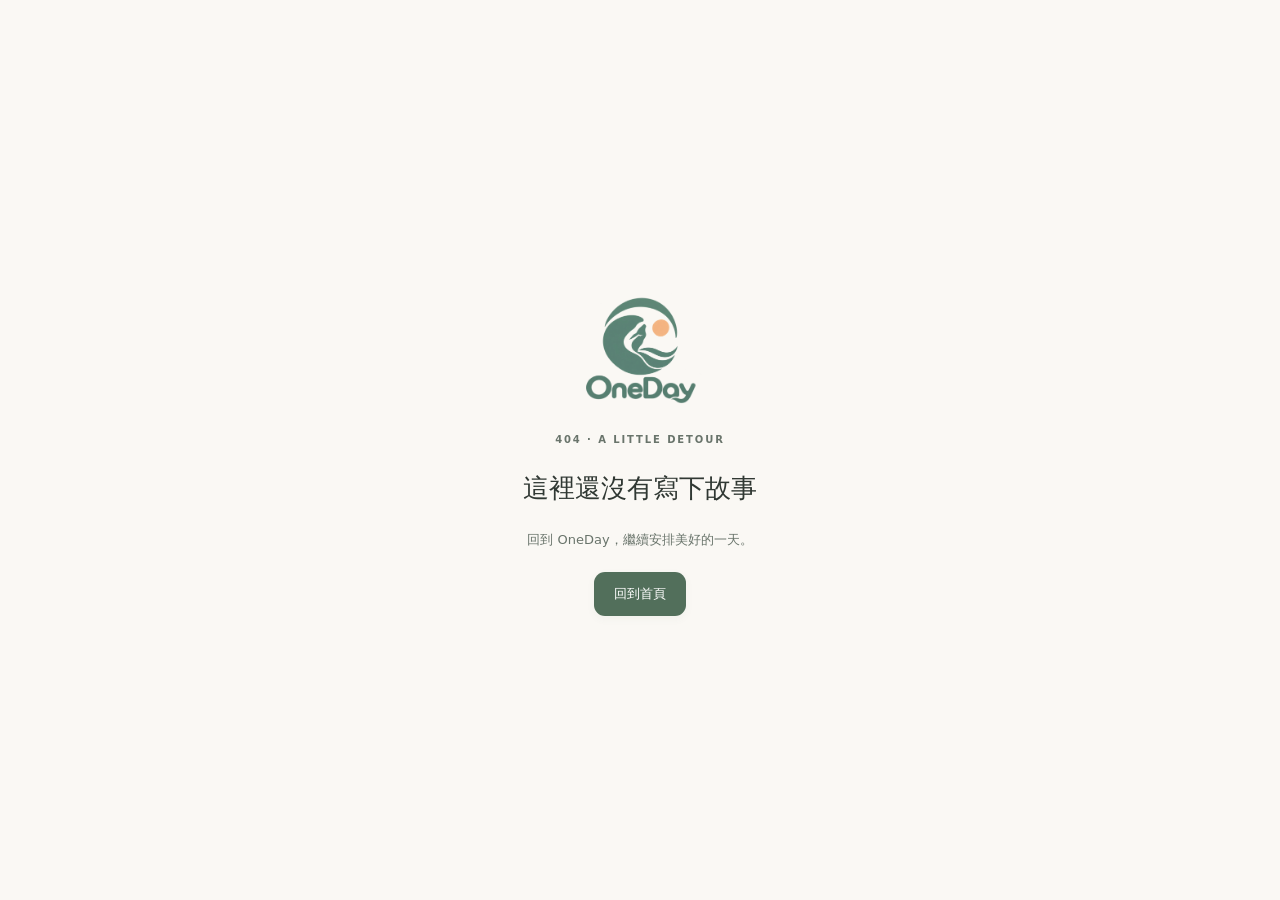
<file: index.html>
<!doctype html>
<html lang="zh-Hant">
  <head>
    <meta charset="UTF-8" />
    <link rel="icon" type="image/webp" href="/oneday-logo.webp" />
    <meta name="viewport" content="width=device-width, initial-scale=1.0, viewport-fit=cover" />
    <meta name="theme-color" content="#FAF8F4" />
    <link rel="manifest" href="/manifest.webmanifest" />
    <link rel="apple-touch-icon" href="/oneday-logo.webp" />
    <meta name="apple-mobile-web-app-capable" content="yes" />
    <meta name="description" content="OneDay，讓每一天都留給重要的事。整合計畫、健康、帳務與生活紀錄。" />
    <title>OneDay — Make Every Day Count.</title>
    <script type="module" crossorigin src="/assets/index-Dj-ImvY3.js"></script>
    <link rel="modulepreload" crossorigin href="/assets/jsx-runtime-ByCv11oh.js">
    <link rel="modulepreload" crossorigin href="/assets/preload-helper-BLdHbfdN.js">
    <link rel="modulepreload" crossorigin href="/assets/chunk-OB3PAWPO-C9S3LODQ.js">
    <link rel="modulepreload" crossorigin href="/assets/Button-BOBW0l_B.js">
    <link rel="modulepreload" crossorigin href="/assets/Feedback-VhMw_Mx3.js">
    <link rel="modulepreload" crossorigin href="/assets/client-3KUG-7NX.js">
    <link rel="modulepreload" crossorigin href="/assets/useAuth-_nn2fgFo.js">
    <link rel="modulepreload" crossorigin href="/assets/dates-CiC9Mpig.js">
    <link rel="modulepreload" crossorigin href="/assets/validation-CHsA8cOJ.js">
    <link rel="modulepreload" crossorigin href="/assets/settings-CFHWJX53.js">
    <link rel="modulepreload" crossorigin href="/assets/quickCapture-Dr6W92jt.js">
    <link rel="modulepreload" crossorigin href="/assets/useRecords-vH737n5B.js">
    <link rel="modulepreload" crossorigin href="/assets/authGateway-MpXbXQLw.js">
    <link rel="modulepreload" crossorigin href="/assets/AppearancePreview-DLT05F4f.js">
    <link rel="modulepreload" crossorigin href="/assets/UnsavedGuard-BxLTqkiU.js">
    <link rel="modulepreload" crossorigin href="/assets/recurrence-DzT0jxWU.js">
    <link rel="modulepreload" crossorigin href="/assets/finance-DwfbVcP5.js">
    <link rel="modulepreload" crossorigin href="/assets/financeView-DDb-lfob.js">
    <link rel="stylesheet" crossorigin href="/assets/index-Ct8QDAdi.css">
  <script data-oneday-pages-route>(()=>{const p=location.pathname;if(p.length>1&&p.endsWith("/"))history.replaceState(null,"",p.slice(0,-1)+location.search+location.hash)})()</script>
</head>
  <body>
    <div id="root"></div>
  </body>
</html>
</file>
<file: assets/index-Ct8QDAdi.css>
.focus-root{min-height:100dvh}.task-focus-button{background:color-mix(in srgb,var(--theme-primary,#588abd) 9%,var(--surface));min-width:44px;min-height:44px;color:var(--text-primary);cursor:pointer;border:1px solid #0000;border-radius:12px;flex:none;justify-content:center;align-items:center;gap:5px;padding:7px;display:inline-flex}.task-focus-button img{object-fit:contain;flex:none;width:26px;height:26px}.task-focus-button:hover,.task-focus-button.is-active{background:var(--surface-soft);border-color:var(--color-line)}.task-focus-button small{font-variant-numeric:tabular-nums;white-space:nowrap;font-size:.7rem}.task-focus-button:focus-visible{outline:3px solid var(--theme-primary,#588abd);outline-offset:3px}.task-focus-total{color:var(--theme-primary,#326884)}.compact-plan:has(>.task-focus-panel){flex-wrap:wrap}.task-focus-panel{border-top:1px solid var(--color-line);cursor:default;flex:0 0 100%;width:100%;min-width:0;margin-top:8px;padding:18px 6px 4px}.focus-timer{color:var(--text-primary);gap:16px;min-width:0;display:grid}.focus-timer-heading{justify-content:space-between;align-items:flex-start;gap:10px;display:flex}.focus-timer-heading>div{min-width:0}.focus-timer-heading h3{overflow-wrap:anywhere;margin:4px 0;font-size:1rem;line-height:1.6}.focus-timer-heading small{color:var(--text-secondary);font-size:.78rem}.focus-clock-face{width:210px;height:210px;margin:0 auto;position:relative}.focus-clock-face>svg{fill:none;stroke-width:3px;width:100%;height:100%;transform:rotate(-90deg)}.focus-ring-track{stroke:var(--color-line)}.focus-ring-progress{stroke:var(--theme-primary,#588abd);stroke-linecap:round;transition:stroke-dashoffset .5s linear}.focus-clock-face>div{flex-direction:column;justify-content:center;align-items:center;gap:7px;display:flex;position:absolute;inset:15%}.focus-clock-face img{object-fit:contain;width:46px;height:46px}.focus-time{letter-spacing:.015em;font-variant-numeric:tabular-nums;font-size:2.5rem;font-weight:600;line-height:1.2}.focus-clock-face small{color:var(--text-secondary);font-size:.75rem}.focus-encouragement,.focus-rounds{text-align:center;color:var(--text-secondary);margin:0;font-size:.83rem;line-height:1.7}.focus-custom{grid-template-columns:1fr 1fr;gap:12px;width:100%;max-width:440px;margin:auto;display:grid}.focus-custom label{gap:6px;font-size:.8rem;display:grid}.focus-custom input,.focus-custom select{border:1px solid var(--color-line);background:var(--surface);width:100%;min-width:0;color:var(--text-primary);border-radius:12px;padding:10px}.focus-actions{flex-wrap:wrap;justify-content:center;align-items:center;gap:8px;display:flex}.focus-actions .button{min-height:44px}.focus-footer{color:var(--theme-primary,#326884);flex-wrap:wrap;justify-content:center;gap:18px;font-size:.78rem;display:flex}.focus-summary,.focus-switch{background:var(--surface-soft);border:1px solid var(--color-line);border-radius:16px;padding:16px}.focus-summary h4{margin:0 0 8px;font-size:.9rem}.focus-summary p,.focus-switch p{margin:8px 0;font-size:.84rem;line-height:1.8}.focus-rest-suggestion{text-align:center;font-size:.83rem;line-height:1.8}.focus-mini{z-index:45;border:1px solid var(--color-line);background:var(--surface);max-width:450px;color:var(--text-primary);border-radius:18px;align-items:center;gap:10px;padding:12px 14px;display:flex;position:fixed;bottom:24px;right:24px;box-shadow:0 8px 35px #172f4920}.focus-mini>img{object-fit:contain;flex:none;width:27px;height:27px}.focus-mini>div{gap:5px;min-width:0;display:grid}.focus-mini strong{white-space:nowrap;text-overflow:ellipsis;max-width:160px;font-size:.83rem;overflow:hidden}.focus-mini small{color:var(--text-secondary);font-size:.7rem}.focus-mini output{font-variant-numeric:tabular-nums;white-space:nowrap;font-weight:650}.focus-mini>.button{flex:none;min-width:40px;min-height:44px;padding:6px}.focus-mini-collapse{color:var(--text-secondary);cursor:pointer;background:0 0;border:0;min-width:28px;min-height:44px;padding:4px}.focus-fullscreen{overflow:auto;width:min(1000px,100vw - 32px)!important;max-width:1000px!important;max-height:calc(100dvh - 32px)!important}.focus-fullscreen>.modal-header{margin-bottom:12px}.focus-fullscreen .is-fullscreen{max-width:720px;margin:auto;padding:10px 16px 24px}.focus-fullscreen .focus-clock-face{width:clamp(230px,35vh,350px);height:clamp(230px,35vh,350px)}.focus-fullscreen .focus-time{font-size:clamp(3rem,8vw,5rem)}.focus-fullscreen .focus-clock-face img{width:70px;height:70px}.focus-fullscreen .focus-custom{max-width:360px}.focus-fullscreen .focus-summary{margin-top:8px}.focus-task-details{border-top:1px solid var(--color-line);padding-top:16px}.focus-task-details h4{margin:0 0 12px}.focus-history-list{gap:10px;padding:0;list-style:none;display:grid}.focus-history-list li{background:var(--surface-soft);border-radius:12px;padding:12px;font-size:.8rem;line-height:1.8}.focus-history-list small{color:var(--text-secondary);display:block}.focus-settings{gap:18px;display:grid}.focus-settings .settings-form-section{border-bottom:1px solid var(--color-line);padding-bottom:14px}.focus-settings .settings-switch-row{margin:0}.focus-history{gap:20px;min-width:0;display:grid}.focus-stat-cards{grid-template-columns:repeat(4,minmax(0,1fr));gap:12px;display:grid}.focus-stat-cards>article{gap:10px;padding:18px;display:grid}.focus-stat-cards strong{font-size:1.1rem}.focus-chart{min-width:0;padding:20px}.focus-bars{align-items:flex-end;gap:8px;height:180px;padding:14px 0 28px;display:flex}.focus-bars>div{flex-direction:column;flex:1;justify-content:flex-end;align-items:center;gap:8px;min-width:0;height:100%;display:flex;position:relative}.focus-bars i{background:var(--theme-primary,#588abd);border-radius:5px 5px 0 0;width:70%;min-width:6px;display:block}.focus-bars span{white-space:nowrap;font-size:.65rem;position:absolute;bottom:-22px}.focus-ranking{gap:10px;padding:0;list-style:none;display:grid}.focus-ranking li{border-bottom:1px solid var(--color-line);justify-content:space-between;align-items:center;gap:12px;padding:12px 0;font-size:.85rem;display:flex}.focus-ranking a{overflow-wrap:anywhere;min-width:0}.focus-ranking strong{font-variant-numeric:tabular-nums;flex:none}.focus-insights{background:var(--surface-soft);border-radius:14px;margin-top:12px;padding:16px;font-size:.84rem;line-height:1.8}.focus-planning-advice{margin:12px 0}.focus-planning-advice summary{cursor:pointer}.focus-history-select{flex-wrap:wrap;align-items:center;gap:12px;display:flex}.focus-history-select select{border:1px solid var(--color-line);background:var(--surface);min-width:0;max-width:100%;color:var(--text-primary);border-radius:12px;padding:10px}@media (width<=700px){.task-focus-button img{width:24px;height:24px}.task-focus-button small{max-width:56px;overflow:hidden}.task-focus-panel{padding:14px 0 0}.focus-mini{left:12px;right:12px;bottom:calc(78px + env(safe-area-inset-bottom));gap:7px;max-width:none;padding:10px}.focus-mini>div{flex:1}.focus-mini strong{max-width:100%}.focus-mini-collapse{display:none}.focus-mini.is-collapsed{left:auto}.focus-has-mini .main-content{padding-bottom:calc(190px + env(safe-area-inset-bottom))}.focus-has-mini .quick-floating{bottom:calc(164px + env(safe-area-inset-bottom))}.focus-fullscreen{width:calc(100vw - 16px)!important;max-height:calc(100dvh - 16px)!important}.focus-fullscreen .is-fullscreen{padding:0 0 20px}.focus-fullscreen .focus-actions .button{flex:auto}.focus-stat-cards{grid-template-columns:repeat(2,minmax(0,1fr))}.focus-stat-cards>article{padding:14px}.focus-clock-face{width:190px;height:190px}.focus-timer-heading h3{font-size:.93rem}.focus-bars{gap:4px}.focus-bars span{font-size:.58rem}.focus-chart{padding:16px}}@media (prefers-reduced-motion:reduce){.focus-ring-progress{transition:none}.focus-summary.is-celebrating{animation:none}}.focus-mini:has(.focus-mini-error){flex-wrap:wrap}.focus-mini-error{flex-basis:100%;margin:0;font-size:.75rem;line-height:1.7}@media (prefers-reduced-motion:no-preference){.focus-summary.is-celebrating{animation:.55s ease-out focus-arrival}}@keyframes focus-arrival{0%{opacity:.6;transform:translateY(4px)}to{opacity:1;transform:translateY(0)}}.account-links>.reminder-toggle{color:inherit;cursor:pointer;background:0 0;border:0;border-radius:10px;font-family:inherit;position:relative}.account-links>.reminder-toggle[aria-checked=true]{color:var(--color-sage-dark)}.reminder-toggle .reminder-indicator{background:var(--color-muted);border-radius:50%;width:5px;height:5px;position:absolute;top:7px;right:5px}.reminder-toggle[aria-checked=true] .reminder-indicator{background:var(--color-sage-dark)}.reminder-toggle:disabled{opacity:.6;cursor:wait}.reminder-toggle:focus-visible{outline:2px solid var(--color-sage-dark);outline-offset:2px}.reminder-toggle:hover:not(:disabled){background:var(--surface-soft)}@layer properties{@supports (((-webkit-hyphens:none)) and (not (margin-trim:inline))) or ((-moz-orient:inline) and (not (color:rgb(from red r g b)))){*,:before,:after,::backdrop{--tw-blur:initial;--tw-brightness:initial;--tw-contrast:initial;--tw-grayscale:initial;--tw-hue-rotate:initial;--tw-invert:initial;--tw-opacity:initial;--tw-saturate:initial;--tw-sepia:initial;--tw-drop-shadow:initial;--tw-drop-shadow-color:initial;--tw-drop-shadow-alpha:100%;--tw-drop-shadow-size:initial}}}@layer theme{:root,:host{--font-sans:"Noto Sans TC", "PingFang TC", "Microsoft JhengHei", system-ui, sans-serif;--font-mono:ui-monospace, SFMono-Regular, Menlo, Monaco, Consolas, "Liberation Mono", "Courier New", monospace;--color-white:#fff;--default-font-family:var(--font-sans);--default-mono-font-family:var(--font-mono);--color-cream:#faf8f4;--color-sage:#789581;--color-sage-dark:#526f5b;--color-apricot:#f0c7a5;--color-ink:#303833;--color-muted:#89918a;--color-line:#e9eae5;--color-success:#6ca887;--color-warning:#e9ba59;--color-danger:#df817c;--radius-card:20px}}@layer base{*,:after,:before,::backdrop{box-sizing:border-box;border:0 solid;margin:0;padding:0}::file-selector-button{box-sizing:border-box;border:0 solid;margin:0;padding:0}html,:host{-webkit-text-size-adjust:100%;tab-size:4;line-height:1.5;font-family:var(--default-font-family,-apple-system, BlinkMacSystemFont, "Segoe UI", Roboto, "Helvetica Neue", "Noto Sans", Arial, sans-serif, "Apple Color Emoji", "Segoe UI Emoji", "Segoe UI Symbol", "Noto Color Emoji");font-feature-settings:var(--default-font-feature-settings,normal);font-variation-settings:var(--default-font-variation-settings,normal);-webkit-tap-highlight-color:transparent}hr{height:0;color:inherit;border-top-width:1px}abbr:where([title]){-webkit-text-decoration:underline dotted;text-decoration:underline dotted}h1,h2,h3,h4,h5,h6{font-size:inherit;font-weight:inherit}a{color:inherit;-webkit-text-decoration:inherit;-webkit-text-decoration:inherit;-webkit-text-decoration:inherit;-webkit-text-decoration:inherit;text-decoration:inherit}b,strong{font-weight:bolder}code,kbd,samp,pre{font-family:var(--default-mono-font-family,ui-monospace, SFMono-Regular, Menlo, Monaco, Consolas, "Liberation Mono", "Courier New", monospace);font-feature-settings:var(--default-mono-font-feature-settings,normal);font-variation-settings:var(--default-mono-font-variation-settings,normal);font-size:1em}small{font-size:80%}sub,sup{vertical-align:baseline;font-size:75%;line-height:0;position:relative}sub{bottom:-.25em}sup{top:-.5em}table{text-indent:0;border-color:inherit;border-collapse:collapse}:-moz-focusring:where(:not(iframe)){outline:auto}progress{vertical-align:baseline}summary{display:list-item}ol,ul,menu{list-style:none}img,svg,video,canvas,audio,iframe,embed,object{vertical-align:middle;display:block}img,video{max-width:100%;height:auto}button,input,select,optgroup,textarea{font:inherit;font-feature-settings:inherit;font-variation-settings:inherit;letter-spacing:inherit;color:inherit;opacity:1;background-color:#0000;border-radius:0}::file-selector-button{font:inherit;font-feature-settings:inherit;font-variation-settings:inherit;letter-spacing:inherit;color:inherit;opacity:1;background-color:#0000;border-radius:0}:where(select:is([multiple],[size])) optgroup{font-weight:bolder}:where(select:is([multiple],[size])) optgroup option{padding-inline-start:20px}::file-selector-button{margin-inline-end:4px}::placeholder{opacity:1}@supports (not ((-webkit-appearance:-apple-pay-button))) or (contain-intrinsic-size:1px){::placeholder{color:currentColor}@supports (color:color-mix(in lab, red, red)){::placeholder{color:color-mix(in oklab, currentcolor 50%, transparent)}}}textarea{resize:vertical}::-webkit-search-decoration{-webkit-appearance:none}::-webkit-date-and-time-value{min-height:1lh;text-align:inherit}::-webkit-datetime-edit{display:inline-flex}::-webkit-datetime-edit-fields-wrapper{padding:0}::-webkit-datetime-edit{padding-block:0}::-webkit-datetime-edit-year-field{padding-block:0}::-webkit-datetime-edit-month-field{padding-block:0}::-webkit-datetime-edit-day-field{padding-block:0}::-webkit-datetime-edit-hour-field{padding-block:0}::-webkit-datetime-edit-minute-field{padding-block:0}::-webkit-datetime-edit-second-field{padding-block:0}::-webkit-datetime-edit-millisecond-field{padding-block:0}::-webkit-datetime-edit-meridiem-field{padding-block:0}::-webkit-calendar-picker-indicator{line-height:1}:-moz-ui-invalid{box-shadow:none}button,input:where([type=button],[type=reset],[type=submit]){appearance:button}::file-selector-button{appearance:button}::-webkit-inner-spin-button{height:auto}::-webkit-outer-spin-button{height:auto}[hidden]:where(:not([hidden=until-found])){display:none!important}}@layer components;@layer utilities{.collapse{visibility:collapse}.visible{visibility:visible}.sr-only{clip-path:inset(50%);white-space:nowrap;border-width:0;width:1px;height:1px;margin:-1px;padding:0;position:absolute;overflow:hidden}.absolute{position:absolute}.fixed{position:fixed}.relative{position:relative}.static{position:static}.isolate{isolation:isolate}.container{width:100%}@media (width>=40rem){.container{max-width:40rem}}@media (width>=48rem){.container{max-width:48rem}}@media (width>=64rem){.container{max-width:64rem}}@media (width>=80rem){.container{max-width:80rem}}@media (width>=96rem){.container{max-width:96rem}}.block{display:block}.contents{display:contents}.grid{display:grid}.hidden{display:none}.inline{display:inline}.table{display:table}.resize{resize:both}.truncate{text-overflow:ellipsis;white-space:nowrap;overflow:hidden}.blur{--tw-blur:blur(8px);filter:var(--tw-blur,) var(--tw-brightness,) var(--tw-contrast,) var(--tw-grayscale,) var(--tw-hue-rotate,) var(--tw-invert,) var(--tw-saturate,) var(--tw-sepia,) var(--tw-drop-shadow,)}.filter{filter:var(--tw-blur,) var(--tw-brightness,) var(--tw-contrast,) var(--tw-grayscale,) var(--tw-hue-rotate,) var(--tw-invert,) var(--tw-saturate,) var(--tw-sepia,) var(--tw-drop-shadow,)}}.session-loading{flex-direction:column;justify-content:center;align-items:center;gap:28px;min-height:100dvh;padding:28px;display:flex}.session-loading-card{text-align:center;width:min(100%,420px);padding:32px}.session-loading-card>svg{color:var(--color-sage);margin:0 auto 20px}.session-loading-card h1{margin-bottom:12px;font-size:20px;font-weight:500}.session-loading-card p{color:var(--text-secondary);font-size:12px;line-height:1.9}.session-skeletons{text-align:left;margin:27px 0 15px}.setup-details{text-align:left;color:#5e7055;background:#f3f5ed;border:1px solid #e2e7d9;border-radius:10px;margin-top:16px;padding:0 12px;font-size:11px;line-height:1.9}.setup-details summary{cursor:pointer;min-height:44px;padding:13px 0}.setup-details ol{margin:0 0 10px;padding-left:18px;list-style:decimal}.setup-details li+li{margin-top:7px}.setup-details>p{margin:0 0 14px;font-size:10px}.setup-details code{overflow-wrap:anywhere}.login-error{text-align:left;margin-top:17px}.login-recovery{flex-wrap:wrap;justify-content:center;gap:8px;margin-top:12px;display:flex}.user-avatar{color:#5d7556;background:#e5ecdf;overflow:hidden}.user-avatar img{object-fit:cover;width:100%;height:100%}.account-summary{text-overflow:ellipsis;white-space:nowrap;min-width:0;overflow:hidden}.account-summary small{text-overflow:ellipsis;white-space:nowrap;max-width:116px;overflow:hidden}.profile-info{overflow-wrap:anywhere;min-width:0}.logout-button{margin-top:21px}.app-calendar{max-width:850px;margin-bottom:23px}.app-module-empty{max-width:850px}.app-module-empty .empty-state{min-height:265px}@media (width<=767px){.session-loading{padding:20px}.session-loading-card{padding:26px 21px}.setup-details{font-size:10px}.login-form-area:has(.setup-details){padding-top:45px}.login-form-area:has(.setup-details) .login-feature-row{margin-top:26px;margin-bottom:26px}.settings-list dd{text-align:right}}.sync-notice{color:#776f55;background:#f3f2e8;border:1px solid #e8e7db;border-radius:10px;align-items:center;gap:9px;min-height:48px;margin-bottom:20px;padding:8px 13px;font-size:11px;line-height:1.8;display:flex}.sync-notice>span{flex:1}.sync-confirmed{color:#5e7655;background:#edf3e9;border-color:#e1e9da}.sync-notice>.button{padding:6px 9px;font-size:10px}.plans-error{margin-bottom:20px}.task-loading{min-height:240px;padding:30px}.plan-form-fields{border:0;flex-direction:column;gap:17px;min-width:0;margin:0;padding:0;display:flex}.plan-form-fields:disabled{opacity:.7}.tag-manager>.subtle{font-size:11px;line-height:1.9}.managed-tag-list{flex-direction:column;margin:15px 0 20px;display:flex}.managed-tag{border-bottom:1px solid var(--color-line);align-items:center;gap:10px;min-width:0;padding:3px 0;display:flex}.managed-tag>i{border-radius:50%;flex-shrink:0;width:8px;height:8px}.managed-tag>span{overflow-wrap:anywhere;flex:1;font-size:12px}.managed-tag>.icon-button{width:44px}.tag-editor{border-top:1px solid var(--color-line);padding-top:22px}.tag-editor h3{font-size:14px;font-weight:500}.color-picker{flex-wrap:wrap;gap:6px;display:flex}.color-picker button{background:0 0;border:2px solid #0000;border-radius:50%;place-items:center;width:44px;height:44px;display:grid;position:relative}.color-picker button:before{content:"";background:var(--tag-color);border-radius:50%;width:25px;height:25px}.color-picker button[aria-pressed=true]{border-color:var(--color-sage-dark)}.tag-delete-confirm{background:#fcf2ef;border:1px solid #ecd7d0;border-radius:12px;margin-bottom:18px;padding:16px}.tag-delete-confirm>p{color:#965d51;font-size:12px;line-height:1.9}.tag-delete-confirm .form-actions{border-top:0;margin-top:0;padding-top:12px}.deleted-tags{margin-top:22px}.deleted-tags summary{cursor:pointer;min-height:44px;color:var(--text-secondary);padding:10px 0;font-size:12px}.toast-error{background:#743f3b;border-color:#925952}.toast-error>svg{color:#f3d1c4}.toast-info{background:#596254}.floating-add:disabled{box-shadow:none;background:#a8b5a2}.task-checkbox:disabled,.task-actions button:disabled{opacity:.5;cursor:not-allowed}.tip-mark>svg.lucide{width:auto}.small-tag>.tag-dot{width:5px;height:5px}.manage-tags-button{color:#576e51}.tag-row{overscroll-behavior-x:contain}@media (width<=767px){.sync-notice{gap:7px;padding:8px 10px;font-size:10px}.sync-notice>.button{padding:6px;font-size:9px}.managed-tag>span{font-size:12px}.tag-manager>.subtle{font-size:10px}.tag-delete-confirm{padding:13px}.tag-delete-confirm p{font-size:11px}}:root{font-family:var(--font-sans);color:var(--color-ink);background:var(--color-cream);font-synthesis:none;text-rendering:optimizelegibility;-webkit-font-smoothing:antialiased;--text-secondary:#69746b;--soft-sage:#edf2eb}*{box-sizing:border-box}body{min-width:320px;margin:0}button,input,select,textarea{font:inherit}button,a,input,select,textarea{-webkit-tap-highlight-color:transparent}button{cursor:pointer}button:disabled{cursor:not-allowed}a{color:inherit;text-decoration:none}button,a{touch-action:manipulation}button,a,input,select,textarea{outline-offset:4px}:focus-visible{outline:2px solid var(--color-sage-dark)}button{transition:background .18s,color .18s,border-color .18s,transform .18s}h1,h2,h3,p{margin:0}svg{flex-shrink:0}.sr-only{clip:rect(0,0,0,0);white-space:nowrap;border:0;width:1px;height:1px;margin:-1px;padding:0;position:absolute;overflow:hidden}.skip-link{z-index:100;background:var(--color-sage-dark);color:#fff;border-radius:10px;padding:14px 20px;position:fixed;top:-80px;left:20px}.skip-link:focus{top:12px}.button{white-space:nowrap;border:1px solid #0000;border-radius:11px;justify-content:center;align-items:center;gap:8px;min-height:44px;padding:11px 19px;font-size:13px;font-weight:600;line-height:1.5;display:inline-flex}.button-primary{background:var(--color-sage-dark);color:#fff;box-shadow:0 3px 8px #526f5b0d}.button-primary:hover:not(:disabled){background:#415b49;transform:translateY(-1px)}.button-secondary{color:#48614e;background:#f3f6f0;border-color:#dce4db}.button-secondary:hover:not(:disabled){background:#e7ede3}.button-ghost{color:var(--text-secondary);background:0 0}.button-ghost:hover:not(:disabled){background:#edf0e9}.button-danger{color:#fff;background:#9f4946}.button-danger:hover:not(:disabled){background:#863c39}.button-sm{min-height:44px;padding:8px 13px;font-size:12px}.button:disabled{color:#7c857d;box-shadow:none;background:#eef0eb;border-color:#e3e7df}.icon-button{width:44px;height:44px;color:var(--text-secondary);background:0 0;border:0;border-radius:10px;justify-content:center;align-items:center;display:inline-flex}.icon-button:hover{background:var(--soft-sage);color:var(--color-sage-dark)}.card{border:1px solid var(--color-line);border-radius:var(--radius-card);background:#fff;box-shadow:0 4px 18px #30383303}.brand{color:var(--color-sage);align-items:center;gap:11px;display:inline-flex}.brand>svg{width:41px;height:41px}.brand>span{color:var(--color-ink);letter-spacing:-1.1px;font-family:Georgia,Times New Roman,serif;font-size:30px;font-weight:600}.brand-period{color:var(--color-sage)}.brand-small>svg{width:32px;height:32px}.brand-small>span{font-size:25px}.brand-link{display:inline-flex}.eyebrow{letter-spacing:1.9px;color:var(--text-secondary);align-items:center;gap:8px;font-size:10px;font-weight:600;display:flex}.eyebrow>span:first-child:empty{background:var(--color-sage);border-radius:50%;width:6px;height:6px}.subtle{color:var(--text-secondary);font-size:12px}.text-link{color:var(--color-sage-dark);align-items:center;gap:8px;min-height:44px;font-size:13px;font-weight:500;display:inline-flex}.text-link:hover{text-underline-offset:4px;text-decoration:underline}.app-shell{min-height:100dvh;display:flex}.sidebar{z-index:30;background:#f7f7f0;border-right:1px solid #e5e8df;flex-direction:column;width:224px;padding:37px 20px 0;display:flex;position:fixed;inset:0 auto 0 0}.sidebar-caption{letter-spacing:1.5px;color:var(--text-secondary);margin:14px 0 0 12px;font-size:8px}.nav-section-label{color:#788477;letter-spacing:1px;margin:48px 16px 13px;font-size:10px}.desktop-nav{flex-direction:column;gap:5px;display:flex}.nav-item{color:#707b70;border-radius:12px;align-items:center;gap:10px;min-height:66px;padding:11px 12px;transition:background .2s;display:flex;position:relative}.nav-dog-icon{object-fit:contain;flex-shrink:0;display:block}.nav-item>.nav-dog-icon{width:44px;height:44px}.bottom-nav>a>.nav-dog-icon{width:36px;height:36px}.nav-item>span{flex-direction:column;gap:4px;font-size:14px;font-weight:500;display:flex}.nav-item small{letter-spacing:.4px;font-size:10px;font-weight:400}.nav-item:hover{background:#edf1e7}.nav-item.active{color:#4d6954;background:#e5ecdf}.nav-item.active>span{font-weight:600}.nav-item.active i{background:var(--color-sage);border-radius:50%;width:5px;height:5px;margin-left:auto}.sidebar-bottom{margin-top:auto}.sidebar-message{margin:40px 13px 25px}.tiny-sun{color:#bda87b;margin-bottom:12px;font-size:30px;line-height:1;display:block}.sidebar-message p{color:#6b796b;letter-spacing:.5px;font-size:11px;line-height:1.9}.library-link{color:#637262;align-items:center;gap:9px;min-height:44px;padding:12px 14px;font-size:11px;display:flex}.library-link svg:last-child{margin-left:auto}.library-link:hover{background:#edf1e7;border-radius:9px}.preview-account{border-top:1px solid #e5e8df;align-items:center;gap:10px;margin:16px -20px 0;padding:21px 17px;display:flex}.avatar{color:#796749;background:#e7decf;border-radius:50%;flex-shrink:0;justify-content:center;align-items:center;width:34px;height:34px;font:12px Georgia,serif;display:inline-flex}.preview-account>span:nth-child(2){flex-direction:column;gap:4px;font-size:11px;display:flex}.preview-account small{color:var(--text-secondary);font-size:9px}.preview-account>svg{color:var(--text-secondary);margin-left:auto}.workspace{flex:1;min-width:0;margin-left:224px}.topbar{border-bottom:1px solid var(--color-line);justify-content:space-between;align-items:center;gap:16px;min-height:79px;padding:0 40px;display:flex}.breadcrumb{color:var(--text-secondary);gap:12px;font-size:11px;display:flex}.breadcrumb span{color:#c5cbc2}.breadcrumb strong{color:var(--color-ink);font-weight:500}.topbar-right{align-items:center;gap:23px;display:flex}.topbar-date{color:var(--text-secondary);font-size:11px}.preview-badge{color:#60735e;background:#edf1e7;border:1px solid #e0e6d8;border-radius:7px;align-items:center;gap:6px;min-height:34px;padding:7px 10px;font-size:10px;display:inline-flex}.preview-badge i{background:var(--color-sage);border-radius:50%;width:5px;height:5px}.mobile-brand,.bottom-nav{display:none}.main-content{outline:none;max-width:1400px;margin:0 auto;padding:37px 40px 0}.page-heading{justify-content:space-between;align-items:center;gap:24px;margin:0 0 28px;display:flex}.page-heading h1{letter-spacing:.3px;margin:12px 0 9px;font-size:clamp(25px,2.3vw,33px);font-weight:600;line-height:1.5}.page-heading>div>p:last-child{color:var(--text-secondary);letter-spacing:.4px;font-size:12px;line-height:1.9}.heading-dot{color:var(--color-sage)}.heading-action{margin-top:22px}.heading-symbol{color:var(--color-sage)}.plans-layout{grid-template-columns:minmax(0,1fr) 272px;gap:25px;display:grid}.plans-main{min-width:0}.calendar-card{padding:20px 23px 0;overflow:hidden}.calendar-toolbar{justify-content:space-between;align-items:center;gap:8px;margin-bottom:17px;display:flex}.calendar-month{align-items:center;gap:15px;display:flex}.calendar-month h2{letter-spacing:.4px;font-size:18px;font-weight:600}.calendar-arrows{gap:0;display:flex}.calendar-arrows .icon-button{width:35px;height:44px}.calendar-options{align-items:center;gap:10px;display:flex}.calendar-options>.button{color:#62775f}.segmented{background:#f1f2ed;border-radius:9px;gap:2px;padding:3px;display:inline-flex}.segmented button{color:#778174;background:0 0;border:0;border-radius:7px;min-width:38px;min-height:38px;padding:6px 11px;font-size:12px}.segmented button[aria-pressed=true]{color:#425a49;background:#fff;box-shadow:0 2px 6px #3038330b}.calendar-weekdays,.calendar-grid{text-align:center;grid-template-columns:repeat(7,minmax(0,1fr));display:grid}.calendar-weekdays{margin-bottom:5px}.calendar-weekdays>span{color:#778174;padding:7px 0;font-size:11px}.calendar-day{color:#535f53;background:0 0;border:0;border-radius:10px;flex-direction:column;justify-content:center;align-items:center;min-height:55px;padding:4px;font-size:12px;display:flex;position:relative}.calendar-day>span{border:1px solid #0000;border-radius:50%;justify-content:center;align-items:center;width:33px;height:33px;display:flex}.calendar-day.outside{color:#b7beb3}.calendar-day:hover{background:#f4f6f0}.calendar-day.today>span{color:#4e6e56;border-color:#b6c5b0}.calendar-day.selected>span{background:var(--color-sage);color:#fff;border-color:var(--color-sage)}.calendar-day.selected.today>span{box-shadow:0 0 0 3px #edf1e8}.day-dot{background:var(--color-sage);visibility:hidden;border-radius:50%;width:3px;height:3px;margin-top:3px}.day-dot.visible{visibility:visible}.calendar-foot{color:var(--text-secondary);border-top:1px solid #f0f1ec;justify-content:space-between;align-items:center;gap:8px;margin-top:11px;padding:12px 0;font-size:9px;display:flex}.calendar-foot>span:first-child{align-items:center;gap:6px;display:flex}.calendar-foot i{border:1px solid var(--color-sage);border-radius:50%;width:6px;height:6px}.tag-row{scrollbar-width:thin;scrollbar-color:#d5ddcf transparent;gap:8px;max-width:100%;padding:22px 1px 18px;scroll-padding:10px;display:flex;overflow-x:auto}.tag{border:1px solid var(--color-line);color:#6b7769;background:#fff;border-radius:100px;flex-shrink:0;justify-content:center;align-items:center;gap:7px;min-height:39px;padding:8px 15px;font-size:11px;display:flex}.tag:hover{background:#edf2e8}.tag.active{color:#fff;background:var(--color-sage-dark);border-color:var(--color-sage-dark)}.tag span{background:#ffffff27;border-radius:50%;place-items:center;min-width:17px;height:17px;font-size:9px;display:grid}.tag-dot{background:#b7b7d0;border-radius:50%;width:5px;height:5px}.tag-color-1{background:#a5bcb9}.tag-color-2{background:#c9aa8d}.tag-color-3{background:#b6bf9a}.tag-color-4{background:#d8ac9c}.tag.active .tag-dot{background:#d8e5d3}.section-toolbar{justify-content:space-between;align-items:center;gap:12px;margin:7px 0 16px;display:flex}.section-toolbar h2{align-items:center;gap:8px;font-size:16px;font-weight:600;display:flex}.section-toolbar h2>span{color:#6c8065;background:#e9eee4;border-radius:5px;place-items:center;min-width:19px;height:18px;font-size:10px;font-weight:500;display:grid}.section-toolbar p{color:var(--text-secondary);margin-top:7px;font-size:10px}.date-divider{color:#b5bdb0;margin:0 7px}.task-filter{color:var(--text-secondary);align-items:center;gap:4px;font-size:10px;display:flex;position:relative}.task-filter select{appearance:none;cursor:pointer;background:0 0;border:0;min-height:44px;padding:10px 20px 10px 6px}.task-filter>svg{pointer-events:none;position:absolute;right:2px}.empty-state{text-align:center;flex-direction:column;justify-content:center;align-items:center;padding:34px 18px;display:flex}.empty-icon{color:#8ba17e;background:#f1f4ec;border-radius:24px;place-items:center;width:68px;height:68px;margin-bottom:18px;display:grid;transform:rotate(-6deg)}.empty-icon svg{transform:rotate(6deg)}.empty-state h3{margin-bottom:9px;font-size:15px;font-weight:500}.empty-state p{max-width:350px;color:var(--text-secondary);font-size:11px;line-height:1.9}.empty-state>.button{margin-top:20px}.task-empty{background:#ffffffb3;border-style:dashed}.task-empty .empty-state{min-height:264px}.gentle-note{color:#7b8975;justify-content:center;align-items:center;gap:8px;margin:22px 0;display:flex}.gentle-note p{letter-spacing:.5px;font-size:10px}.daily-aside{flex-direction:column;gap:19px;display:flex}.daily-card{text-align:center;background:#eff2e9;border-color:#e4e9dc;padding:22px 21px 26px}.aside-card-heading{justify-content:space-between;align-items:center;gap:12px;display:flex}.aside-card-heading h2{font-size:12px;font-weight:600}.daily-card .eyebrow{letter-spacing:1.6px;font-size:9px}.aside-card-heading>svg{color:#93a084}.sunrise-art{width:100%;display:block}.daily-card .sunrise-art{margin:8px 0 10px}.daily-card h2{letter-spacing:.2px;font-size:16px;font-weight:500}.daily-card>p{color:#717f68;margin:14px 0 24px;font-size:11px;line-height:2}.small-caps{letter-spacing:2px;color:#7e8c72;font-size:8px}.progress-card{padding:23px 22px}.small-icon{color:#7e9472}.progress-number{color:#4e6652;align-items:baseline;gap:9px;margin:21px 0 14px;font-family:Georgia,serif;font-size:36px;display:flex}.progress-number>span{font:10px var(--font-sans);color:var(--text-secondary)}.progress-track{background:#eef1e9;border-radius:20px;height:5px;overflow:hidden}.progress-track>span{background:var(--color-sage);border-radius:inherit;height:100%;transition:width .3s;display:block}.progress-details{color:var(--text-secondary);justify-content:space-between;margin-top:14px;font-size:10px;display:flex}.progress-details span{align-items:center;gap:5px;display:flex}.progress-details i{background:var(--color-sage);border-radius:50%;width:4px;height:4px}.progress-details b{color:#4d5f4d;margin-left:3px;font-weight:500}.tip-card{background:#f2eae0;border:1px solid #ece3d7;border-radius:17px;padding:21px}.tip-mark{color:#776e5e;align-items:center;gap:8px;font-size:11px;display:flex}.tip-mark>svg{color:#ad9b7e;width:23px}.tip-card>p{color:#827768;margin:13px 0 10px;font-size:11px;line-height:1.9}.tip-card>a{color:#706650;align-items:center;gap:7px;min-height:44px;font-size:10px;display:flex}.tip-card>a:hover{text-decoration:underline}.aside-preview{text-align:center;color:var(--text-secondary);flex-wrap:wrap;justify-content:center;align-items:center;gap:5px;font-size:9px;line-height:1.8;display:flex}.aside-preview>span{width:100%;font-size:9px;display:block}.workspace-footer{border-top:1px solid var(--color-line);color:var(--text-secondary);justify-content:space-between;gap:12px;margin-top:32px;padding:19px 0 22px;font-size:9px;display:flex}.workspace-footer>span:last-child{align-items:center;gap:5px;display:flex}.floating-add{display:none}.task-list{flex-direction:column;gap:10px;display:flex}.task-card{border-radius:16px;align-items:flex-start;gap:8px;padding:19px 14px;display:flex}.task-checkbox{color:#a7b69f;background:0 0;border:0;border-radius:50%;place-items:center;min-width:44px;height:44px;margin-top:-8px;display:grid}.task-checkbox[aria-pressed=true]{color:#607d66}.task-body{flex:1;min-width:0}.task-body h3{overflow-wrap:anywhere;font-size:13px;line-height:1.7}.task-meta{color:var(--text-secondary);flex-wrap:wrap;align-items:center;gap:10px;margin-top:7px;font-size:10px;display:flex}.task-meta>span{align-items:center;gap:4px;display:flex}.small-tag{color:#728168;background:#edf1e8;border-radius:5px;padding:2px 7px}.priority-tag{color:#9b6051}.task-body>p{color:var(--text-secondary);white-space:pre-wrap;overflow-wrap:anywhere;margin-top:9px;font-size:11px;line-height:1.8}.task-actions{margin-top:-7px;display:flex}.task-actions .icon-button{width:34px}.task-completed .task-body h3{color:#87927e;text-decoration:line-through}.modal{border:1px solid var(--color-line);width:min(510px,100% - 32px);color:var(--color-ink);background:#fff;border-radius:23px;max-height:calc(100dvh - 40px);margin:auto;padding:0;box-shadow:0 20px 90px #30383329}.modal::backdrop{-webkit-backdrop-filter:blur(4px);backdrop-filter:blur(4px);background:#29372a4d}.modal-content{padding:24px}.modal-header{justify-content:space-between;align-items:center;gap:12px;margin-bottom:15px;display:flex}.modal-header h2{font-size:19px;font-weight:600}.modal-header>button{margin-right:-7px}.form-stack{flex-direction:column;gap:17px;display:flex}.field{color:#576753;flex-direction:column;gap:8px;font-size:12px;font-weight:500;display:flex;position:relative}.required{color:#a86059;position:absolute;top:0;left:55px}.field input,.field select,.field textarea{width:100%;min-width:0;min-height:45px;color:var(--color-ink);background:#fdfefa;border:1px solid #dfe5d9;border-radius:9px;padding:11px 12px;font-size:13px;font-weight:400}.field textarea{resize:vertical}.field input::placeholder,.field textarea::placeholder{color:#919a8d;font-size:12px}.field input:focus,.field select:focus,.field textarea:focus{border-color:var(--color-sage)}.field-row{grid-template-columns:repeat(2,minmax(0,1fr));gap:15px;display:grid}.form-actions{border-top:1px solid var(--color-line);justify-content:flex-end;gap:9px;margin-top:3px;padding-top:18px;display:flex}.preview-note{color:#69745e;background:#f0f3e9;border-radius:8px;align-items:flex-start;gap:7px;padding:10px;font-size:10px;line-height:1.8;display:flex}.preview-note svg{margin-top:1px}.confirm-description{color:var(--text-secondary);overflow-wrap:anywhere;padding-bottom:20px;font-size:13px;line-height:1.9}.error-notice{color:#984d49;background:#fbf0ed;border:1px solid #efd9d4;border-radius:10px;align-items:flex-start;gap:9px;padding:12px;font-size:12px;line-height:1.8;display:flex}.toast-stack{z-index:100;flex-direction:column;gap:8px;width:min(470px,100% - 32px);display:flex;position:fixed;bottom:24px;left:calc(50% + 100px);transform:translate(-50%)}.toast{color:#fff;background:#344c3b;border:1px solid #4c6450;border-radius:12px;align-items:center;gap:10px;padding:10px 12px;font-size:12px;animation:.22s rise-in;display:flex;box-shadow:0 5px 25px #30383322}.toast>span{flex:1;line-height:1.7}.toast>button{color:#e6efdb;background:0 0;border:0;place-items:center;min-width:32px;min-height:44px;font-size:12px;display:grid}.toast>svg{color:#c6d9b9}.phase-badge{color:#7d745e;white-space:nowrap;background:#f1eadc;border-radius:7px;padding:9px 11px;font-size:10px}.module-notice{color:#65735b;background:#f0f2e9;border:1px solid #e3e8d8;border-radius:12px;align-items:center;gap:10px;margin-bottom:24px;padding:15px 18px;font-size:11px;line-height:1.9;display:flex}.metric-grid{grid-template-columns:repeat(3,minmax(0,1fr));gap:20px;margin-bottom:24px;display:grid}.metric-card{padding:24px}.metric-card .aside-card-heading>svg{color:var(--color-sage)}.metric-card>strong{color:#697c62;margin:20px 0 9px;font:38px Georgia,serif;display:block}.metric-card>p{color:var(--text-secondary);margin-bottom:17px;font-size:10px}.status-badge{color:#707b6d;background:#f0f1ed;border-radius:6px;align-items:center;gap:5px;padding:6px 9px;font-size:10px;display:inline-flex}.status-badge>i{background:var(--color-muted);border-radius:50%;width:5px;height:5px}.status-achieved{color:#426b50;background:#edf5ee}.status-achieved>i{background:var(--color-success)}.status-partial{color:#80651e;background:#f8f3df}.status-partial>i{background:var(--color-warning)}.status-missed{color:#97544f;background:#fbefeb}.status-missed>i{background:var(--color-danger)}.module-empty{min-height:330px;padding:23px}.module-empty .empty-state{min-height:250px}.module-empty .section-toolbar{border-bottom:1px solid var(--color-line);margin-top:0;padding-bottom:17px}.module-link{margin-top:17px}.health-disclaimer{color:var(--text-secondary);margin-top:18px;font-size:10px;line-height:1.9}.notes-toolbar{justify-content:space-between;align-items:center;gap:15px;margin-bottom:20px;display:flex}.search-field{border:1px solid var(--color-line);color:var(--text-secondary);background:#fff;border-radius:10px;align-items:center;gap:9px;padding:0 13px;display:flex}.search-field input{background:0 0;border:0;width:220px;min-width:0;min-height:44px;font-size:12px}.search-field:focus-within{outline:2px solid var(--color-sage);outline-offset:3px}.search-field input:focus{outline:none}.settings-grid{grid-template-columns:repeat(2,minmax(0,1fr));gap:22px;margin-bottom:24px;display:grid}.settings-card{padding:25px}.settings-card>h2{align-items:center;gap:8px;margin-bottom:22px;font-size:14px;font-weight:600;display:flex}.settings-profile{align-items:center;gap:13px;margin:0 0 17px;display:flex}.settings-profile>.avatar{width:44px;height:44px}.settings-profile h3,.appearance-option h3{font-size:12px;font-weight:500}.settings-profile p,.appearance-option p{color:var(--text-secondary);margin-top:7px;font-size:10px;line-height:1.7}.appearance-option{color:#687c59;background:#eff3e9;border-radius:13px;align-items:center;gap:14px;padding:18px 15px;display:flex}.appearance-option>svg:last-child{margin-left:auto}.settings-footnote{color:var(--text-secondary);margin-top:17px;font-size:10px;line-height:1.9}.settings-list{flex-direction:column;gap:0;margin:0;font-size:12px;display:flex}.settings-list>div{border-bottom:1px solid #eef1e8;justify-content:space-between;align-items:center;gap:10px;padding:13px 0;display:flex}.settings-list dt{color:var(--text-secondary)}.environment-status{align-items:center;gap:8px;font-size:12px;display:flex}.environment-status strong{font-weight:500}.settings-description{color:var(--text-secondary);margin-top:18px;font-size:12px;line-height:1.9}.brand-banner{background:#e9eee2;border:1px solid #e1e7d8;border-radius:22px;justify-content:space-between;align-items:center;gap:20px;margin-bottom:40px;padding:34px;display:flex}.brand-banner p{color:#6d7a63;margin-top:15px;font-size:12px;line-height:1.9}.brand-banner>span{color:#788b6b;text-align:right;font:25px/1.5 Georgia,serif}.brand-banner em{font-weight:500}.design-section{margin-bottom:37px}.design-section-title{align-items:center;gap:12px;margin-bottom:19px;display:flex}.design-section-title>span{color:#8a9b7c;font:13px Georgia,serif}.design-section-title h2{font-size:16px;font-weight:500}.design-section-title>p{color:var(--text-secondary);margin-left:auto;font-size:10px}.color-grid{grid-template-columns:repeat(5,minmax(0,1fr));gap:17px;display:grid}.color-item{min-width:0}.color-item>div{border:1px solid #3038330c;border-radius:12px;height:69px;margin-bottom:11px}.color-item>h3{margin-bottom:5px;font-size:11px;font-weight:500}.color-item>code{color:var(--text-secondary);font:10px ui-monospace,monospace}.color-item small{color:var(--text-secondary);margin-top:4px;font-size:9px;display:block}.design-footnote{color:var(--text-secondary);margin-top:16px;font-size:10px;line-height:1.9}.typography-card{justify-content:space-between;gap:20px;padding:28px;display:flex}.typography-card h2{margin:17px 0 13px;font-size:26px;font-weight:500}.typography-card p{color:#63735c;font-size:13px;line-height:1.9}.typography-card small{color:var(--text-secondary);margin-top:12px;font-size:10px;line-height:1.8;display:block}.type-scale{min-width:150px;color:var(--text-secondary);border-left:1px solid var(--color-line);flex-direction:column;align-self:center;gap:14px;padding-left:24px;font-size:10px;display:flex}.type-scale>span{justify-content:space-between;gap:15px;display:flex}.type-scale b{color:#526b4b;font-weight:400}.component-card{padding:25px}.button-showcase{flex-wrap:wrap;gap:10px;display:flex}.status-showcase{flex-wrap:wrap;gap:10px;margin-top:27px;display:flex}.component-card .error-notice{margin-top:17px}.state-grid{grid-template-columns:repeat(2,minmax(0,1fr));gap:20px;display:grid}.loading-demo{padding:23px}.loading-demo h3{font-size:13px;font-weight:500}.loading-demo .aside-card-heading{margin-bottom:27px}.loading-demo p{color:var(--text-secondary);align-items:center;gap:7px;margin-top:23px;font-size:11px;display:flex}.skeleton{background:#edf0e8;border-radius:6px;height:17px;margin:13px 0;position:relative;overflow:hidden}.skeleton:after{content:"";background:linear-gradient(90deg,#0000,#fff9,#0000);animation:1.6s infinite shimmer;position:absolute;inset:0;transform:translate(-100%)}.skeleton-title{width:60%;height:24px;margin-bottom:24px}.loaded-state{min-height:170px;color:var(--color-sage);flex-direction:column;justify-content:center;align-items:center;display:flex}.loaded-state p{margin:15px 0 8px}.loaded-state small{color:var(--text-secondary);font-size:10px}.spin{animation:1.2s linear infinite spin}.page-loading{padding:40px 0}.login-page{background:#faf8f4;grid-template-columns:1fr 1fr;gap:0;min-height:100dvh;padding:20px;display:grid}.login-story{background:#e8eee2;border:1px solid #e0e8d8;border-radius:25px;flex-direction:column;padding:36px 44px 25px;display:flex;position:relative;overflow:hidden}.login-edition{color:#6c7e60;letter-spacing:1.5px;font-size:8px;position:absolute;top:50px;right:35px}.login-story-body{flex-direction:column;flex:1;justify-content:center;padding:60px 20px 0;display:flex}.login-story-body .eyebrow{color:#6b7b60;font-size:10px}.login-story h1{letter-spacing:3px;margin:23px 0 18px;font-size:clamp(32px,3.4vw,51px);font-weight:500;line-height:1.8}.login-story h1>span{color:#607c54;position:relative}.login-story h1>span:after{content:"";opacity:.7;background:#d6bf9b;border-radius:50%;height:5px;position:absolute;bottom:-5px;left:0;right:0}.login-story-description{color:#6b7c60;letter-spacing:1px;font-size:13px;line-height:2.1}.login-story .sunrise-art{max-width:390px;margin:10px auto 0}.story-bottom{color:#7b8a6f;justify-content:space-between;align-items:center;margin-top:auto;padding:10px 0;display:flex}.story-bottom>span:first-child{font:italic 17px Georgia,serif}.story-bottom>span:last-child{color:#9eaa8e;font-size:32px}.login-panel{flex-direction:column;justify-content:center;align-items:center;padding:60px 45px 15px;display:flex;position:relative}.login-top-link{color:var(--text-secondary);align-items:center;gap:9px;min-height:44px;font-size:11px;display:flex;position:absolute;top:26px;right:25px}.login-form-area{text-align:center;width:min(100%,350px);margin:auto 0;padding:70px 0 35px}.login-welcome{color:#6c8262;letter-spacing:2px;font-size:9px}.login-form-area h2{letter-spacing:1px;margin:21px 0 13px;font-size:27px;font-weight:500}.login-subtitle{color:#8b967e;font:17px Georgia,serif}.login-feature-row{justify-content:center;gap:32px;margin:38px 0 34px;display:flex}.login-feature-row>span{color:#819471;flex-direction:column;align-items:center;gap:10px;font-size:11px;display:flex}.google-button{background:#fff;border-color:#e2e6dc;width:100%;min-height:50px}.google-button:disabled{color:#687462;background:#fff;border-color:#dfe5d7}.google-button svg{opacity:.7}.login-phase-note{color:#7c816e;justify-content:center;align-items:center;gap:6px;margin-top:13px;font-size:10px;line-height:1.8;display:flex}.login-divider{color:#858d7c;align-items:center;gap:13px;margin:31px 0 23px;font-size:10px;display:flex}.login-divider:before,.login-divider:after{content:"";background:#e4e8df;flex:1;height:1px}.preview-link{width:100%;min-height:49px}.preview-link>svg{margin-left:10px}.login-preview-description{color:var(--text-secondary);margin-top:17px;font-size:10px;line-height:1.9}.login-footer{color:#7f8a76;justify-content:space-between;gap:15px;width:100%;font-size:9px;display:flex}.login-footer>span{font-family:Georgia,serif}.login-mobile-brand{display:none}.fatal-error{text-align:center;flex-direction:column;justify-content:center;align-items:center;gap:22px;min-height:100dvh;padding:30px;display:flex}.fatal-error h1{font-size:26px}.fatal-error p{color:var(--text-secondary);font-size:13px}@keyframes shimmer{to{transform:translate(100%)}}@keyframes spin{to{transform:rotate(360deg)}}@keyframes rise-in{0%{opacity:0;transform:translateY(7px)}to{opacity:1;transform:translateY(0)}}@media (width>=1600px){.main-content{padding-top:45px}.plans-layout{grid-template-columns:minmax(0,1fr) 300px;gap:30px}.calendar-day{min-height:62px}.page-heading{margin-bottom:35px}}@media (width<=1199px){.plans-layout{grid-template-columns:minmax(0,1fr)}.daily-aside{grid-template-columns:1fr 1fr;display:grid}.daily-card{display:none}.aside-preview{grid-column:1/-1}.sidebar{width:200px;padding-left:15px;padding-right:15px}.workspace{margin-left:200px}.preview-account{margin-left:-15px;margin-right:-15px;padding-left:13px;padding-right:13px}.sidebar-caption{font-size:7px}.topbar{padding:0 28px}.main-content{padding:30px 28px 0}.page-heading h1{font-size:27px}.metric-card{padding:20px}.typography-card{flex-direction:column}.type-scale{border-left:0;border-top:1px solid var(--color-line);flex-flow:wrap;align-self:stretch;gap:20px;padding:20px 0 0}.login-edition{display:none}.login-story{padding:32px}.login-story-body{padding:50px 0 0}.login-story h1{letter-spacing:1px;font-size:35px}.login-panel{padding-left:30px;padding-right:30px}}@media (width<=767px){.sidebar{display:none}.workspace{margin-left:0}.topbar{background:#faf8f4f5;min-height:70px;padding:0 20px}.mobile-brand{display:block}.breadcrumb,.topbar-date{display:none}.topbar-right{gap:0}.preview-badge{min-height:34px;font-size:9px}.main-content{padding:28px 20px 100px}.page-heading{align-items:flex-start;gap:12px;margin-bottom:23px}.page-heading .eyebrow{letter-spacing:1.4px;font-size:8px}.page-heading h1{letter-spacing:0;margin:12px 0 8px;font-size:25px;line-height:1.7}.page-heading>div>p:last-child{letter-spacing:0;font-size:11px}.heading-action{display:none}.calendar-card{border-radius:17px;padding:13px 13px 0}.calendar-toolbar{margin-bottom:8px}.calendar-month{gap:4px}.calendar-month h2{font-size:16px}.calendar-arrows .icon-button{width:28px}.calendar-options{gap:2px}.calendar-options>.button{padding:8px;font-size:11px}.segmented{padding:2px}.segmented button{min-width:31px;min-height:40px;padding:6px 9px}.calendar-day{min-height:48px}.calendar-day>span{width:31px;height:31px}.calendar-foot{font-size:8px}.calendar-foot>span:last-child{letter-spacing:-.2px}.calendar-weekdays>span{font-size:10px}.tag-row{gap:7px;padding-top:18px;padding-bottom:19px}.tag{min-height:44px;padding:8px 14px;font-size:11px}.section-toolbar{gap:8px}.section-toolbar h2{font-size:15px}.section-toolbar p{font-size:9px;line-height:1.8}.section-toolbar .date-divider{margin:0 5px}.task-filter{font-size:9px}.task-empty .empty-state{min-height:260px}.empty-state h3{font-size:14px}.empty-state p{max-width:270px;font-size:10px}.daily-aside{gap:13px}.progress-card,.tip-card{border-radius:16px;padding:19px 17px}.progress-card .aside-card-heading h2{font-size:11px}.progress-number{margin-top:15px;font-size:30px}.tip-mark{gap:6px;font-size:10px}.tip-card>p{font-size:10px}.tip-card>a{font-size:9px;line-height:1.8}.aside-preview{display:none}.workspace-footer{flex-direction:column;gap:9px;margin-top:25px;font-size:8px}.workspace-footer>span:last-child{line-height:1.8}.bottom-nav{z-index:40;-webkit-backdrop-filter:blur(14px);backdrop-filter:blur(14px);padding:7px 8px calc(8px + env(safe-area-inset-bottom));background:#fffefaee;border-top:1px solid #e4e8de;display:flex;position:fixed;bottom:0;left:0;right:0;box-shadow:0 -4px 20px #30383304}.bottom-nav>a{color:#8b9483;flex-direction:column;flex:1;justify-content:center;align-items:center;gap:4px;min-height:48px;font-size:10px;display:flex;position:relative}.bottom-nav>a.active{color:#4f7056;font-weight:600}.bottom-nav>a.active:before{content:"";z-index:-1;background:#edf2e7;border-radius:9px;width:38px;height:27px;position:absolute;top:1px}.floating-add{background:var(--color-sage-dark);color:#fff;width:53px;height:53px;bottom:calc(89px + env(safe-area-inset-bottom));z-index:35;border:1px solid #fff6;border-radius:18px;place-items:center;display:grid;position:fixed;right:20px;box-shadow:0 5px 18px #526f5b44}.toast-stack{left:50%;bottom:calc(88px + env(safe-area-inset-bottom))}.toast{font-size:11px}.task-card{gap:2px;padding:17px 9px}.task-actions{flex-direction:column;gap:0}.task-actions .icon-button{width:44px;height:44px}.task-body h3{font-size:12px}.task-meta{gap:7px;font-size:9px}.modal{border-radius:20px;max-height:calc(100dvh - 32px)}.modal-content{padding:20px}.modal-header h2{font-size:18px}.field-row{gap:10px}.field{font-size:11px}.field input,.field textarea,.field select{padding:10px;font-size:16px}.phase-badge{margin-top:3px;padding:7px;font-size:8px}.page-heading:has(.phase-badge){flex-direction:column;gap:14px}.module-notice{align-items:flex-start;padding:13px;font-size:10px;line-height:1.9}.module-notice>svg{margin-top:3px}.metric-grid{grid-template-columns:1fr;gap:13px}.metric-card{grid-template-columns:1fr auto;padding:20px;display:grid}.metric-card>.aside-card-heading{grid-column:1/-1}.metric-card>strong{margin:17px 0 6px}.metric-card>p{grid-area:3/1;margin-bottom:0}.metric-card>.status-badge{grid-area:2/2/4;align-self:center}.module-empty{min-height:290px;padding:20px 15px}.module-empty .section-toolbar h2{font-size:13px}.module-empty .section-toolbar>.subtle{font-size:10px}.module-empty .empty-state{min-height:230px}.notes-toolbar{flex-direction:column;align-items:stretch}.notes-toolbar>.segmented{align-self:flex-start}.search-field input{width:100%;font-size:16px}.search-field input::placeholder{font-size:12px}.settings-grid{grid-template-columns:1fr;gap:16px}.settings-card{padding:22px}.brand-banner{gap:10px;margin-bottom:30px;padding:25px 22px}.brand-banner .brand>svg{width:34px;height:34px}.brand-banner .brand>span{font-size:26px}.brand-banner p{max-width:175px;font-size:10px}.brand-banner>span{font-size:17px}.design-section-title{gap:10px}.design-section-title h2{font-size:14px}.design-section-title>p{font-size:9px}.color-grid{grid-template-columns:repeat(3,minmax(0,1fr));gap:17px 13px}.color-item>div{height:56px}.color-item>small{font-size:8px}.typography-card{padding:23px}.typography-card h2{font-size:22px;line-height:1.7}.typography-card p{font-size:12px}.component-card{padding:21px}.button-showcase{gap:9px}.button-showcase>.button{flex:1;font-size:11px}.status-showcase{gap:8px}.state-grid{grid-template-columns:1fr}.login-page{padding:0;display:block}.login-story{display:none}.login-panel{min-height:100dvh;padding:20px 28px 25px}.login-mobile-brand{align-self:flex-start;display:block}.login-mobile-brand .brand>svg{width:34px;height:34px}.login-mobile-brand .brand>span{font-size:26px}.login-top-link{font-size:10px;top:20px;right:25px}.login-form-area{padding:65px 0 50px}.login-form-area h2{font-size:25px}.login-footer,.login-phase-note{font-size:9px}.heading-symbol{display:none}}@media (width<=374px){.main-content{padding-left:14px;padding-right:14px}.page-heading h1{font-size:22px}.calendar-card{padding-left:9px;padding-right:9px}.calendar-month h2{font-size:14px}.calendar-options{gap:0}.calendar-options>.button{padding:6px}.calendar-month{gap:0}.calendar-arrows .icon-button{width:26px}.calendar-foot>span:last-child{font-size:7px}.section-toolbar p{font-size:8px}.tip-card,.progress-card{padding:15px 12px}.progress-details{font-size:9px}.tip-card>a{font-size:8px}.brand-banner>span{font-size:14px}}@media (prefers-reduced-motion:reduce){*,:before,:after{scroll-behavior:auto!important;transition-duration:.01ms!important;animation-duration:.01ms!important;animation-iteration-count:1!important}}@property --tw-blur{syntax:"*";inherits:false}@property --tw-brightness{syntax:"*";inherits:false}@property --tw-contrast{syntax:"*";inherits:false}@property --tw-grayscale{syntax:"*";inherits:false}@property --tw-hue-rotate{syntax:"*";inherits:false}@property --tw-invert{syntax:"*";inherits:false}@property --tw-opacity{syntax:"*";inherits:false}@property --tw-saturate{syntax:"*";inherits:false}@property --tw-sepia{syntax:"*";inherits:false}@property --tw-drop-shadow{syntax:"*";inherits:false}@property --tw-drop-shadow-color{syntax:"*";inherits:false}@property --tw-drop-shadow-alpha{syntax:"<percentage>";inherits:false;initial-value:100%}@property --tw-drop-shadow-size{syntax:"*";inherits:false}.module-columns{grid-template-columns:minmax(0,1.65fr) minmax(280px,1fr);align-items:start;gap:24px;display:grid}.module-columns>*,.module-columns aside{min-width:0}.record-panel{margin-bottom:22px;padding:24px}.record-panel h2{margin:0 0 18px;font-size:18px;font-weight:600}.record-panel h3{font-size:15px;font-weight:600}.record-toolbar{flex-wrap:wrap;justify-content:space-between;align-items:center;gap:12px;margin:14px 0 18px;display:flex}.record-toolbar h2,.record-toolbar h3{margin:0}.record-form{flex-direction:column;gap:18px;display:flex}.record-form fieldset{border:0;flex-direction:column;gap:18px;min-width:0;padding:0;display:flex}.record-form label,.finance-filters>label{flex-direction:column;gap:8px;font-size:13px;font-weight:500;display:flex}.record-form input,.record-form select,.record-form textarea,.finance-filters input,.finance-filters select,.record-toolbar select,.search-field input{border:1px solid var(--color-line,#e9eae5);width:100%;min-width:0;color:var(--text-primary,#303833);font:inherit;background:#fff;border-radius:9px;min-height:44px;padding:11px 12px}.record-form textarea{resize:vertical;min-height:90px;line-height:1.8}.record-form input[type=color]{width:80px;padding:5px}.record-form .check-label,.finance-filters .check-label{flex-direction:row;align-items:center;gap:9px}.record-form input[type=checkbox],.check-label input{accent-color:#789581;width:18px;height:18px;min-height:18px}.form-row{grid-template-columns:1fr 1fr;gap:15px;display:grid}.food-items{flex-direction:column;gap:12px;display:flex}.food-row{grid-template-columns:minmax(0,1.2fr) minmax(0,.8fr) auto;align-items:center;gap:8px;display:grid}.field-caption{font-size:13px;font-weight:500}.records-metrics{grid-template-columns:repeat(3,minmax(0,1fr));gap:14px;margin:20px 0;display:grid}.records-metrics article{background:#f6f7f2;border-radius:12px;flex-direction:column;gap:9px;min-width:0;padding:18px 12px;display:flex}.records-metrics strong{overflow-wrap:anywhere;font-size:clamp(17px,2vw,25px);font-weight:600}.records-metrics span{color:#687269;font-size:11px;line-height:1.8}.records-metrics small{font-size:11px}.record-panel .subtle,.record-form .subtle{color:#758077;font-size:11px;line-height:1.9}.inline-actions,.record-actions{flex-wrap:wrap;align-items:center;gap:8px;display:flex}.record-actions .button{min-height:44px;padding:7px 10px}.check-label{align-items:center;gap:8px;min-height:44px;font-size:12px;display:flex}.record-list{margin:0;padding:0;list-style:none}.record-list>li{border-bottom:1px solid #e9eae5;justify-content:space-between;align-items:center;gap:12px;padding:16px 0;display:flex}.record-list>li:last-child{border-bottom:0}.record-list>li>div:first-child{flex:1;min-width:0}.record-list strong{overflow-wrap:anywhere;font-size:13px}.record-list p{color:#758077;white-space:pre-wrap;overflow-wrap:anywhere;margin:6px 0 0;font-size:11px;line-height:1.9}.record-list .record-actions{flex-shrink:0;justify-content:flex-end}.record-list .record-actions .button{font-size:11px}.status-week{grid-template-columns:repeat(7,1fr);gap:5px;display:grid}.status-week>div{flex-direction:column;align-items:center;gap:5px;font-size:11px;display:flex}.goal-dot{outline-offset:1px;background:#cfd2ca;border:8px solid #fff;border-radius:50%;width:34px;min-width:44px;height:34px;min-height:44px}.goal-dot.goal-achieved{background:#789581}.goal-dot.goal-partial{background:#dfbd72}.goal-dot.goal-missed{background:#c9897f}.goal-achieved{color:#52735a}.goal-partial{color:#947b3c}.goal-missed{color:#ad665b}.goal-no-data{color:#89918a}.chart-box{min-width:0;height:240px;margin:15px 0 10px;font-size:10px}.table-scroll{overflow-x:auto}.table-scroll table{border-collapse:collapse;white-space:nowrap;min-width:100%;font-size:11px}.table-scroll th,.table-scroll td{text-align:left;border-bottom:1px solid #e9eae5;padding:10px 9px}.record-panel details>summary{cursor:pointer;color:#687269;min-height:44px;padding:12px 0;font-size:12px}.finance-filters{flex-wrap:wrap;align-items:flex-end;gap:15px;display:flex}.finance-filters>label{flex:1;min-width:130px}.finance-filters>.check-label{flex:none}.budget-row{border-top:1px solid #e9eae5;flex-wrap:wrap;justify-content:space-between;align-items:center;gap:20px;padding-top:20px;display:flex}.budget-row p{font-size:12px;line-height:1.9}.budget-row progress{accent-color:#789581;width:180px;max-width:100%;height:10px}.money-income{color:#52735a}.account-tile{border-bottom:1px solid #e9eae5;padding:18px 0}.account-tile:last-child{border-bottom:0}.account-balance{margin:15px 0;font-size:23px;font-weight:500}.account-tile .record-toolbar{gap:5px}.simple-totals{padding:0;list-style:none}.simple-totals li{justify-content:space-between;gap:10px;padding:10px 0;font-size:12px;display:flex}.simple-totals span{align-items:center;gap:7px;display:flex}.simple-totals i{border-radius:50%;width:8px;height:8px}.search-field{flex:1;align-items:center;gap:8px;min-width:180px;max-width:100%;display:flex}.search-field input{background:#fafbf7}.notes-live-grid{grid-template-columns:repeat(2,minmax(0,1fr));gap:22px;display:grid}.note-live-card{min-width:0;padding:25px}.note-live-card h2{overflow-wrap:anywhere;margin:12px 0;font-size:19px}.note-excerpt{color:#687269;white-space:pre-wrap;overflow-wrap:anywhere;-webkit-line-clamp:6;-webkit-box-orient:vertical;min-height:75px;font-size:13px;line-height:1.9;display:-webkit-box;overflow:hidden}.note-tags{flex-wrap:wrap;gap:7px;display:flex}.note-tags button{cursor:pointer;border:0;min-height:34px}.note-live-card>.subtle{margin:18px 0;font-size:10px}.note-content-input{min-height:260px!important}.autosave-status{color:#60785a;background:#f3f6ef;border-radius:8px;padding:10px 12px;font-size:12px}.settings-card .record-form{margin-top:20px}.settings-card .form-actions{flex-wrap:wrap}.danger-zone{border-color:#e9cbc4!important}.danger-zone h2{color:#a4655b}.danger-zone p{font-size:12px;line-height:1.9}.records-loading{padding:20px}.health-calendar-status{overflow-x:auto}@media (width<=1150px){.module-columns{grid-template-columns:minmax(0,1fr)}.module-columns>aside{grid-template-columns:repeat(2,minmax(0,1fr));align-items:start;gap:20px;display:grid}.module-columns>aside>.record-panel{margin-bottom:0}.records-metrics strong{font-size:23px}}.calendar-day>span.calendar-status-dots{width:auto;height:9px;box-shadow:none;background:0 0;border:0;border-radius:0;gap:3px}.calendar-day.selected.today>span.calendar-status-dots{box-shadow:none}.calendar-status-dots i{background:#cfd2ca;border-radius:50%;width:5px;height:5px}.calendar-status-dots .goal-achieved{background:#789581}.calendar-status-dots .goal-partial{background:#dfbd72}.calendar-status-dots .goal-missed{background:#c9897f}.calendar-day.selected .calendar-status-dots i{outline:1px solid #fff}.modal{overscroll-behavior:contain;overflow-y:auto}.record-panel .record-toolbar>select{width:auto;max-width:100%}@media (width<=767px){.record-panel{margin-bottom:18px;padding:18px}.module-columns{gap:18px}.module-columns>aside{display:block}.module-columns>aside>.record-panel{margin-bottom:18px}.records-metrics{gap:8px}.records-metrics article{padding:14px 8px}.records-metrics strong{font-size:17px}.records-metrics span{font-size:10px}.record-list>li{flex-wrap:wrap;align-items:flex-start}.record-list .record-actions{flex-shrink:1}.record-panel h2{font-size:16px}.notes-live-grid{grid-template-columns:minmax(0,1fr);gap:16px}.note-live-card{padding:20px}.food-row{grid-template-columns:minmax(0,1fr) minmax(0,.7fr) auto;gap:6px}.food-row input{padding:10px 8px}.form-row{gap:10px}.record-form input,.record-form select,.record-form textarea{font-size:16px}.finance-filters>label{min-width:110px}.record-form .form-actions>.button,.inline-actions .button{flex:1}.record-toolbar .segmented{max-width:100%}}:root{--surface:#fff;--surface-soft:#f1f4ed}:root[data-theme=dark]{--lightningcss-light: ;--lightningcss-dark:initial;color-scheme:dark;--color-cream:#17201b;--color-white:#222e26;--color-ink:#e5eee5;--color-muted:#a3b3a5;--color-line:#3d4d41;--color-sage:#9fbea6;--color-sage-dark:#accbb0;--text-primary:#e5eee5;--text-secondary:#b2c0b3;--soft-sage:#303f32;--surface:#222e26;--surface-soft:#2c3a2f}:root[data-theme=dark] :is(.card,.modal,.task-card,.tag,.bottom-nav,.segmented button[aria-pressed=true]){background:var(--surface);border-color:var(--color-line)}:root[data-theme=dark] :is(.sidebar,.topbar){border-color:var(--color-line);background:#1b261f}:root[data-theme=dark] :is(.nav-item,.nav-section-label,.sidebar-message p,.library-link,.calendar-day,.calendar-weekdays>span,.calendar-options>.button,.tag,.task-meta,.field,.settings-list dt,.record-list p,.record-panel .subtle,.record-form .subtle,.records-metrics span,.calendar-weekdays,.record-toolbar select,.bottom-nav>a){color:var(--text-secondary)}:root[data-theme=dark] :is(.nav-item:hover,.nav-item.active,.icon-button:hover,.tag:hover,.calendar-day:hover,.segmented,.records-metrics article,.empty-icon,.preview-badge,.small-tag,.search-field,.goal-no-data){background:var(--surface-soft);border-color:var(--color-line);color:var(--color-ink)}:root[data-theme=dark] :is(.nav-item.active,.bottom-nav>a.active,.calendar-day.today>span,.segmented button[aria-pressed=true]){color:#c2dcc4}:root[data-theme=dark] :is(.calendar-foot,.preview-account,.record-list>li,.settings-list>div,.note-tags,table th,table td){border-color:var(--color-line)}:root[data-theme=dark] .calendar-day.outside{color:#819383}:root[data-theme=dark] .calendar-day.selected>span{color:#122018;background:var(--color-sage)}:root[data-theme=dark] .calendar-day.selected.today>span{box-shadow:0 0 0 3px #354738}:root[data-theme=dark] :is(.button-primary,.floating-add,.tag.active){color:#142019;background:#9fbea6;border-color:#9fbea6}:root[data-theme=dark] .button-primary:hover:not(:disabled){background:#b7d0b9}:root[data-theme=dark] .button-secondary{color:#e0ecde;background:#304334;border-color:#526b56}:root[data-theme=dark] .button-secondary:hover:not(:disabled){background:#3c5140}:root[data-theme=dark] .button-ghost:hover:not(:disabled){background:var(--surface-soft)}:root[data-theme=dark] .button:disabled{color:#92a295;background:#2a342d;border-color:#3d4d41}:root[data-theme=dark] :is(.field input,.field select,.field textarea,.record-form input,.record-form select,.record-form textarea,.finance-filters input,.finance-filters select,.record-toolbar select,.search-field input){color:var(--color-ink);background:#1b261f;border-color:#526557}:root[data-theme=dark] input::placeholder,:root[data-theme=dark] textarea::placeholder{color:#9dad9e}:root[data-theme=dark] :is(.daily-card,.progress-track,.progress-stats,.task-checkbox,.appearance-option,.progress-card .section-divider){background:var(--surface-soft);border-color:var(--color-line)}:root[data-theme=dark] :is(.daily-card p,.daily-card h2,.progress-number,.progress-stats,.progress-stats span,.task-card h3,.task-body h3){color:var(--color-ink)}:root[data-theme=dark] .section-toolbar h2>span{background:var(--surface-soft);color:var(--color-ink)}:root[data-theme=dark] .sync-notice{color:#e6d9a9;background:#3b3828;border-color:#605b3e}:root[data-theme=dark] .sync-confirmed{color:#c6e2c8;background:#2c4031;border-color:#4f7155}:root[data-theme=dark] :is(.error-notice,.tag-delete-confirm){color:#f0beb7;background:#462e2b;border-color:#8d5a53}:root[data-theme=dark] .tag-delete-confirm>p{color:#f0beb7}:root[data-theme=dark] .goal-achieved{color:#b5dfbb}:root[data-theme=dark] .goal-partial{color:#ead38e}:root[data-theme=dark] .goal-missed{color:#f3b2ac}:root[data-theme=dark] .goal-dot.goal-achieved{background:#304c36}:root[data-theme=dark] .goal-dot.goal-partial{background:#51472d}:root[data-theme=dark] .goal-dot.goal-missed{background:#573630}:root[data-theme=dark] .goal-dot.goal-no-data{background:#344038}:root[data-theme=dark] .goal-dot{border-color:var(--surface)}:root[data-theme=dark] .recharts-default-tooltip{background:var(--surface)!important;border-color:var(--color-line)!important;color:var(--color-ink)!important}:root[data-theme=dark] .recharts-cartesian-axis-tick text{fill:var(--text-secondary)}:root[data-theme=dark] .recharts-cartesian-grid line{stroke:var(--color-line)}:root[data-theme=dark] .skeleton{background:linear-gradient(90deg,#2b382e 25%,#3c4c40 50%,#2b382e 75%) 0 0/200% 100%}.getting-started{margin-bottom:24px;padding:23px}.getting-started h2{margin:9px 0;font-size:19px;font-weight:600}.getting-started-links{grid-template-columns:repeat(2,minmax(0,1fr));gap:10px;margin-top:18px;display:grid}.getting-started-links a{border:1px solid var(--color-line);border-radius:12px;align-items:center;gap:12px;min-height:76px;padding:14px;display:flex}.getting-started-links a:hover{background:var(--surface-soft)}.getting-started-links a>svg{color:var(--color-sage-dark)}.getting-started-links a>svg:last-child{margin-left:auto}.getting-started-links span{min-width:0}.getting-started-links strong,.getting-started-links small{line-height:1.8;display:block}.getting-started-links strong{font-size:13px;font-weight:600}.getting-started-links small{color:var(--text-secondary);font-size:11px}.finance-start{flex-wrap:wrap;justify-content:space-between;align-items:center;gap:18px;display:flex}.finance-start h2{margin-bottom:8px}@media (width<=600px){.getting-started{padding:18px}.getting-started h2{font-size:17px}.getting-started-links{grid-template-columns:1fr}.getting-started-links a{min-height:68px;padding:12px}}.repeat-settings{border-top:1px solid var(--color-line);flex-direction:column;gap:15px;padding-top:18px;display:flex}.repeat-weekdays{border:0;flex-wrap:wrap;gap:8px;padding:0;display:flex}.repeat-weekdays legend{margin-bottom:7px;font-size:12px}.repeat-weekdays label{align-items:center;gap:5px;min-width:42px;min-height:44px;font-size:12px;display:flex}.repeat-preview{color:var(--color-sage-dark);font-size:12px;line-height:1.8}.series-remove{border:1px solid var(--color-line);border-radius:10px;margin-bottom:16px;padding:12px}.series-remove p{margin-bottom:10px}.category-colors>div{grid-template-columns:repeat(5,minmax(0,1fr));gap:8px;display:grid}.category-colors legend{margin-bottom:10px;font-size:13px}.category-colors button{background:var(--surface-soft);color:var(--color-ink);border:2px solid #0000;border-radius:10px;flex-direction:column;justify-content:center;align-items:center;gap:7px;min-height:70px;padding:8px 4px;font-size:10px;display:flex}.category-colors button[aria-pressed=true]{border-color:var(--color-sage-dark)}.category-colors i{border:1px solid #0002;border-radius:50%;width:25px;height:25px;display:block}.note-toolbar{flex-wrap:wrap;gap:7px;display:flex;position:relative}.note-toolbar .button{padding:8px 11px}.note-toolbar input[type=file]{clip-path:inset(50%);width:1px;height:1px;min-height:0;padding:0;position:absolute;overflow:hidden}.note-formatted{overflow-wrap:anywhere;font-size:13px;line-height:1.9}.note-formatted>p{white-space:pre-wrap;margin:0 0 7px}.note-formatted a{color:var(--color-sage-dark);text-underline-offset:3px;text-decoration:underline}.note-formatted ol{margin:10px 0;padding-left:26px;list-style:decimal}.note-formatted ul{margin:10px 0;padding-left:24px;list-style:outside}.note-formatted li{margin:5px 0}.note-formatted .note-checklist{padding:0;list-style:none}.note-checklist label{flex-direction:row;align-items:flex-start;gap:9px;min-height:36px;font-weight:400;display:flex}.note-checklist input[type=checkbox]{width:18px;height:18px;min-height:18px;accent-color:var(--color-sage);flex:0 0 18px;margin-top:5px}.note-checklist input:checked+span{color:var(--text-secondary);text-decoration:line-through}.note-editor-preview{border:1px solid var(--color-line);background:var(--surface);border-radius:12px;min-height:180px;padding:17px}.note-card-content{max-height:340px;margin:12px 0;padding-right:5px;overflow-y:auto}.note-image{margin:12px 0}.note-image img{object-fit:contain;border-radius:10px;max-width:100%;max-height:300px;display:block}.note-image figcaption{color:var(--text-secondary);margin-top:5px;font-size:11px}@media (width<=480px){.category-colors>div{grid-template-columns:repeat(5,minmax(0,1fr));gap:4px}.category-colors button{padding:6px 1px;font-size:9px}.note-toolbar .button{font-size:11px}}.brand-logo{object-fit:contain;width:134px;height:126px;display:block}.brand-small .brand-logo{width:62px;height:58px}.brand-mark{object-fit:contain;width:42px;height:40px}.sidebar>.brand-link{margin-left:29px}.sidebar-caption{margin-top:8px}[data-theme=dark] .brand-logo{background:#f8f7f0;border-radius:14px}.quick-floating{display:none}.quick-panel{flex-direction:column;gap:24px;display:flex}.quick-panel h3{margin:0 0 12px;font-size:14px;font-weight:600}.quick-panel h3 small{color:var(--text-secondary);margin-left:7px;font-size:11px;font-weight:400}.quick-sentence{background:var(--surface-muted,#f0f3eb);border:1px solid var(--color-line);border-radius:16px;padding:16px}.quick-sentence>label{margin-bottom:10px;font-size:13px;font-weight:600;display:block}.quick-sentence>div{gap:8px;display:flex}.quick-sentence input{border:1px solid var(--color-line);background:var(--color-card,#fffefa);min-width:0;color:var(--color-ink);font:inherit;border-radius:10px;flex:1;padding:11px;font-size:13px}.quick-sentence small{color:var(--text-secondary);margin-top:10px;font-size:11px;line-height:1.8;display:block}.quick-kind-grid{grid-template-columns:repeat(3,minmax(0,1fr));gap:10px;display:grid}.quick-kind{border:1px solid var(--color-line);background:var(--color-card,#fffefa);border-radius:14px;overflow:hidden}.quick-kind>button{width:100%;min-height:90px;color:var(--color-sage-dark);cursor:pointer;background:0 0;border:0;flex-direction:column;justify-content:center;align-items:center;gap:9px;font-size:13px;display:flex}.quick-kind>button:hover{background:var(--surface-muted,#edf2e7)}.quick-kind>.quick-event-option{border-top:1px solid var(--color-line);flex-direction:row;gap:5px;min-height:38px;font-size:11px}.quick-water{flex-wrap:wrap;gap:9px;display:flex}.quick-water .button{white-space:nowrap;flex:1}.quick-hints{background:var(--surface-muted,#edf2e7);border:1px solid var(--color-line);border-radius:12px;padding:13px 15px;font-size:12px;line-height:1.8}.quick-hints p{color:var(--text-secondary);margin-top:4px}.quick-form fieldset{flex-direction:column;gap:17px;display:flex}.quick-form details{border-top:1px solid var(--color-line);padding-top:12px}.quick-form summary,.quick-order summary{cursor:pointer;min-height:36px;color:var(--color-sage-dark);font-size:12px;line-height:2}.quick-form details>label{margin-top:13px}.quick-form details>.button{margin-top:10px}.quick-form .repeat-settings{margin-top:15px}.quick-food{grid-template-columns:1.3fr 1fr auto;align-items:end;gap:8px;display:grid}.quick-link{align-items:end;gap:9px;margin-top:10px;display:flex}.quick-link label{flex:1;min-width:0}.quick-templates,.quick-recent{flex-direction:column;gap:9px;display:flex}.quick-templates>div,.quick-recent article{border:1px solid var(--color-line);border-radius:12px;flex-wrap:wrap;align-items:center;gap:4px;padding:10px;display:flex}.quick-template-main{text-align:left;min-width:130px;color:var(--color-ink);cursor:pointer;background:0 0;border:0;flex:1;padding:5px}.quick-template-main strong,.quick-recent strong{overflow-wrap:anywhere;font-size:12px;font-weight:500;display:block}.quick-template-main small,.quick-recent small{color:var(--text-secondary);overflow-wrap:anywhere;margin-top:6px;font-size:10px;line-height:1.7;display:block}.quick-recent article>div:first-child{flex:1;min-width:160px}.quick-recent article>div:last-child{flex-wrap:wrap;gap:2px;display:flex}.quick-order>div{border-bottom:1px solid var(--color-line);align-items:center;gap:4px;min-height:44px;font-size:12px;display:flex}.quick-order>div>span{flex:1}.plan-create-actions{flex-shrink:0;gap:9px;display:flex}.plan-kind-filter{width:fit-content;margin-top:20px}.plan-kind-filter button{min-width:70px}.plan-kind-badge{background:var(--surface-muted,#edf2e7);color:var(--color-sage-dark);border-radius:5px;padding:3px 7px}.plan-kind-badge.is-event{color:#4c718a;background:#eaf1f7}.event-indicator{width:42px;min-width:42px;color:var(--color-sage-dark);place-items:start center;padding-top:6px;display:grid}.source-note-link{color:var(--color-sage-dark);margin-top:10px;font-size:12px;text-decoration:underline;display:inline-block}[data-theme=dark] .quick-sentence,[data-theme=dark] .quick-hints{background:#2d382e}[data-theme=dark] .quick-kind,[data-theme=dark] .quick-sentence input{background:#222b25}@media (width<=767px){.quick-topbar{display:none}.brand-logo,.login-mobile-brand .brand-logo{width:68px;height:64px}.brand-small .brand-logo{width:58px;height:54px}.topbar{min-height:76px}.quick-floating{z-index:35;right:18px;bottom:calc(88px + env(safe-area-inset-bottom));background:var(--color-sage-dark);color:#fff;cursor:pointer;border:1px solid #fff6;border-radius:17px;justify-content:center;align-items:center;gap:7px;min-height:50px;padding:12px 15px;font-size:12px;display:flex;position:fixed;box-shadow:0 5px 18px #526f5b44}:is(.modal:has(.quick-panel),.modal:has(.quick-form)){border-radius:24px 24px 0 0;width:100%;max-width:100%;max-height:calc(100dvh - 18px);margin:auto 0 0;top:auto;bottom:0}:is(.modal:has(.quick-panel) .modal-content,.modal:has(.quick-form) .modal-content){padding-bottom:calc(24px + env(safe-area-inset-bottom))}.quick-sentence>div{flex-direction:column}.quick-sentence input{font-size:16px}.quick-kind-grid{gap:8px}.quick-food{grid-template-columns:1.2fr 1fr}.quick-food>.button{grid-column:2;justify-self:end}.plan-create-actions{flex-wrap:wrap;width:100%}.page-heading:has(.plan-create-actions){flex-direction:column}.plan-create-actions .button{flex:1}.task-meta{flex-wrap:wrap}.event-indicator{width:30px;min-width:30px}}:root[data-theme-style]{--lightningcss-light:initial;--lightningcss-dark: ;color-scheme:light;--color-cream:var(--theme-background);--color-white:var(--theme-surface);--color-card:var(--theme-surface);--surface:var(--theme-surface);--surface-soft:var(--theme-soft);--surface-muted:var(--theme-soft);--color-ink:var(--theme-ink);--text-primary:var(--theme-ink);--color-muted:var(--theme-muted);--text-secondary:var(--theme-muted);--color-line:var(--theme-line);--color-sage:var(--theme-primary);--color-sage-dark:var(--theme-primary);--color-apricot:var(--theme-highlight);--soft-sage:var(--theme-soft);background:var(--theme-background);color:var(--theme-ink)}:root[data-theme-style][data-theme=dark]{--lightningcss-light: ;--lightningcss-dark:initial;color-scheme:dark}:root[data-theme-style] body{background:var(--theme-background);color:var(--theme-ink)}:root[data-theme-style] :is(.card,.modal,.task-card,.tag,.bottom-nav,.appearance-option,.theme-style-option){background:var(--surface);border-color:var(--color-line)}:root[data-theme-style] .card{box-shadow:0 4px 18px color-mix(in srgb, var(--theme-ink) 3%, transparent)}:root[data-theme-style=graphite] .card{box-shadow:none}:root[data-theme-style] :is(.sidebar,.topbar){background:var(--theme-sidebar);border-color:var(--color-line)}:root[data-theme-style] :is(.page-heading,.record-panel,.settings-card:not(.danger-zone),.daily-card,.progress-card,.empty-state) :is(h1,h2,h3){color:var(--color-ink)}:root[data-theme-style] :is(.segmented button,.small-caps,.settings-list dd),:root[data-theme-style] :is(.nav-item,.nav-section-label,.sidebar-caption,.sidebar-message p,.library-link,.calendar-day,.calendar-weekdays>span,.calendar-options>.button,.tag,.task-meta,.field,.settings-list dt,.record-list p,.record-panel .subtle,.record-form .subtle,.records-metrics span,.record-toolbar select,.bottom-nav>a,.breadcrumb,.topbar-date,.preview-account small,.workspace-footer,.calendar-foot,.gentle-note,.tip-card p){color:var(--text-secondary)}:root[data-theme-style] :is(.nav-item:hover,.nav-item.active,.icon-button:hover,.tag:hover,.calendar-day:hover,.segmented,.records-metrics article,.empty-icon,.preview-badge,.small-tag,.search-field,.goal-no-data,.quick-hints,.quick-sentence){background:var(--surface-soft);border-color:var(--color-line);color:var(--color-ink)}:root[data-theme-style] :is(.nav-item.active,.bottom-nav>a.active,.calendar-day.today>span,.segmented button[aria-pressed=true],.manage-tags-button,.tip-mark,.empty-icon,.gentle-note>svg){color:var(--theme-primary)}:root[data-theme-style] :is(.segmented button[aria-pressed=true],.quick-kind,.quick-sentence input,.note-editor-preview){background:var(--surface);border-color:var(--color-line)}:root[data-theme-style] :is(.calendar-foot,.preview-account,.record-list>li,.settings-list>div,.note-tags,table th,table td,.form-actions){border-color:var(--color-line)}:root[data-theme-style] .calendar-day.outside{color:var(--text-secondary);opacity:.6}:root[data-theme-style] .calendar-day.selected>span{color:var(--theme-on-primary);background:var(--theme-primary)}:root[data-theme-style] .calendar-day.today>span{border-color:var(--theme-primary)}:root[data-theme-style] .calendar-day.selected.today>span{box-shadow:0 0 0 3px var(--theme-soft)}:root[data-theme-style] :is(.button-primary,.floating-add,.quick-floating,.tag.active,.skip-link){background:var(--theme-primary);color:var(--theme-on-primary);border-color:var(--theme-primary)}:root[data-theme-style] .button-primary:hover:not(:disabled){background:var(--theme-primary-hover)}:root[data-theme-style] .button-primary{box-shadow:0 3px 8px color-mix(in srgb, var(--theme-primary) 7%, transparent)}:root[data-theme-style] .quick-floating{box-shadow:0 5px 18px color-mix(in srgb, var(--theme-primary) 25%, transparent)}:root[data-theme-style] .button-secondary{background:var(--theme-soft);color:var(--theme-primary);border-color:var(--theme-line)}:root[data-theme-style] :is(.button-secondary:hover,.button-ghost:hover,.quick-kind>button:hover):not(:disabled){background:var(--theme-soft);color:var(--theme-primary)}:root[data-theme-style] .button:disabled{background:var(--theme-soft);color:var(--theme-muted);border-color:var(--theme-line)}:root[data-theme-style] :is(.field input,.field select,.field textarea,.record-form input,.record-form select,.record-form textarea,.finance-filters input,.finance-filters select,.record-toolbar select,.search-field input,.quick-sentence input){background:var(--surface);color:var(--color-ink);border-color:var(--theme-line);accent-color:var(--theme-primary)}:root[data-theme-style] input::placeholder,:root[data-theme-style] textarea::placeholder{color:var(--theme-muted);opacity:1}:root[data-theme-style] :is(.daily-card,.tip-card,.progress-track,.progress-stats,.task-checkbox){background:var(--surface-soft);border-color:var(--color-line)}:root[data-theme-style] .daily-card{background:linear-gradient(145deg, var(--surface), var(--surface-soft))}:root[data-theme-style] :is(.daily-card p,.daily-card h2,.progress-number,.progress-stats,.progress-stats span,.task-card h3,.task-body h3,.metric-card>strong,.records-metrics strong){color:var(--color-ink)}:root[data-theme-style] :is(.progress-track>span,.task-checkbox[aria-pressed=true]){background:var(--theme-primary);color:var(--theme-on-primary)}:root[data-theme-style] .task-checkbox{color:var(--theme-primary)}:root[data-theme-style] .section-toolbar h2>span{background:var(--surface-soft);color:var(--color-ink)}:root[data-theme-style] .plan-kind-badge{color:var(--theme-primary);background:var(--theme-soft)}:root[data-theme-style] .toast-success{background:var(--theme-primary);color:var(--theme-on-primary);border-color:var(--theme-primary)}:root[data-theme-style] .toast-success>svg{color:var(--theme-on-primary)}:root[data-theme-style] .recharts-default-tooltip{background:var(--surface)!important;border-color:var(--color-line)!important;color:var(--color-ink)!important}:root[data-theme-style] .recharts-cartesian-axis-tick text{fill:var(--text-secondary)}:root[data-theme-style] .recharts-cartesian-grid line{stroke:var(--color-line)}:root[data-theme-style] .skeleton{background:linear-gradient(90deg, var(--theme-soft) 25%, var(--theme-line) 50%, var(--theme-soft) 75%);background-size:200% 100%}.theme-style-picker{border:0;min-width:0;padding:0}.theme-style-picker>legend{margin-bottom:9px;font-size:13px;font-weight:600}.theme-style-picker>p{margin-bottom:14px}.theme-style-grid{grid-template-columns:repeat(3,minmax(0,1fr));gap:12px;display:grid}.theme-style-option{text-align:left;border:2px solid var(--color-line);background:var(--surface);color:var(--color-ink);border-radius:14px;flex-direction:column;gap:8px;min-width:0;padding:10px;display:flex}.theme-style-option[aria-pressed=true],:root[data-theme-style] .theme-style-option[aria-pressed=true]{border-color:var(--color-sage-dark);box-shadow:0 0 0 1px var(--color-sage-dark)}.theme-style-option:hover:not(:disabled),:root[data-theme-style] .theme-style-option:hover:not(:disabled){border-color:var(--color-sage-dark)}.theme-style-option:disabled{opacity:.65}.theme-style-name{justify-content:space-between;align-items:center;gap:5px;font-size:12px;font-weight:600;display:flex}.theme-style-name svg{color:var(--color-sage-dark)}.theme-style-option>small{color:var(--text-secondary);font-size:10px;line-height:1.7}.theme-style-preview{background:var(--preview-bg);border:1px solid var(--preview-line);border-radius:var(--preview-radius);gap:8px;width:100%;height:80px;padding:8px;display:flex}.theme-preview-sidebar{flex-direction:column;gap:6px;width:18%;padding-top:5px;display:flex}.theme-preview-sidebar i{background:var(--preview-primary);border-radius:3px;width:100%;height:4px}.theme-preview-sidebar i:not(:first-child){background:var(--preview-muted);opacity:.5}.theme-preview-sheet{flex-direction:column;flex:1;gap:6px;display:flex}.theme-preview-heading{background:var(--preview-ink);border-radius:3px;width:65%;height:4px;display:block}.theme-preview-card{border:1px solid var(--preview-line);background:var(--preview-surface);border-radius:5px;flex-direction:column;gap:4px;padding:6px;display:flex}.theme-preview-card i{background:var(--preview-muted);border-radius:2px;width:75%;height:3px;display:block}.theme-preview-card i:last-child{width:50%}.theme-preview-action{background:var(--preview-primary);border-radius:3px;align-self:flex-end;width:30%;height:9px;display:block}@media (width<=1000px){.theme-style-grid{grid-template-columns:repeat(2,minmax(0,1fr))}}@media (width<=420px){.theme-style-grid{gap:9px}.theme-style-option{padding:8px}.theme-style-name{font-size:11px}}.modal.day-overview-modal{border-radius:var(--radius-card);width:min(960px,100% - 48px);max-height:calc(100dvh - 64px)}.day-overview-modal .modal-content{padding:26px}.day-overview-modal .modal-header{z-index:2;background:var(--surface,#fff);border-bottom:1px solid var(--color-line);margin-bottom:20px;padding-bottom:17px;position:sticky;top:0}.day-overview-modal .modal-header h2{font-size:20px;line-height:1.6}.day-overview{flex-direction:column;gap:20px;display:flex}.day-overview-toolbar{flex-wrap:wrap;justify-content:space-between;align-items:center;gap:10px;display:flex}.day-overview-nav{align-items:center;gap:6px;display:flex}.day-overview-toolbar>p{font-size:11px}.day-overview-summary{border:1px solid var(--color-line);background:var(--surface-soft);border-radius:14px;grid-template-columns:repeat(3,minmax(0,1fr));margin:0;padding:16px 0;display:grid}.day-overview-summary>div{text-align:center;padding:0 10px}.day-overview-summary>div+div{border-left:1px solid var(--color-line)}.day-overview-summary dt{color:var(--text-secondary);font-size:11px}.day-overview-summary dd{color:var(--color-ink);margin:8px 0 0;font-size:23px;font-weight:600}.day-overview-notice{border:1px solid var(--color-line);background:var(--surface-soft);color:var(--text-secondary);border-radius:12px;padding:12px 15px;font-size:12px;line-height:1.8}.day-overview-columns{grid-template-columns:repeat(2,minmax(0,1fr));align-items:start;gap:22px;display:grid}.day-overview-section{min-width:0}.day-overview-section-heading{justify-content:space-between;align-items:center;gap:8px;margin-bottom:7px;display:flex}.day-overview-section-heading>div{color:var(--color-sage-dark);align-items:center;gap:7px;display:flex}.day-overview-section-heading h3{color:var(--color-ink);font-size:16px;font-weight:600}.day-overview-section-heading h3 span{color:var(--text-secondary);margin-left:5px;font-size:11px;display:inline-block}.day-overview-section>.subtle{margin-bottom:14px;font-size:11px;line-height:1.8}.day-overview .task-list{gap:10px}.day-overview .task-card{align-items:flex-start;padding:16px 10px}.day-overview .task-body{min-width:0}.day-overview .task-body h3{overflow-wrap:anywhere}.day-overview .task-meta{flex-wrap:wrap;row-gap:7px}.day-overview .task-actions{flex-direction:column;gap:0}.day-overview .task-actions .icon-button{width:36px;height:40px}.day-overview .event-indicator{width:30px;min-width:30px}.day-overview .task-checkbox{width:34px;min-width:34px}.day-overview-empty{border:1px dashed var(--color-line);background:var(--surface-soft);min-height:135px;color:var(--text-secondary);text-align:center;border-radius:14px;place-items:center;padding:23px 18px;font-size:12px;line-height:1.9;display:grid}.day-overview-footer{border-top:1px solid var(--color-line);justify-content:space-between;align-items:center;gap:12px;padding-top:16px;display:flex}.day-overview-footer .subtle{font-size:11px}@media (width<=767px){.modal.day-overview-modal{border-radius:24px 24px 0 0;width:100%;max-width:100%;max-height:calc(100dvh - 16px);margin:auto 0 0;top:auto;bottom:0}.day-overview-modal .modal-content{padding:20px 16px calc(22px + env(safe-area-inset-bottom))}.day-overview-modal .modal-header{margin-bottom:14px;padding-bottom:12px}.day-overview-modal .modal-header h2{font-size:16px}.day-overview{gap:17px}.day-overview-columns{grid-template-columns:1fr;gap:25px}.day-overview-toolbar{justify-content:center}.day-overview-toolbar>p{text-align:center;width:100%;font-size:10px}.day-overview-summary{padding:13px 0}.day-overview-summary dd{font-size:21px}.day-overview .task-actions .icon-button{width:42px;height:44px}.day-overview-empty{min-height:90px}}.plans-workspace{min-width:0}.plans-workspace .plans-heading{gap:18px;margin-bottom:16px}.plans-heading>div:first-child{min-width:0}.plans-workspace .plans-heading h1{margin:5px 0 3px;font-size:clamp(22px,2vw,28px);line-height:1.5}.plans-heading .eyebrow{letter-spacing:1.4px;font-size:8px}.plans-heading-mobile{display:none}.plans-workspace .plan-create-actions{flex-wrap:wrap;justify-content:flex-end;gap:8px}.plans-workspace .plan-create-actions .button{white-space:nowrap;min-height:44px;padding:9px 13px;font-size:12px}.plans-workspace .sync-notice{min-height:38px;margin-bottom:14px;padding:6px 12px}.plans-workspace .plans-layout{grid-template-columns:minmax(0,1fr) 232px;gap:20px}.plans-workspace .calendar-card{padding:12px 18px 0}.plans-workspace .calendar-toolbar{flex-wrap:wrap;margin-bottom:6px}.plans-workspace .calendar-month h2{font-size:17px}.plans-workspace .calendar-month{gap:10px}.plans-workspace .calendar-options{gap:4px}.plans-workspace .calendar-arrows .icon-button,.plans-workspace .calendar-options .icon-button,.plans-workspace .calendar-options .button,.plans-workspace .calendar-options .segmented button{min-width:44px;min-height:44px}.plans-workspace .calendar-weekdays{margin-bottom:3px}.plans-workspace .calendar-day{border-radius:8px;min-height:44px;padding:1px 3px}.plans-workspace .calendar-day>.calendar-date-number{width:28px;height:28px}.plans-workspace .calendar-day>.sr-only{border:0;width:1px;height:1px}.plans-workspace .calendar-foot{margin-top:7px;padding:8px 0}.calendar-collapsed-date{color:var(--text-secondary);justify-content:space-between;align-items:center;gap:10px;padding:0 0 9px;font-size:12px;display:flex}.plan-day-indicators{height:10px;color:var(--color-sage-dark);justify-content:center;align-items:center;gap:3px;display:flex}.event-dot,.todo-dot{border:1px solid var(--color-sage-dark);border-radius:50%;flex-shrink:0;width:4px;height:4px;display:inline-block}.event-dot{background:var(--color-sage-dark)}.calendar-legend,.calendar-legend>span{align-items:center;gap:5px;display:flex}.calendar-legend{gap:12px}.daily-summary{margin:12px 0 14px;padding:12px 16px}.daily-summary-heading{color:var(--text-secondary);justify-content:space-between;align-items:center;gap:8px;margin-bottom:10px;font-size:10px;display:flex}.daily-summary-heading small{font-size:10px}.daily-summary dl{grid-template-columns:.7fr .9fr minmax(0,2fr) .9fr;gap:12px;margin:0;display:grid}.daily-summary dl>div{min-width:0}.daily-summary dt{color:var(--text-secondary);font-size:10px}.daily-summary dd{color:var(--color-ink);margin:5px 0 0;font-size:20px;font-weight:600}.daily-summary dd small{color:var(--text-secondary);font-size:10px;font-weight:400}.summary-next dd{flex-direction:column;gap:3px;font-size:12px;line-height:1.5;display:flex}.summary-next time{color:var(--color-sage-dark);font-size:13px}.summary-next dd span{white-space:nowrap;text-overflow:ellipsis;overflow:hidden}.summary-next dd .subtle{white-space:normal;font-size:11px;font-weight:400}.plans-filter-toolbar{justify-content:space-between;align-items:center;gap:12px;display:flex}.plans-workspace .plan-kind-filter{margin:0}.plans-workspace .plan-kind-filter button{min-width:58px;min-height:44px}.plans-workspace .tag-row{scrollbar-width:none;gap:6px;padding:10px 1px 8px}.plans-workspace .tag-row::-webkit-scrollbar{display:none}.plans-workspace .tag{min-height:44px;padding:8px 13px}.plan-active-filters{color:var(--text-secondary);justify-content:space-between;align-items:center;gap:10px;margin:0 0 13px;font-size:10px;line-height:1.8;display:flex}.plan-active-filters>span{overflow-wrap:anywhere;min-width:0}.plan-active-filters>button{min-height:44px;color:var(--color-sage-dark);background:0 0;border:0;flex-shrink:0;padding:5px 8px;text-decoration:underline}.plans-workspace .section-toolbar{margin-bottom:12px}.plans-workspace .section-toolbar h2{font-size:16px}.plans-workspace .task-filter select{min-height:44px}.plans-workspace .compact-plan{align-items:center;gap:7px;min-height:80px;padding:12px 10px;position:relative}.plans-workspace .compact-plan .task-body h3{-webkit-line-clamp:2;-webkit-box-orient:vertical;font-size:13px;line-height:1.6;display:-webkit-box;overflow:hidden}.plans-workspace .compact-plan .task-meta{gap:4px 8px;margin-top:5px;font-size:10px}.plans-workspace .compact-plan .task-checkbox{border-radius:50%;width:44px;min-width:44px;height:44px;margin:0}.plans-workspace .compact-plan .event-indicator{width:44px;min-width:44px;height:44px;color:var(--color-sage-dark)}.plans-workspace .compact-plan .task-actions{flex-direction:row;align-items:center;gap:0;margin:0}.plans-workspace .compact-plan .task-actions .icon-button{width:44px;min-width:44px;height:44px}.plans-workspace .task-completed .task-body h3{color:var(--text-secondary)}.plan-more{position:relative}.plan-action-popover{z-index:5;border:1px solid var(--color-line);background:var(--surface);border-radius:10px;min-width:155px;padding:5px;position:absolute;top:calc(100% + 3px);right:0;box-shadow:0 6px 18px #0002}.plan-action-popover button{color:var(--color-ink);text-align:left;background:0 0;border:0;border-radius:6px;align-items:center;gap:8px;width:100%;min-height:44px;padding:8px;font-size:12px;display:flex}.plan-action-popover button:hover{background:var(--surface-soft)}.plan-detail{flex-direction:column;gap:20px;display:flex}.plan-detail-title h3{overflow-wrap:anywhere;margin-top:10px;font-size:20px;line-height:1.7}.plan-detail dl{flex-direction:column;gap:13px;margin:0;display:flex}.plan-detail dl>div{grid-template-columns:70px minmax(0,1fr);gap:10px;font-size:12px;line-height:1.8;display:grid}.plan-detail dt,.plan-detail h4{color:var(--text-secondary);font-size:12px;font-weight:500}.plan-detail dd{overflow-wrap:anywhere;margin:0}.plan-detail dd .tag-dot{margin-right:6px;display:inline-block}.plan-detail dd small{color:var(--text-secondary);margin-top:3px;display:block}.plan-detail-note{white-space:pre-wrap;overflow-wrap:anywhere;margin-top:8px;font-size:13px;line-height:1.9}.plan-detail-actions{border-top:1px solid var(--color-line);flex-wrap:wrap;gap:8px;padding-top:16px;display:flex}.plan-detail-actions .button{min-height:44px}.plans-workspace .gentle-note{align-items:flex-start;margin-top:18px;font-size:11px}.plans-workspace .gentle-note span{margin-top:4px;font-size:10px;display:block}.daily-moment{padding:0;overflow:hidden}.daily-moment>summary{min-height:50px;color:var(--color-sage-dark);cursor:pointer;justify-content:space-between;align-items:center;padding:12px 18px;list-style:none;display:flex}.daily-moment>summary::-webkit-details-marker{display:none}.daily-moment .daily-card{border:0;padding:0 16px 18px;display:block}.daily-moment .daily-card .sunrise-art{max-width:190px;margin:0 auto}.daily-moment .daily-card h2{font-size:14px}.daily-moment .daily-card>p{margin:10px 0 15px}.plans-workspace .progress-card{padding:18px}.plans-workspace .progress-number{margin-top:16px;font-size:30px}@media (width<=1199px){.plans-workspace .plans-layout{grid-template-columns:minmax(0,1fr)}.plans-workspace .daily-aside{grid-template-columns:repeat(2,minmax(0,1fr))}.plans-workspace .daily-moment{grid-column:1/-1}.plans-workspace .daily-moment .daily-card{max-width:400px;margin:auto}}@media (width<=767px){.plans-workspace .plans-heading{flex-direction:row;align-items:center;gap:9px;margin-bottom:12px}.plans-workspace .plan-create-actions{width:auto}.plans-heading .eyebrow,.plans-heading-desktop{display:none}.plans-heading-mobile{display:inline}.plans-workspace .plans-heading h1{margin:0 0 3px;font-size:21px}.plans-workspace .plans-heading>div>p:last-child{font-size:10px}.plans-workspace .plan-create-actions>.button:not(:nth-child(2)){display:none}.plans-workspace .plan-create-actions .button{padding:9px 11px;font-size:11px}.plans-workspace .sync-notice{font-size:10px}.plans-workspace .calendar-card{padding:9px 10px 0}.plans-workspace .calendar-toolbar{row-gap:0}.plans-workspace .calendar-month{flex:auto;gap:2px}.plans-workspace .calendar-month h2{font-size:15px}.plans-workspace .calendar-options{margin-left:auto}.plans-workspace .calendar-options .segmented{padding:1px}.plans-workspace .calendar-options .button{padding:7px}.plans-workspace .calendar-day{min-height:44px}.plans-workspace .calendar-foot{font-size:9px}.calendar-legend{gap:8px}.daily-summary{padding:11px 13px}.daily-summary dl{grid-template-columns:repeat(2,minmax(0,1fr));gap:12px}.daily-summary dd{font-size:19px}.summary-next dd{font-size:11px}.plan-active-filters{font-size:10px}.plans-workspace .compact-plan{gap:4px;padding:11px 7px}.plans-workspace .compact-plan .plan-desktop-action{display:none}.plans-workspace .compact-plan .task-meta{gap:4px 6px;font-size:10px}.plans-workspace .daily-aside{grid-template-columns:1fr}.plans-workspace .tip-card{display:none}.plans-workspace .gentle-note{margin-bottom:6px}.modal.plan-sheet{border-radius:24px 24px 0 0;width:100%;max-width:100%;max-height:calc(100dvh - 16px);margin:auto 0 0;top:auto;bottom:0}.plan-sheet .modal-content{padding:20px 16px calc(22px + env(safe-area-inset-bottom))}.plan-sheet .modal-header{background:var(--surface);z-index:2;border-bottom:1px solid var(--color-line);padding-bottom:12px;position:sticky;top:0}}.plans-layout.plans-main-only,.plans-workspace .plans-layout.plans-main-only{grid-template-columns:minmax(0,1fr)}.finance-workspace{--finance-income:var(--color-sage-dark);--finance-expense:var(--color-ink);min-width:0}.finance-workspace .finance-heading{gap:16px;margin-bottom:14px}.finance-heading>div:first-child{min-width:0}.finance-workspace .finance-heading h1{margin:5px 0 4px;font-size:clamp(22px,2.1vw,29px)}.finance-heading .eyebrow{letter-spacing:1.5px;font-size:8px}.finance-heading-actions{flex-shrink:0;gap:8px;display:flex}.finance-heading-actions .button{min-height:44px;padding:9px 13px;font-size:12px}.finance-month-toolbar,.finance-month-controls{align-items:center;gap:5px;display:flex}.finance-month-toolbar{flex-wrap:wrap;justify-content:space-between;gap:12px;margin-bottom:12px}.finance-month-controls{flex-wrap:wrap}.finance-month-controls input{border:1px solid var(--color-line);background:var(--surface);max-width:175px;min-height:44px;color:var(--color-ink);border-radius:10px;padding:8px 10px;font-size:15px;font-weight:600}.finance-month-label{color:var(--text-secondary);font-size:11px}.finance-workspace .sync-notice{min-height:38px;margin-bottom:14px;padding:6px 12px}.finance-start{justify-content:space-between;align-items:center;gap:15px;margin-bottom:16px;padding:16px 18px;display:flex}.finance-start h2{margin-bottom:5px;font-size:15px}.finance-scope{color:var(--text-secondary);justify-content:space-between;align-items:center;gap:10px;margin-bottom:9px;font-size:12px;display:flex}.finance-scope small{font-size:11px}.finance-summary-grid{grid-template-columns:repeat(4,minmax(0,1fr));gap:12px;margin-bottom:14px;display:grid}.finance-metric{min-width:0;padding:15px 17px}.finance-metric>div{color:var(--text-secondary);justify-content:space-between;align-items:center;gap:5px;font-size:12px;display:flex}.finance-metric>strong{overflow-wrap:anywhere;font-variant-numeric:tabular-nums;margin:9px 0 3px;font-size:clamp(18px,1.9vw,26px);font-weight:600;line-height:1.5;display:block}.finance-metric small{color:var(--text-secondary);font-size:10px;line-height:1.8;display:block}.finance-metric.finance-tone-income{border-top:3px solid color-mix(in srgb,var(--color-sage-dark) 65%,var(--surface))}.finance-metric.finance-tone-expense{border-top:3px solid var(--color-danger)}.finance-workspace .finance-tone-income>strong,.finance-workspace strong.finance-tone-income{color:var(--color-sage-dark)}.finance-workspace .finance-tone-expense>strong,.finance-workspace strong.finance-tone-expense{color:color-mix(in srgb,var(--color-danger) 35%,var(--color-ink))}.finance-budget,.finance-ledger,.finance-accounts,.finance-chart-panel{min-width:0;margin-bottom:0;padding:18px}.finance-budget{margin-bottom:18px}.finance-panel-heading{flex-wrap:wrap;justify-content:space-between;align-items:center;gap:9px;margin-bottom:13px;display:flex}.finance-panel-heading h2{margin:0;font-size:16px;font-weight:600}.finance-panel-heading h2>span{color:var(--text-secondary);margin-left:6px;font-size:11px;font-weight:400}.finance-panel-heading p{color:var(--text-secondary);margin-top:4px;font-size:11px;line-height:1.8}.finance-budget-values{flex-wrap:wrap;justify-content:space-between;align-items:center;gap:10px;font-size:12px;line-height:1.8;display:flex}.finance-budget-values b{font-weight:600}.finance-budget-status{border:1px solid var(--color-line);background:var(--surface-soft);border-radius:30px;padding:3px 9px;font-size:11px}.finance-budget-status.is-warning,.finance-budget-status.is-limit,.finance-budget-status.is-over{border-color:var(--color-apricot)}.finance-budget progress{appearance:none;background:var(--surface-soft);width:100%;height:9px;accent-color:var(--color-sage-dark);border:0;border-radius:10px;margin:11px 0;display:block;overflow:hidden}.finance-budget progress::-webkit-progress-bar{background:var(--surface-soft);border-radius:10px}.finance-budget progress::-webkit-progress-value{background:var(--color-sage-dark);border-radius:10px}.finance-budget progress::-moz-progress-bar{background:var(--color-sage-dark);border-radius:10px}.finance-budget-remaining,.finance-budget-unset{color:var(--text-secondary);font-size:12px;line-height:1.9}.finance-budget-remaining strong{color:var(--color-ink);margin-left:6px}.finance-main-grid{grid-template-columns:minmax(0,1.85fr) minmax(260px,1fr);align-items:start;gap:18px;display:grid}.finance-ledger .check-label{min-height:44px;color:var(--text-secondary);align-items:center;gap:7px;font-size:12px;display:flex}.finance-ledger-toolbar{flex-wrap:wrap;align-items:center;gap:12px;display:flex}.finance-ledger-toolbar .segmented button{min-width:52px;min-height:44px}.finance-search{background:var(--surface-soft);border:1px solid var(--color-line);min-width:160px;color:var(--text-secondary);border-radius:10px;flex:1;align-items:center;gap:8px;padding:0 10px;display:flex}.finance-search input{width:100%;min-width:0;min-height:44px;color:var(--color-ink);background:0 0;border:0;font-size:12px}.finance-search input::placeholder{color:var(--text-secondary)}.finance-filter-disclosure{margin:10px 0 0}.finance-filter-disclosure>summary,.finance-chart-data>summary{cursor:pointer;min-height:44px;color:var(--color-sage-dark);padding:12px 0;font-size:12px}.finance-workspace .finance-filters{grid-template-columns:repeat(3,minmax(0,1fr));gap:10px;margin:0;padding-bottom:10px;display:grid}.finance-workspace .finance-filters>label{gap:5px;font-size:11px}.finance-workspace .finance-filters select{background:var(--surface);padding:9px;font-size:12px}.finance-filter-status{color:var(--text-secondary);justify-content:space-between;align-items:center;gap:10px;margin-bottom:8px;font-size:11px;line-height:1.8;display:flex}.finance-filter-status>span{overflow-wrap:anywhere;min-width:0}.finance-text-button{min-height:44px;color:var(--color-sage-dark);background:0 0;border:0;flex-shrink:0;align-items:center;padding:6px;font-size:11px;text-decoration:underline;display:inline-flex}.finance-workspace .empty-state{min-height:160px;padding:20px 8px}.finance-workspace .empty-state h3{font-size:14px}.finance-workspace .empty-state p{font-size:12px}.finance-small-empty{color:var(--text-secondary);padding:18px 0;font-size:12px;line-height:1.9}.finance-date-heading{color:var(--text-secondary);border-bottom:1px solid var(--color-line);justify-content:space-between;align-items:center;gap:10px;margin:13px 0 3px;padding:8px 0;font-size:12px;font-weight:500;display:flex}.finance-date-heading>span{font-size:10px}.finance-transactions ul{margin:0;padding:0;list-style:none}.finance-transaction{border-bottom:1px solid var(--color-line);align-items:center;gap:10px;min-width:0;padding:11px 0;display:flex}.finance-transaction-icon{border:1px solid var(--color-line);background:var(--surface-soft);width:32px;height:32px;color:var(--color-sage-dark);border-radius:11px;flex-shrink:0;place-items:center;display:grid}.finance-transaction-body{flex:1;min-width:0}.finance-transaction h4{text-overflow:ellipsis;white-space:nowrap;margin:0;font-size:13px;font-weight:500;line-height:1.6;overflow:hidden}.finance-transaction p{color:var(--text-secondary);overflow-wrap:anywhere;flex-wrap:wrap;gap:4px 8px;margin-top:5px;font-size:10px;line-height:1.7;display:flex}.finance-transaction-end{flex-direction:column;align-items:flex-end;min-width:0;display:flex}.finance-transaction-end>strong{white-space:normal;overflow-wrap:anywhere;text-align:right;font-variant-numeric:tabular-nums;font-size:14px;font-weight:600}.finance-transaction-end>div{margin-right:-6px;display:flex}.finance-transaction-end .icon-button{width:44px;min-width:44px;height:44px}.finance-management-links{justify-content:flex-end;margin-top:10px;display:flex}.finance-accounts>.subtle{font-size:11px;line-height:1.8}.finance-account-card{border-bottom:1px solid var(--color-line);padding:15px 0;position:relative}.finance-account-card>div{flex-wrap:wrap;align-items:center;gap:7px;display:flex}.finance-account-card h3{overflow-wrap:anywhere;min-width:0;font-size:13px;font-weight:600}.finance-account-card>div>span{color:var(--text-secondary);font-size:10px}.finance-account-card>p{color:var(--text-secondary);margin:9px 0 3px;font-size:11px}.finance-account-card>strong{overflow-wrap:anywhere;font-size:20px;line-height:1.6;display:block}.finance-account-card .finance-text-button{padding-left:0}.finance-accounts>.button{margin-top:12px}.finance-analysis{margin-top:24px}.finance-analysis-grid{grid-template-columns:repeat(2,minmax(0,1fr));align-items:start;gap:18px;display:grid}.finance-chart-panel h3{margin:0 0 12px;font-size:15px;font-weight:600}.finance-workspace .chart-box{height:220px}.finance-chart-empty{text-align:center;min-height:100px;color:var(--text-secondary);flex-direction:column;justify-content:center;align-items:center;gap:14px;font-size:12px;line-height:1.9;display:flex}.finance-chart-legend{color:var(--text-secondary);flex-wrap:wrap;justify-content:center;align-items:center;gap:12px;font-size:11px;display:flex}.finance-chart-legend small{font-size:10px}.finance-category-ranking{margin:0;padding:0;list-style:none}.finance-category-ranking li{border-bottom:1px solid var(--color-line);grid-template-columns:minmax(0,1fr) auto 35px;align-items:center;gap:8px;padding:9px 0;font-size:12px;display:grid}.finance-category-ranking li>span{overflow-wrap:anywhere;min-width:0}.finance-category-ranking i{border-radius:50%;width:6px;height:6px;margin-right:6px;display:inline-block}.finance-category-ranking strong{overflow-wrap:anywhere;font-weight:500}.finance-category-ranking small{text-align:right;color:var(--text-secondary);font-size:10px}.finance-detail{flex-direction:column;gap:16px;min-width:0;display:flex}.finance-detail h3{overflow-wrap:anywhere;font-size:19px;line-height:1.7}.finance-detail-amount{overflow-wrap:anywhere;font-size:23px}.finance-detail dl{flex-direction:column;gap:13px;margin:0;display:flex}.finance-detail dl>div{grid-template-columns:100px minmax(0,1fr);gap:10px;font-size:13px;line-height:1.8;display:grid}.finance-detail dt{color:var(--text-secondary)}.finance-detail dd{overflow-wrap:anywhere;margin:0}.finance-note{white-space:pre-wrap}.finance-detail .subtle{font-size:12px;line-height:1.9}.finance-detail-actions{border-top:1px solid var(--color-line);flex-wrap:wrap;gap:8px;padding-top:15px;display:flex}.finance-manager-list{margin:0;padding:0;list-style:none}.finance-manager-list li{border-bottom:1px solid var(--color-line);flex-wrap:wrap;justify-content:space-between;align-items:center;gap:12px;padding:14px 0;display:flex}.finance-manager-list h3{overflow-wrap:anywhere;align-items:center;gap:7px;font-size:14px;display:flex}.finance-manager-list p{color:var(--text-secondary);margin-top:5px;font-size:11px}.finance-manager-actions{flex-wrap:wrap;align-items:center;gap:4px;display:flex}.finance-manager-actions .button{padding:7px 9px;font-size:11px}@media (width<=1199px){.finance-main-grid{grid-template-columns:minmax(0,1.65fr) minmax(245px,1fr);gap:14px}.finance-summary-grid{gap:10px}.finance-metric{padding:13px}.finance-metric>strong{font-size:20px}}@media (width<=980px){.finance-main-grid{grid-template-columns:1fr}.finance-accounts{grid-template-columns:repeat(2,minmax(0,1fr));gap:0 18px;display:grid}.finance-accounts>.finance-panel-heading,.finance-accounts>.subtle,.finance-accounts>.finance-small-empty{grid-column:1/-1}.finance-accounts>.button{justify-self:start}.finance-heading-actions>.button:first-child{display:none}}@media (width<=767px){.finance-workspace .finance-heading{align-items:center;gap:10px}.finance-heading .eyebrow{display:none}.finance-workspace .finance-heading h1{margin:0 0 5px;font-size:20px;line-height:1.5}.finance-workspace .finance-heading>div>p:last-child{font-size:10px}.finance-heading-actions .button{padding:8px 10px;font-size:11px}.finance-month-toolbar{gap:5px}.finance-month-controls{gap:0}.finance-month-label{display:none}.finance-month-controls input{max-width:153px;font-size:14px}.finance-month-controls>.button{padding:8px;font-size:11px}.finance-scope{flex-direction:column;align-items:flex-start;gap:3px}.finance-scope small{font-size:10px}.finance-summary-grid{grid-template-columns:repeat(2,minmax(0,1fr));gap:10px}.finance-metric{padding:13px}.finance-metric>strong{font-size:20px}.finance-metric>div{font-size:11px}.finance-metric small{font-size:10px}.finance-budget,.finance-ledger,.finance-accounts,.finance-chart-panel{padding:15px}.finance-panel-heading{margin-bottom:10px}.finance-panel-heading h2{font-size:15px}.finance-panel-heading p{font-size:10px}.finance-budget-values{font-size:11px}.finance-ledger-toolbar{gap:8px}.finance-search{flex-basis:100%}.finance-search input{font-size:16px}.finance-search input::placeholder{font-size:12px}.finance-workspace .finance-filters{grid-template-columns:1fr}.finance-workspace .finance-filters select{font-size:16px}.finance-transaction{flex-wrap:wrap;gap:7px}.finance-transaction-icon{border-radius:9px;width:29px;height:29px}.finance-transaction-body{flex-basis:calc(100% - 40px)}.finance-transaction h4{font-size:13px}.finance-transaction-end{flex-direction:row;justify-content:space-between;align-items:center;width:100%;padding-left:36px}.finance-transaction-end>strong{text-align:left;font-size:15px}.finance-transaction-edit{display:none}.finance-start{flex-direction:column;align-items:flex-start;padding:15px}.finance-start .subtle{font-size:11px}.finance-accounts,.finance-analysis-grid{grid-template-columns:1fr}.finance-workspace .chart-box{height:210px}.finance-detail dl>div{grid-template-columns:85px minmax(0,1fr)}.modal.finance-sheet{border-radius:24px 24px 0 0;width:100%;max-width:100%;max-height:calc(100dvh - 16px);margin:auto 0 0;top:auto;bottom:0}.finance-sheet .modal-content{padding:20px 16px calc(22px + env(safe-area-inset-bottom))}.finance-sheet .modal-header{background:var(--surface);z-index:2;border-bottom:1px solid var(--color-line);padding-bottom:12px;position:sticky;top:0}}.modal:has(.meal-fields){width:min(700px,100% - 32px)}.meal-fields{flex-direction:column;gap:18px;min-width:0;display:flex}.meal-foods{flex-direction:column;gap:12px;display:flex}.meal-food-row{grid-template-columns:minmax(0,1.45fr) minmax(0,.85fr) minmax(0,1fr) auto;align-items:end;gap:9px;display:grid}.meal-food-row label{min-width:0}.meal-food-row label>span:not(.sr-only){color:var(--text-secondary);font-size:11px}.meal-food-row small{margin-left:4px;font-size:10px;font-weight:400}.meal-food-row .button{min-height:44px;padding:9px}.meal-foods>.button{align-self:flex-start}.meal-finance-summary{background:var(--surface-soft);border:1px solid var(--color-line);border-radius:12px;grid-template-columns:1fr auto;gap:7px 12px;padding:14px;font-size:12px;display:grid}.meal-finance-summary>strong{color:var(--color-sage-dark);overflow-wrap:anywhere;font-size:17px}.meal-finance-summary>p{color:var(--text-secondary);grid-column:1/-1;font-size:11px;line-height:1.9}.meal-finance-fields{grid-template-columns:repeat(2,minmax(0,1fr));gap:12px;display:grid}.meal-finance-fields>p{grid-column:1/-1;font-size:12px;line-height:1.8}.meal-finance-fields a,.meal-record-meta a{color:var(--color-sage-dark);text-decoration:underline}.meal-satiety{border:1px solid var(--color-line);border-radius:14px;padding:16px}.meal-satiety>div:first-child{flex-wrap:wrap;justify-content:space-between;align-items:center;gap:9px;display:flex}.meal-satiety label{font-size:13px;font-weight:500}.meal-satiety label small{color:var(--text-secondary);margin-left:6px;font-size:10px;font-weight:400}.meal-satiety output{color:var(--color-sage-dark);font-size:12px}.record-form .meal-satiety input[type=range]{width:100%;min-height:44px;accent-color:var(--color-sage-dark);cursor:pointer;background:0 0;border:0;margin:5px 0 0;padding:0;display:block}.meal-satiety-scale{color:var(--text-secondary);justify-content:space-between;align-items:center;gap:7px;font-size:10px;display:flex}.meal-satiety-actions{justify-content:flex-end;margin-top:3px;display:flex}.meal-satiety-actions .button{padding:7px;font-size:11px}.meal-record-summary{min-width:0}.meal-record-meta{color:var(--text-secondary);flex-wrap:wrap;align-items:center;gap:10px 15px;margin-top:8px;font-size:11px;line-height:1.9;display:flex}.meal-record-meta a{align-items:center;min-height:44px;margin-left:6px;display:inline-flex}.meal-record-satiety{flex-direction:column;gap:3px;min-width:140px;display:flex}.meal-record-satiety meter{width:140px;height:10px;accent-color:var(--color-sage-dark)}.meal-record-satiety meter::-webkit-meter-bar{background:var(--surface-soft);border:1px solid var(--color-line);border-radius:8px}.meal-record-satiety meter::-webkit-meter-optimum-value{background:var(--color-sage-dark)}.meal-record-satiety meter::-moz-meter-bar{background:var(--color-sage-dark)}@media (width<=767px){.modal.meal-sheet{border-radius:24px 24px 0 0;width:100%;max-width:100%;max-height:calc(100dvh - 16px);margin:auto 0 0;top:auto;bottom:0}.modal:has(.meal-fields){border-radius:24px 24px 0 0;width:100%;max-width:100%;max-height:calc(100dvh - 16px);margin:auto 0 0;top:auto;bottom:0}.modal:has(.meal-fields) .modal-content{padding:20px 16px calc(22px + env(safe-area-inset-bottom))}.meal-food-row{border-bottom:1px solid var(--color-line);grid-template-columns:minmax(0,1.4fr) minmax(0,1fr);gap:8px;padding-bottom:12px}.meal-food-row>label:nth-child(3){grid-column:1}.meal-food-row>.button{justify-self:end}.meal-finance-fields{grid-template-columns:1fr}.meal-satiety{padding:13px}.meal-satiety output{font-size:11px}}.page-recovery{border:1px solid var(--color-line);background:var(--surface,#fffefa);text-align:center;border-radius:24px;flex-direction:column;justify-content:center;align-items:center;gap:20px;min-height:50dvh;padding:36px 24px;display:flex}.page-recovery-full{border:0;border-radius:0;min-height:100dvh}.page-recovery .brand-logo{max-width:120px}.page-recovery h1{color:var(--color-ink);font-size:clamp(21px,3vw,27px)}.page-recovery p{max-width:460px;color:var(--text-secondary);font-size:14px;line-height:1.9}.page-recovery small{max-width:460px;color:var(--text-secondary);font-size:12px;line-height:1.8}.health-workspace{--health-water:#7fa9ce;--cycle-rose:#d58aa5;--cycle-soft:#f7dce5}.compact-meal-summary>p{-webkit-line-clamp:2;-webkit-box-orient:vertical;display:-webkit-box;overflow:hidden}.compact-meal-summary .meal-record-satiety{flex-wrap:wrap;align-items:center;gap:7px;display:flex}.compact-meal-summary meter{width:75px;height:7px}.health-water-timeline{border-left:2px solid color-mix(in srgb,var(--health-water) 35%,transparent);margin-left:3px;padding-left:16px}.health-water-timeline>li{position:relative}.health-water-timeline>li:before{content:"";background:var(--health-water);border-radius:50%;width:8px;height:8px;position:absolute;top:20px;left:-21px}.health-record-collapse>summary{color:var(--text-secondary);cursor:pointer;margin:2px 0 10px;font-size:10px}.health-record-details dl{grid-template-columns:auto 1fr;gap:12px 20px;margin:15px 0;font-size:13px;display:grid}.health-record-details dt{color:var(--text-secondary)}.health-record-details dd{white-space:pre-wrap;overflow-wrap:anywhere}@media (width<=767px){:is(.health-sheet,.cycle-sheet,.cycle-manager):modal{inset:auto 0 var(--dialog-bottom-offset,0px);max-height:calc(var(--dialog-viewport-height,100dvh) - 12px);overscroll-behavior:contain;margin:0 auto;position:fixed;overflow:auto}}.health-cycle-card strong{font-size:14px}.health-workspace .goal-cycle-confirmed{color:var(--cycle-rose);background:var(--cycle-rose)!important;border-radius:50%!important;width:7px!important;height:7px!important}.health-workspace .goal-cycle-estimated{border:1px dashed var(--cycle-rose);background:color-mix(in srgb,var(--cycle-rose) 15%,transparent)!important;border-radius:50%!important;width:8px!important;height:8px!important}.cycle-legend-confirmed,.cycle-legend-estimated{color:var(--text-secondary)}.cycle-panel h2{font-size:15px}.cycle-dashboard-summary{margin-bottom:10px;font-size:13px;line-height:1.9}.cycle-panel .subtle{margin-bottom:12px;font-size:11px;line-height:1.9}.cycle-manager{width:min(850px,100% - 32px)}.cycle-manager .modal-content{padding:24px}.cycle-manager .subtle{font-size:12px;line-height:1.9}.cycle-toolbar{flex-wrap:wrap;gap:9px;margin:16px 0;display:flex}.cycle-manager h3{margin:18px 0 12px;font-size:15px}.cycle-statistics dl{grid-template-columns:repeat(3,minmax(0,1fr));gap:12px;margin:12px 0;display:grid}.cycle-statistics dl>div{background:var(--surface-soft);border-radius:12px;padding:12px}.cycle-statistics dt{color:var(--text-secondary);margin-bottom:8px;font-size:10px}.cycle-statistics dd{font-size:14px}.cycle-prediction,.cycle-hidden-note{background:color-mix(in srgb,#d58aa5 12%,var(--surface));border:1px solid color-mix(in srgb,#d58aa5 35%,var(--color-line));border-radius:12px;padding:12px;font-size:12px;line-height:1.9}.cycle-history{padding:0;list-style:none}.cycle-history li{border-bottom:1px solid var(--color-line);justify-content:space-between;align-items:center;gap:12px;padding:13px 0;font-size:12px;display:flex}.cycle-history li>div:first-child{flex:1;min-width:0}.cycle-history p{white-space:pre-wrap;overflow-wrap:anywhere;color:var(--text-secondary);margin-top:6px;line-height:1.8}.cycle-symptoms,.cycle-moods{border:1px solid var(--color-line);border-radius:12px;grid-template-columns:repeat(2,minmax(0,1fr));gap:10px!important;padding:12px!important;display:grid!important}.cycle-symptoms legend,.cycle-moods legend{padding:0 5px;font-size:12px}.cycle-symptoms>div{justify-content:space-between;align-items:center;gap:5px;display:flex}.cycle-symptoms select{width:auto!important;min-width:75px!important}.cycle-overlay{margin:15px 0}.cycle-overlay table{width:100%;font-size:10px}.cycle-overlay th,.cycle-overlay td{text-align:left;padding:7px 5px}@media (width<=767px){.cycle-manager{border-radius:20px 20px 0 0;width:100%;max-height:calc(100dvh - 12px);margin:auto 0 0}.cycle-manager .modal-content{padding:20px 16px calc(20px + env(safe-area-inset-bottom))}.cycle-sheet{border-radius:20px 20px 0 0;width:100%;max-height:calc(100dvh - 12px);margin:auto 0 0}.cycle-sheet .record-form input,.cycle-sheet .record-form textarea,.cycle-sheet .record-form select{font-size:16px}.cycle-statistics dl{grid-template-columns:repeat(2,minmax(0,1fr));gap:8px}.cycle-history li{flex-wrap:wrap;align-items:flex-start}.cycle-history li>div:first-child{flex-basis:100%}.cycle-symptoms{grid-template-columns:1fr}}.health-heading{align-items:center;margin-bottom:10px}.health-heading h1{margin:8px 0;font-size:clamp(24px,2.2vw,32px)}.health-heading .eyebrow{font-size:9px}.health-heading p:last-child{font-size:12px}.health-sync{color:var(--text-secondary);align-items:center;gap:8px;min-height:30px;font-size:12px;display:flex}.health-sync>i{background:var(--color-muted);border-radius:50%;width:7px;height:7px}.health-sync>i.synced{background:var(--color-sage)}.health-date-toolbar{margin:12px 0}.health-date-toolbar h2{font-size:16px}.health-summary-grid{grid-template-columns:repeat(4,minmax(0,1fr));gap:12px;margin:12px 0 20px;display:grid}.health-summary-card{text-align:left;cursor:pointer;min-width:0;color:var(--color-ink);flex-direction:column;gap:10px;padding:17px;display:flex}.health-summary-card>span{align-items:center;gap:7px;font-size:11px;display:flex}.health-summary-card strong{font-size:21px;line-height:1.5}.health-summary-card strong small{color:var(--text-secondary);font-size:11px;font-weight:400}.health-columns{grid-template-columns:minmax(0,1.85fr) minmax(290px,1fr);align-items:start;gap:20px;display:grid}.health-primary,.health-aside{min-width:0}.health-aside{gap:18px;display:grid}.health-workspace .record-panel{margin-bottom:18px;padding:20px}.health-aside .record-panel{margin-bottom:0}.health-workspace .calendar-card{padding:18px 18px 0}.health-workspace .calendar-toolbar{margin-bottom:10px}.health-workspace .calendar-day{min-height:48px}.health-workspace .calendar-date-number{width:30px;height:30px}.health-workspace .calendar-foot{padding:12px 0}.health-workspace .calendar-status-dots{justify-content:center;gap:3px;min-height:10px;display:flex}.health-workspace .calendar-status-dots>i{background:0 0;border-radius:2px;place-items:center;width:10px;height:10px;font-size:7px;font-style:normal;display:inline-grid}.health-workspace .goal-meal-record:before{content:"食"}.health-workspace .goal-exercise-record:before{content:"動"}.health-workspace .goal-water-record:before{content:"水"}.health-workspace .goal-water-record{color:var(--health-water)}.health-calendar-legend{color:var(--text-secondary);flex-wrap:wrap;gap:14px;margin:10px 0;font-size:10px;display:flex}.health-completion{padding:10px 0 4px}.health-completion .subtle{margin-bottom:10px;font-size:11px;line-height:1.8}.health-week h2{margin-bottom:12px;font-size:15px}.health-week table{white-space:nowrap;width:100%;font-size:10px}.health-week td,.health-week th{text-align:left;padding:9px 4px}.health-week th>button{color:var(--color-ink);text-align:left;background:0 0;border:0;padding:3px 0}.health-status{font-size:9px}.health-week .subtle{margin-top:10px;font-size:10px;line-height:1.8}.health-water-quick{flex-wrap:wrap;gap:8px;margin:10px 0 18px;display:flex}.health-water-quick progress{width:100%;height:7px;accent-color:var(--health-water)}.health-water-quick>span{width:100%;color:var(--text-secondary);font-size:11px}.health-record-open{text-align:left;color:var(--color-ink);cursor:pointer;background:0 0;border:0;padding:0;font-weight:600;display:block}.health-workspace .record-list>li{padding:13px 0}.health-record-section{scroll-margin-top:20px}.health-record-section:focus{outline:2px solid var(--color-sage);outline-offset:4px}.health-workspace .meal-record-summary>p{font-size:11px;line-height:1.8}.health-chart-empty{text-align:center;padding:25px 0}.health-chart-empty h3{font-size:14px}.health-chart-empty p{color:var(--text-secondary);margin:10px 0 16px;font-size:12px}.health-trends .chart-box{height:170px;margin:12px 0 18px}.health-trends h3{font-size:12px}.health-trends .subtle{margin:10px 0;font-size:11px;line-height:1.8}@media (width<=1100px){.health-columns{grid-template-columns:minmax(0,1fr)}.health-aside{grid-template-columns:repeat(2,minmax(0,1fr))}.health-aside>p{grid-column:1/-1}.health-summary-card{padding:14px}}@media (width<=767px){.health-heading{gap:8px}.health-heading h1{font-size:23px}.health-heading>.button{padding:9px;font-size:11px}.health-heading .eyebrow{letter-spacing:1.3px;font-size:7px}.health-summary-grid{grid-template-columns:repeat(2,minmax(0,1fr));gap:9px}.health-summary-card{border-radius:15px}.health-summary-card strong{font-size:20px}.health-date-toolbar{flex-wrap:wrap}.health-date-toolbar h2{width:100%}.health-aside{grid-template-columns:minmax(0,1fr)}.health-workspace .record-panel{padding:16px}.health-workspace .calendar-card{padding:13px 10px 0}.health-workspace .calendar-day{min-height:43px}.health-week table{font-size:11px}.health-status{font-size:10px}.health-workspace .record-list .record-actions{gap:0}.health-workspace .record-list li{gap:8px}.health-workspace .record-list li>div:first-child{flex:1;min-width:0}}.sidebar{overscroll-behavior:contain;overflow-y:auto}.account-links{color:var(--text-secondary);flex-shrink:0;align-items:center;gap:5px;display:flex}.account-link{border-radius:10px;justify-content:center;align-items:center;gap:6px;min-width:44px;min-height:44px;padding:0 8px;font-size:12px;display:inline-flex}.account-link:hover{background:var(--color-line)}.today-page{width:100%;min-width:0}.today-greeting{justify-content:space-between;align-items:center;gap:16px;margin-bottom:16px;display:flex}.today-date{color:var(--text-secondary);margin:8px 0;font-size:12px}.today-greeting h1{margin:0 0 5px;font-size:clamp(21px,2.3vw,30px);line-height:1.6}.today-greeting .subtle{margin:0}.today-quick{margin-bottom:12px}.today-quick>summary{cursor:pointer;min-height:44px;color:var(--text-secondary);align-items:center;font-size:13px;display:flex}.today-quick>summary:before{content:"＋";margin-right:8px}.today-quick-grid{grid-template-columns:repeat(4,minmax(0,1fr));gap:8px;padding:8px 0;display:grid}.today-sync{color:var(--text-secondary);min-height:20px;margin:10px 0 16px;font-size:11px}.today-grid{grid-template-columns:minmax(0,1.4fr) minmax(280px,1fr);grid-template-areas:"plans finance""health finance""diary moment";align-items:start;gap:20px;display:grid}.today-plans{grid-area:plans}.today-health{grid-area:health}.today-finance{grid-area:finance}.today-moment{grid-area:moment}.today-diary{grid-area:diary;min-width:0}.today-grid>.card,.today-reflection{min-width:0;padding:24px}.today-card-heading{flex-wrap:wrap;justify-content:space-between;align-items:center;gap:12px;margin-bottom:18px;display:flex}.today-card-heading h2{align-items:center;gap:8px;margin:0;font-size:16px;display:flex}.today-card-heading a,.today-reflection a{min-height:44px;color:var(--color-sage);align-items:center;font-size:12px;display:inline-flex}.today-card-heading .eyebrow{margin:0 0 8px;font-size:8px}.today-plan-stats{grid-template-columns:repeat(4,minmax(0,1fr));gap:8px;display:grid}.today-plan-stats>span{color:var(--text-secondary);flex-direction:column;gap:5px;font-size:11px;display:flex}.today-plan-stats strong{color:var(--color-ink);font-size:25px;font-weight:600}.today-next{background:var(--surface-soft);border:1px solid var(--color-line);border-radius:12px;margin:18px 0 10px;padding:12px}.today-next p{overflow-wrap:anywhere;margin:8px 0 0;font-size:13px;line-height:1.8}.today-todos,.today-transactions{margin:0;padding:0;list-style:none}.today-todos li{border-bottom:1px solid var(--color-line);justify-content:space-between;align-items:center;gap:12px;display:flex}.today-todos label{cursor:pointer;flex:1;align-items:center;gap:10px;min-width:0;min-height:48px;font-size:13px;display:flex}.today-todos input{width:20px;height:20px;accent-color:var(--color-sage);flex-shrink:0}.today-todos span{overflow-wrap:anywhere}.today-todos small{color:var(--text-secondary)}.today-health-grid{grid-template-columns:repeat(3,minmax(0,1fr));gap:10px;display:grid}.today-health-tile{background:var(--surface-soft);border-radius:14px;flex-direction:column;gap:10px;min-width:0;padding:14px 12px;display:flex}.today-health-tile>span{align-items:center;gap:6px;font-size:12px;display:flex}.today-health-tile strong{font-size:21px;font-weight:600}.today-health-tile strong small{font-size:10px;font-weight:400}.today-health-tile>small,.today-health-tile p{color:var(--text-secondary);margin:0;font-size:10px;line-height:1.8}.today-cycle{border-top:1px solid var(--color-line);flex-wrap:wrap;align-items:center;gap:12px;margin-top:15px;padding-top:15px;font-size:12px;display:flex}.today-cycle strong{font-weight:500}.today-health-entry{min-height:44px;color:var(--text-secondary);align-items:center;font-size:12px;display:inline-flex}.today-money{flex-direction:column;gap:16px;margin:0 0 15px;display:flex}.today-money>div{justify-content:space-between;align-items:baseline;gap:12px;display:flex}.today-money dt{color:var(--text-secondary);font-size:12px}.today-money dd{overflow-wrap:anywhere;margin:0;font-size:20px;font-weight:600}.today-money>div:last-child{border-top:1px solid var(--color-line);padding-top:16px}.today-transactions li{border-bottom:1px solid var(--color-line);justify-content:space-between;align-items:center;gap:12px;padding:14px 0;font-size:12px;display:flex}.today-transactions span{min-width:0}.today-transactions strong{-webkit-line-clamp:2;overflow-wrap:anywhere;-webkit-box-orient:vertical;font-weight:500;display:-webkit-box;overflow:hidden}.today-transactions small{color:var(--text-secondary);margin-top:5px;font-size:10px;display:block}.today-transactions b{white-space:nowrap;font-weight:500}.today-finance .inline-actions{flex-wrap:wrap;margin-top:16px}.today-moment summary{cursor:pointer;justify-content:space-between;align-items:center;min-height:44px;display:flex}.today-quote{margin:14px 0;font-size:19px;line-height:1.9}.today-reflection textarea{resize:vertical;width:100%;min-height:160px;scroll-margin-bottom:120px}.today-reflection-actions{flex-wrap:wrap;align-items:center;gap:12px;display:flex}.today-reflection-actions button{min-height:44px}.reflection-prompts{color:var(--text-secondary);font-size:12px;line-height:1.9}.reflection-prompts summary{cursor:pointer;align-items:center;min-height:44px;display:flex}.reflection-prompts ul{padding-left:20px}.today-loading{gap:10px;display:grid}@media (width<=1100px){.topbar-right{gap:10px}.topbar-date{display:none}.today-grid{grid-template-columns:minmax(0,1.25fr) minmax(250px,1fr)}.today-grid>.card,.today-reflection{padding:20px}.today-health-grid{gap:6px}.today-health-tile{padding:12px 8px}.today-health-tile strong{font-size:18px}}@media (width<=850px){.today-grid{grid-template-columns:minmax(0,1fr);grid-template-areas:"plans""health""finance""moment""diary"}.today-health-grid{gap:10px}.today-greeting{align-items:flex-start}.today-greeting>.button{flex-shrink:0}.today-card-heading{margin-bottom:12px}}@media (width<=767px){.topbar{padding-top:env(safe-area-inset-top);gap:8px}.account-links{gap:0}.account-link{padding:0 6px;font-size:11px}.main-content{padding-bottom:calc(170px + env(safe-area-inset-bottom))}.bottom-nav{padding-bottom:env(safe-area-inset-bottom);height:calc(68px + env(safe-area-inset-bottom))}.bottom-nav a{min-width:44px;min-height:48px}.today-greeting h1{font-size:21px}.today-greeting .eyebrow{letter-spacing:1px;font-size:8px}.today-greeting{flex-wrap:wrap;gap:10px}.today-date{margin-top:5px}.today-quick-grid{grid-template-columns:repeat(2,minmax(0,1fr))}.today-grid{gap:14px}.today-grid>.card,.today-reflection{padding:18px}.today-reflection input,.today-reflection select,.today-reflection textarea{font-size:16px}.today-health-tile strong,.today-money dd{font-size:20px}.today-reflection-actions{padding-bottom:8px}.today-plan-stats strong{font-size:23px}}@media (width<=380px){.account-link>span{display:none}.today-health-grid{grid-template-columns:1fr}.today-health-tile{grid-template-columns:1fr 1fr;align-items:center;gap:8px;padding:12px;display:grid}.today-health-tile p{grid-column:1/-1}.today-card-heading a{min-height:40px}.today-plan-stats{gap:4px}}.quick-topbar{align-items:center;display:inline-flex!important}.global-quick-button{white-space:nowrap;min-height:44px}.quick-extra-actions{grid-template-columns:1fr 1fr;gap:10px;margin:12px 0;display:grid}.life-level-tabs{background:var(--surface-soft);border:1px solid var(--color-line);scrollbar-width:thin;border-radius:14px;gap:6px;max-width:100%;margin:0 0 22px;padding:5px;display:flex;overflow-x:auto}.life-level-tabs button{color:var(--text-secondary);white-space:nowrap;cursor:pointer;background:0 0;border:0;border-radius:10px;flex:1;min-height:44px;padding:9px 18px;font-size:13px}.life-level-tabs button[aria-pressed=true]{background:var(--surface);color:var(--color-ink);box-shadow:0 2px 7px #00000008}.goal-workspace{gap:20px;min-width:0;display:grid}.goal-workspace h1{margin:8px 0;font-size:26px}.goal-workspace h2,.weight-workspace h2{margin:0;font-size:17px}.goal-period,.goal-week,.goal-review,.goal-card,.goal-empty,.weight-card{padding:24px}.goal-period .record-toolbar{flex-wrap:wrap;gap:10px}.goal-period .record-toolbar>div{text-align:center;flex:1}.goal-period .record-toolbar p{margin:6px 0 0}.goal-week-setting{justify-content:flex-end;align-items:center;gap:10px;font-size:12px;display:flex}.goal-week-setting select,.goal-quarter-select input,.goal-quarter-select select,.weight-workspace select{border:1px solid var(--color-line);background:var(--surface);min-height:44px;color:var(--color-ink);font:inherit;border-radius:9px;padding:8px}.goal-quarter-select{flex-wrap:wrap;justify-content:flex-end;gap:12px;margin-top:14px;display:flex}.goal-quarter-select label{align-items:center;gap:8px;font-size:12px;display:flex}.goal-quarter-select input{width:100px}.goal-period-summary{color:var(--text-secondary);flex-wrap:wrap;align-items:center;gap:12px;font-size:12px;display:flex}.goal-period-summary .check-label{margin-left:auto}.goal-cards{grid-template-columns:repeat(2,minmax(0,1fr));gap:18px;display:grid}.goal-card{min-width:0}.goal-card h2{overflow-wrap:anywhere;margin:16px 0 10px}.goal-card progress{width:100%;accent-color:var(--color-sage-dark);height:7px}.goal-card .record-actions{flex-wrap:wrap;margin-top:16px}.goal-empty{text-align:center;min-height:160px;color:var(--text-secondary);place-content:center;gap:12px;display:grid}.goal-empty>svg{margin:auto}.goal-empty p{margin:0;font-size:13px}.goal-empty h2{color:var(--color-ink);font-size:18px}.goal-week-days{grid-template-columns:repeat(7,minmax(0,1fr));gap:8px;display:grid}.goal-week-days a{background:var(--surface-soft);border-radius:12px;flex-direction:column;align-items:center;gap:7px;min-height:100px;padding:12px 5px;font-size:12px;display:flex}.goal-week-days small{color:var(--text-secondary);font-size:10px}.goal-review-text{white-space:pre-wrap;overflow-wrap:anywhere;font-size:13px;line-height:1.9}.plan-goal-link{border-block:1px solid var(--color-line);padding:12px 0}.plan-goal-link label{flex-direction:column;gap:8px;font-size:12px;display:flex}.plan-goal-link select{border:1px solid var(--color-line);background:var(--surface);max-width:100%;min-height:44px;color:var(--color-ink);font:inherit;border-radius:9px;padding:10px}.life-sheet .record-form fieldset{border:0;flex-direction:column;gap:17px;min-width:0;margin:0;padding:0;display:flex}.life-sheet .record-form fieldset label{flex-direction:column;gap:7px;display:flex}.life-sheet .record-form fieldset .check-label{flex-direction:row;align-items:center}.life-sheet .form-row{grid-template-columns:repeat(2,minmax(0,1fr));gap:12px;display:grid}.life-sheet .record-form fieldset .form-row label{min-width:0}.life-sheet .record-form input,.life-sheet .record-form select,.life-sheet .record-form textarea{box-sizing:border-box;width:100%}.life-sheet .check-label input{width:18px;min-height:18px}.weight-workspace{gap:20px;min-width:0;display:grid}.weight-metrics{grid-template-columns:repeat(3,minmax(0,1fr));gap:16px;display:grid}.weight-metrics>div{background:var(--surface-soft);border-radius:14px;flex-direction:column;gap:10px;min-width:0;padding:16px;display:flex}.weight-metrics span,.weight-metrics small{color:var(--text-secondary);font-size:11px;line-height:1.8}.weight-metrics strong{overflow-wrap:anywhere;font-size:23px;font-weight:600}.weight-stats{grid-template-columns:repeat(2,minmax(0,1fr));gap:8px;font-size:12px;line-height:1.9;display:grid}.weight-chart{width:100%;min-width:0;margin-top:12px;font-size:10px}.weight-empty{text-align:center;color:var(--text-secondary);padding:30px 10px;font-size:13px}.bmi-reference{font-size:12px;line-height:1.9}.bmi-reference summary,.weight-card>details>summary{cursor:pointer;min-height:44px}.weight-history{margin:0;padding:0;list-style:none}.weight-history li{border-bottom:1px solid var(--color-line);justify-content:space-between;align-items:center;gap:12px;min-width:0;padding:18px 0;display:flex}.weight-history li>div:first-child{min-width:0}.weight-history p{color:var(--text-secondary);margin:6px 0 0;font-size:12px}.weight-history .inline-actions{flex-wrap:wrap;flex-shrink:0}.life-table-wrap{max-width:100%;overflow:auto}.life-table-wrap table{border-collapse:collapse;width:100%;min-width:310px;font-size:12px}.life-table-wrap th,.life-table-wrap td{text-align:left;border-bottom:1px solid var(--color-line);padding:10px 8px}.life-table-wrap caption{text-align:left;color:var(--text-secondary);padding:12px 0}.today-grid{grid-template-areas:"plans finance""health finance""diary longgoals""diary weight""diary moment"}.today-long-goals{grid-area:longgoals}.today-grid>.weight-compact{grid-area:weight}.today-long-goals,.weight-compact{padding:20px}.today-long-goals>summary,.weight-compact>summary{cursor:pointer;min-height:44px;font-size:15px;font-weight:600}.today-long-goals section{border-top:1px solid var(--color-line);padding:12px 0}.today-long-goals h3{font-size:13px}.today-long-goals ul{margin:0;padding:0;list-style:none}.today-long-goals li{justify-content:space-between;gap:12px;padding:8px 0;font-size:12px;display:flex}.today-long-goals li strong{overflow-wrap:anywhere;font-weight:500}.today-long-goals li span{color:var(--text-secondary);flex-shrink:0}.today-long-goals a,.weight-compact a{align-items:center;min-height:44px;font-size:12px;display:inline-flex}.weight-compact p{font-size:13px;line-height:1.9}@media (width<=850px){.today-grid{grid-template-areas:"plans""longgoals""health""weight""finance""moment""diary"}.goal-cards{grid-template-columns:minmax(0,1fr)}.weight-metrics{gap:8px}.weight-metrics>div{padding:12px}.weight-metrics strong{font-size:20px}}@media (width<=767px){.topbar-right{gap:6px}.topbar .mobile-brand{flex-shrink:1;min-width:0}.topbar .mobile-brand .brand-logo{max-width:90px;height:auto}.account-link>span{display:none}.global-quick-button{padding:9px 11px;font-size:11px}.life-level-tabs button{padding:8px 12px;font-size:12px}.life-level-tabs{gap:3px;margin-bottom:16px}.goal-workspace,.weight-workspace{gap:14px}.goal-period,.goal-week,.goal-review,.goal-card,.goal-empty,.weight-card{padding:18px}.goal-workspace>.record-toolbar{flex-wrap:wrap;align-items:flex-start;gap:8px}.goal-workspace h1{font-size:23px}.goal-week-days{grid-template-columns:repeat(4,minmax(0,1fr));gap:6px}.weight-metrics{grid-template-columns:1fr}.weight-metrics>div{grid-template-columns:1fr auto;align-items:center;display:grid}.weight-metrics small{grid-column:1/-1}.weight-stats{grid-template-columns:1fr}.weight-history li{flex-wrap:wrap;align-items:flex-start}.weight-history .inline-actions{margin-left:auto}.life-sheet .form-row{grid-template-columns:minmax(0,1fr)}.life-sheet .record-form input,.life-sheet .record-form select,.life-sheet .record-form textarea,.plan-goal-link select{font-size:16px}.goal-period-summary .check-label{margin-left:0}.goal-week-setting{justify-content:flex-start;margin-top:16px}.goal-quarter-select{justify-content:flex-start}}@media (width<=380px){.global-quick-button>span{display:none}.global-quick-button{min-width:44px;padding:9px}.topbar{padding-inline:12px}.account-links{gap:0}.goal-week-days{grid-template-columns:repeat(3,minmax(0,1fr))}}@media (width>=768px){.app-shell>.sidebar{overscroll-behavior:auto;flex-shrink:0;align-self:flex-start;height:auto;min-height:100dvh;padding-bottom:14px;position:sticky;inset:0 auto auto;overflow:visible}.app-shell>.workspace{margin-left:0}.sidebar .nav-item{min-height:66px}.sidebar .sidebar-message{margin:20px 13px}.sidebar .preview-account{margin-bottom:0}}@media (width>=768px) and (height<=820px){.app-shell>.sidebar{padding-top:20px;position:relative;top:auto}.sidebar .brand{max-height:120px}.sidebar .nav-section-label{margin-top:22px}.sidebar .sidebar-message{margin:14px 13px}.sidebar .nav-item{min-height:58px;padding-top:10px;padding-bottom:10px}}.template-heading{margin-bottom:12px}.template-heading h1{margin-bottom:6px;font-size:21px}.template-heading p{margin:0;font-size:12px;line-height:1.8}.goal-workspace .compact-period{flex-wrap:wrap;justify-content:space-between;align-items:center;gap:12px;padding:12px 16px;display:flex}.template-period-main{align-items:center;gap:6px;min-width:0;display:flex}.compact-period h2{margin:0;font-size:16px}.compact-period p{margin:5px 0 0;font-size:10px}.compact-period .button{min-width:44px;padding:8px}.compact-period .goal-week-setting{margin:0;font-size:10px}.compact-period .goal-quarter-select{gap:8px;margin:0;display:flex}.compact-period .goal-quarter-select label{gap:5px;width:auto;font-size:10px}.compact-period .goal-quarter-select input{width:88px}.compact-period .goal-quarter-select select{width:130px}.goal-workspace .template-empty{text-align:left;align-items:center;gap:14px;min-height:0;padding:20px;display:flex}.template-empty>div{flex:1;min-width:0}.template-empty h2{margin:0 0 5px;font-size:14px}.template-empty p{margin:0;font-size:11px;line-height:1.8}.template-goal-section{margin:18px 0}.template-goal-section>.today-card-heading{margin-bottom:10px}.template-goal-section>.today-card-heading h2{font-size:15px}.goal-card h3{overflow-wrap:anywhere;margin:12px 0 8px;font-size:17px;line-height:1.7}.goal-pinned{border-color:var(--color-sage)!important}.goal-parent,.goal-outcome{font-size:12px;line-height:1.8}.goal-parent button{color:var(--color-sage-dark);cursor:pointer;text-align:left;overflow-wrap:anywhere;background:0 0;border:0;min-height:36px;padding:4px 0}.goal-outcome{white-space:pre-wrap;overflow-wrap:anywhere;color:var(--text-secondary)}.template-execution{min-width:0;margin-top:20px;padding:22px}.template-execution h2{font-size:15px}.template-pending{margin-top:16px;font-size:12px}.template-pending summary{cursor:pointer;align-items:center;min-height:44px;display:flex}.template-pending ul{padding:0;list-style:none}.template-pending li{border-top:1px solid var(--color-line);justify-content:space-between;align-items:center;gap:10px;padding:8px 0;display:flex}.template-pending a{overflow-wrap:anywhere;min-width:0;line-height:1.8}.template-pending .button{flex-shrink:0}.template-week-rows{gap:8px;display:grid}.template-week-rows>div{background:var(--surface-soft);border-radius:10px;grid-template-columns:minmax(0,1fr) auto;gap:8px;padding:12px;font-size:12px;display:grid}.template-week-rows small{color:var(--text-secondary);overflow-wrap:anywhere;grid-column:1/-1;font-size:10px;line-height:1.8}.template-week-rows a{align-items:center;min-height:30px;display:flex}.template-months{grid-template-columns:repeat(3,minmax(0,1fr));gap:12px;display:grid}.template-months>article{background:var(--surface-soft);border:1px solid var(--color-line);border-radius:14px;min-width:0;padding:16px}.template-months h3{margin:0 0 12px;font-size:16px}.template-months ul{padding-left:16px;font-size:12px;line-height:1.8}.template-months li{overflow-wrap:anywhere;margin-bottom:10px}.template-months small{color:var(--text-secondary);display:block}.goal-path{flex-wrap:wrap;align-items:center;gap:6px;margin:12px 0;display:flex}.goal-path button{font:inherit;border:1px solid var(--color-line);background:var(--surface-soft);text-align:left;overflow-wrap:anywhere;border-radius:8px;min-height:44px;padding:8px}.goal-path button+button:before{content:"→ ";color:var(--text-secondary)}.goal-metric-editor{border:1px solid var(--color-line);border-radius:12px;gap:14px;padding:14px;display:grid}.goal-checklist{gap:9px;margin:0;padding:0;list-style:none;display:grid}.goal-checklist li{align-items:center;gap:8px;min-width:0;display:flex}.goal-checklist input[type=checkbox]{flex-shrink:0;width:20px}.goal-checklist input:not([type=checkbox]){flex:1;min-width:0}.goal-checklist .button{flex-shrink:0}.goal-review>a{align-items:center;min-height:44px;font-size:12px;display:inline-flex}.goal-review>.subtle{margin-top:10px;font-size:10px}.life-sheet .today-reflection{box-shadow:none;border:0;padding:0}.life-sheet .today-reflection h2{font-size:16px}@media (width<=767px){.template-heading h1{font-size:18px}.template-heading>.button{padding:9px;font-size:11px}.goal-workspace .compact-period{padding:10px}.compact-period .goal-week-setting,.compact-period .goal-quarter-select,.template-period-main{justify-content:space-between;width:100%}.compact-period h2{font-size:15px}.goal-workspace .template-empty{flex-wrap:wrap;padding:16px}.template-empty>div{flex-basis:calc(100% - 45px)}.template-empty>.button{margin-left:37px}.template-execution{padding:16px}.template-execution .goal-week-days{grid-template-columns:repeat(4,minmax(0,1fr));gap:6px}.template-months,.template-week-rows>div{grid-template-columns:1fr}.template-week-rows small{grid-column:auto}.goal-card .record-actions{gap:4px}.goal-card .record-actions>.button{min-height:44px;font-size:11px}.goal-checklist .button{padding:8px}.goal-path button{font-size:12px}.template-pending li{align-items:flex-start}}.adaptive-workspace{gap:1.2rem;min-width:0;display:grid}.adaptive-workspace h1{font-size:clamp(1.5rem,3vw,2rem)}.adaptive-intro{align-items:center;gap:1rem;display:flex}.adaptive-intro>div{flex:1}.adaptive-goal-grid{grid-template-columns:repeat(auto-fit,minmax(min(100%,250px),1fr));gap:1rem;display:grid}.adaptive-goal{text-align:left;color:inherit;cursor:pointer;min-width:0}.adaptive-goal.is-selected{outline:2px solid var(--color-sage-dark)}.adaptive-stats{grid-template-columns:repeat(auto-fit,minmax(110px,1fr));gap:.75rem;margin:1rem 0;display:grid}.adaptive-stats>div{background:var(--surface-soft);border-radius:16px;gap:.35rem;padding:1rem;display:grid}.adaptive-stats strong{font-size:1.25rem}.adaptive-stats span,.adaptive-steps{color:var(--text-secondary);font-size:.85rem}.adaptive-session-list{max-height:560px;overflow:auto}.adaptive-session-list article{border-bottom:1px solid var(--color-line);justify-content:space-between;align-items:center;gap:1rem;padding:1rem 0;display:flex}.adaptive-workspace details,.adaptive-draft details{border-bottom:1px solid var(--color-line);padding:.8rem 0}.adaptive-workspace summary,.adaptive-draft summary{cursor:pointer;min-height:44px;line-height:1.7}.adaptive-sheet{width:min(880px,100vw - 32px)}.adaptive-steps{flex-wrap:wrap;gap:.6rem 1rem;padding:0;list-style:none;display:flex}.adaptive-steps [aria-current=step]{color:var(--color-sage-dark);font-weight:700}.adaptive-weekdays{grid-template-columns:repeat(7,minmax(0,1fr));gap:.35rem;display:grid}.adaptive-weekdays button{border:1px solid var(--color-line);background:var(--surface);min-height:48px;color:inherit;border-radius:12px;padding:.3rem}.adaptive-weekdays [aria-pressed=true]{background:var(--color-sage-dark);color:var(--on-accent,#fff)}.adaptive-availability,.adaptive-draft-row{border:1px solid var(--color-line);border-radius:16px;gap:.8rem;min-width:0;margin:.7rem 0;padding:1rem;display:grid}.adaptive-warning{background:var(--surface-soft);border-left:3px solid var(--color-sage-dark);border-radius:8px;padding:.8rem 1rem;line-height:1.7}.adaptive-exercise-link{border-bottom:1px solid var(--color-line);padding-bottom:1rem}.adaptive-draft input,.adaptive-draft select,.adaptive-availability input{min-width:0;max-width:100%}.adaptive-workspace .inline-actions{flex-wrap:wrap}.adaptive-workspace details li{overflow-wrap:anywhere}.adaptive-detail>p{line-height:1.7}@media (width<=600px){.adaptive-intro{flex-wrap:wrap}.adaptive-intro .button{width:100%}.adaptive-session-list article{flex-direction:column;align-items:flex-start}.adaptive-sheet{border-radius:18px 18px 0 0;width:100%;max-height:100dvh}.adaptive-steps{font-size:.75rem}.adaptive-workspace>.record-toolbar{align-items:flex-start}.adaptive-draft .form-row,.adaptive-availability .form-row{grid-template-columns:1fr}.adaptive-stats{grid-template-columns:repeat(2,minmax(0,1fr))}}.smart-workspace{gap:12px;min-width:0;display:grid}.smart-workspace h1{font-size:clamp(1.5rem,3vw,2rem)}.smart-workspace h2,.smart-goal-strip h2,.smart-workspace h3,.smart-sheet h3{font-size:1rem}.smart-workspace .card,.smart-goal-strip{border-radius:18px;padding:16px}.smart-plans-entry{justify-content:flex-end;margin-bottom:12px;display:flex}.smart-workspace p{line-height:1.7}.smart-intro{align-items:center;gap:14px;display:flex}.smart-intro img{object-fit:contain;width:66px;height:66px}.smart-intro p{color:var(--text-secondary);margin:4px 0 0;font-size:.85rem}.smart-empty{text-align:center;justify-items:center;gap:12px;display:grid}.smart-empty p{max-width:36em;margin:0}.smart-goal-grid{grid-template-columns:repeat(auto-fit,minmax(min(100%,220px),1fr));gap:12px;display:grid}.smart-goal{cursor:pointer;color:inherit;text-align:left;overflow-wrap:anywhere;gap:7px;min-width:0;display:grid}.smart-goal span{color:var(--text-secondary);font-size:.82rem}.smart-goal.is-selected{outline:2px solid var(--color-sage-dark)}.smart-goal-strip{margin:12px 0}.smart-goal-strip>div{flex-wrap:wrap;gap:12px;display:flex}.smart-goal-strip a{color:inherit;flex:180px;gap:4px;padding:8px 0;display:grid}.smart-goal-strip span{color:var(--text-secondary);font-size:.8rem}.smart-draft-list article,.smart-history-row{border-bottom:1px solid var(--color-line);align-items:center;gap:8px;padding:10px 0;display:flex}.smart-draft-list article>div,.smart-history-row>span{overflow-wrap:anywhere;flex:1;min-width:0}.smart-workspace small,.smart-sheet small{color:var(--text-secondary);font-size:.78rem;display:block}.smart-plan-detail details,.smart-sheet details{border-top:1px solid var(--color-line);padding:10px 0}.smart-plan-detail summary,.smart-sheet summary{cursor:pointer;align-items:center;gap:8px;min-height:44px;font-size:.9rem;display:flex}.smart-plan-detail summary:before,.smart-sheet summary:before{content:"＋";font-size:1rem}.smart-plan-detail details[open]>summary:before,.smart-sheet details[open]>summary:before{content:"−"}.smart-current-tasks{gap:12px;max-height:600px;display:grid;overflow:auto}.smart-current-tasks article{border-bottom:1px solid var(--color-line);padding:8px 0}.smart-current-block{justify-content:space-between;align-items:center;gap:8px;padding:5px 0;font-size:.8rem;display:flex}.smart-current-block a{flex-wrap:wrap;align-items:center;gap:5px;min-width:0;display:flex}.smart-warning{background:var(--surface-soft);border:1px solid var(--color-line);border-left:3px solid var(--color-sage-dark);border-radius:12px;padding:12px;font-size:.85rem;line-height:1.7}.smart-warning p{margin:4px 0 8px}.smart-sheet{width:min(1040px,100vw - 32px);max-height:92dvh}.smart-sheet .modal-content{min-width:0}.smart-sheet fieldset,.smart-sheet input,.smart-sheet select,.smart-sheet textarea{min-width:0;max-width:100%}.smart-sheet .inline-actions,.smart-workspace .inline-actions{flex-wrap:wrap}.smart-steps{color:var(--text-secondary);gap:8px;margin:0 0 12px;padding:0;font-size:.8rem;list-style:none;display:flex}.smart-steps li{border-bottom:2px solid var(--color-line);flex:1;padding:8px 4px}.smart-steps [aria-current=step]{color:var(--color-sage-dark);border-color:var(--color-sage-dark);font-weight:700}.smart-rule-label{color:var(--text-secondary);margin:0 0 12px;font-size:.75rem}.smart-settings{gap:12px}.smart-settings legend{font-size:.85rem}.smart-weekdays{grid-template-columns:repeat(7,minmax(0,1fr));gap:3px;display:grid}.smart-weekdays label{justify-content:center;align-items:center;gap:5px;min-height:44px;font-size:.85rem;display:flex}.smart-window{grid-template-columns:minmax(0,1fr) minmax(0,1fr) auto;gap:8px;margin:10px 0;display:grid}.smart-exclusions{padding:0;list-style:none}.smart-exclusions li{align-items:center;gap:8px;display:flex}.smart-task{border:1px solid var(--color-line);border-radius:14px;min-width:0;margin:10px 0;padding:12px}.smart-task-line{flex-wrap:wrap;justify-content:space-between;align-items:center;gap:6px;display:flex}.smart-task-line .check-label{overflow-wrap:anywhere;flex:1;min-width:0}.smart-task details{padding-bottom:0}.smart-dependencies{gap:5px;max-height:200px;display:grid;overflow:auto}.smart-calendar-week{border:1px solid var(--color-line);border-radius:12px;grid-template-columns:repeat(7,minmax(0,1fr));display:grid;overflow:hidden}.smart-calendar-day{border-right:1px solid var(--color-line);background:var(--surface);min-width:0;min-height:95px;padding:4px}.smart-calendar-day:last-child{border-right:0}.smart-calendar-date{width:100%;min-height:44px;color:inherit;background:var(--surface-soft);border:0;border-radius:6px;padding:2px;font-size:.73rem}.smart-calendar-date:disabled{opacity:.65}.smart-calendar-block{text-align:left;width:100%;color:inherit;background:var(--surface-soft);border:1px solid var(--color-line);text-overflow:ellipsis;white-space:nowrap;border-radius:6px;min-height:44px;margin-top:5px;padding:5px;font-size:.72rem;overflow:hidden}.smart-calendar-block span{display:block}.smart-calendar-block[aria-pressed=true]{outline:2px solid var(--color-sage-dark)}.smart-week-anchor{max-width:145px;font-size:.73rem;display:grid}.smart-blocks{max-height:550px;overflow:auto}.smart-block-editor{border-top:1px solid var(--color-line);gap:8px;padding:12px 0;display:grid}.smart-block-editor strong{font-size:.85rem}.smart-stats{grid-template-columns:repeat(3,minmax(0,1fr));gap:8px;margin:12px 0;display:grid}.smart-stats>div{background:var(--surface-soft);overflow-wrap:anywhere;border-radius:12px;gap:5px;min-width:0;padding:12px;display:grid}.smart-stats strong{font-size:1.1rem}.smart-stats span{color:var(--text-secondary);font-size:.75rem}.smart-differences{max-height:400px;margin:12px 0;overflow:auto}.smart-difference{border-bottom:1px solid var(--color-line);align-items:flex-start;gap:10px;min-height:44px;padding:12px 0;display:flex}.smart-difference input{flex:none;margin-top:4px}.smart-difference>span{overflow-wrap:anywhere;min-width:0}.smart-difference strong{font-size:.85rem}.smart-difference small{margin-top:5px}.smart-workspace button,.smart-sheet button{min-height:44px}.smart-sheet .form-actions{flex-wrap:wrap}.smart-sheet input[type=checkbox]{flex:none}.smart-sheet .check-label{min-height:44px}@media (width<=600px){.smart-workspace>.record-toolbar{flex-wrap:wrap;align-items:flex-start}.smart-workspace>.record-toolbar>.button{width:100%}.smart-sheet{border-radius:18px 18px 0 0;width:100%;max-height:100dvh}.smart-sheet .form-row{grid-template-columns:1fr}.smart-sheet .modal-content{padding:16px}.smart-steps{gap:4px;font-size:.72rem}.smart-intro img{width:50px;height:50px}.smart-calendar-day{padding:2px}.smart-calendar-date{letter-spacing:-.4px;font-size:.59rem}.smart-calendar-block{padding:3px;font-size:.62rem}.smart-window{grid-template-columns:repeat(2,minmax(0,1fr))}.smart-window>.button{grid-column:1/-1}.smart-draft-list article,.smart-history-row{flex-wrap:wrap}.smart-draft-list article>div,.smart-history-row>span{flex-basis:100%}.smart-current-block{align-items:flex-start}.smart-stats>div{padding:10px 8px}.smart-stats strong{font-size:.95rem}.smart-sheet .record-toolbar{flex-wrap:wrap}.smart-weekdays label{flex-direction:column;gap:3px}}.modal.smart-sheet{max-width:calc(100vw - 16px)}.smart-calendar-date span{font-size:.65rem;display:block}@media (width<=600px){.modal.smart-sheet{width:100%;max-width:100%}}.habit-workspace,.habit-sheet,.habit-daily,.habit-period-summary{--habit-blue:#668cb6;--habit-soft:#edf3fa}.habit-workspace{gap:12px;min-width:0;display:grid}.habit-workspace h1{font-size:clamp(1.5rem,3vw,2rem)}.habit-workspace h2,.habit-daily h2,.habit-sheet h3{font-size:1rem}.habit-workspace .card,.habit-daily,.habit-period-summary{border-radius:16px;padding:16px}.smart-plans-entry{flex-wrap:wrap;gap:8px}.habit-intro{align-items:center;gap:12px;display:flex}.habit-intro img{object-fit:contain;width:56px;height:56px}.habit-intro p{color:var(--text-secondary);font-size:.85rem;line-height:1.8}.habit-tabs{grid-template-columns:repeat(4,minmax(0,1fr));gap:6px;display:grid}.habit-tabs button,.habit-month-picks button,.habit-icon-picker button{border:1px solid var(--color-line);background:var(--surface);min-height:44px;color:inherit;border-radius:10px;font-size:.85rem}.habit-tabs [aria-pressed=true],.habit-month-picks [aria-pressed=true],.habit-icon-picker [aria-pressed=true]{border-color:var(--habit-blue);background:var(--habit-soft);color:#3d638e;font-weight:700}.habit-date{gap:5px;max-width:200px;font-size:.8rem;display:grid}.habit-date input{width:100%;min-width:0}.habit-workspace .inline-actions,.habit-sheet .inline-actions{flex-wrap:wrap}.habit-workspace small,.habit-sheet small,.habit-daily small{color:var(--text-secondary);font-size:.75rem;line-height:1.6;display:block}.habit-workspace summary,.habit-sheet summary,.habit-period-summary summary{cursor:pointer;align-items:center;gap:7px;min-height:44px;font-size:.85rem;display:flex}.habit-workspace details,.habit-sheet details{border-top:1px solid var(--color-line);padding:8px 0}.habit-workspace summary:before,.habit-sheet summary:before{content:"＋"}.habit-workspace details[open]>summary:before,.habit-sheet details[open]>summary:before{content:"−"}.habit-rows{gap:0;min-width:0;display:grid}.habit-row{border-bottom:1px solid var(--color-line);align-items:center;gap:10px;min-width:0;min-height:76px;padding:12px 0;display:flex;position:relative}.habit-row:last-child{border-bottom:0}.habit-row-icon{background:var(--habit-soft);border-radius:12px;flex:none;place-items:center;width:36px;height:36px;font-size:1.3rem;display:grid}.habit-row-content{flex:1;min-width:0}.habit-name{text-align:left;min-height:32px;color:inherit;overflow-wrap:anywhere;background:0 0;border:0;max-width:100%;padding:2px 0;font-size:.9rem;font-weight:600;display:block}.habit-name:disabled{cursor:default;opacity:1}.habit-row-content small{overflow-wrap:anywhere}.habit-row progress{width:100%;height:4px;accent-color:var(--habit-color,var(--habit-blue));border:0;border-radius:4px;margin-top:6px;display:block}.habit-row progress::-webkit-progress-bar{background:var(--surface-soft);border-radius:4px}.habit-row progress::-webkit-progress-value{background:var(--habit-color,var(--habit-blue));border-radius:4px}.habit-check{border:1px solid var(--color-line);background:var(--surface);min-width:44px;min-height:44px;color:var(--text-secondary);border-radius:12px;flex:none;place-items:center;display:grid}.habit-check[aria-pressed=true]{color:#fff;background:var(--habit-color,var(--habit-blue));border-color:#0000}.habit-check:disabled{opacity:.5}.habit-celebrate{object-fit:contain;pointer-events:none;width:52px;height:52px;animation:1.5s both habit-cheer;position:absolute;bottom:20px;right:35px}.habit-daily>.record-toolbar{margin-bottom:4px}.habit-content-filter{margin:12px 0}.habit-content-filter button{min-height:44px}.habit-workspace .habit-empty{color:var(--text-secondary);padding:15px 0;font-size:.85rem;line-height:1.7}.habit-manage-actions>p{margin-bottom:8px}.habit-workspace .habit-export{font-size:.8rem;line-height:1.8}.modal.habit-sheet{width:min(850px,100vw - 16px);max-width:calc(100vw - 16px);max-height:94dvh}.habit-sheet .record-form>fieldset{border:0;gap:12px;min-width:0;margin:0;padding:0;display:grid}.habit-sheet fieldset{min-width:0}.habit-sheet .record-form fieldset fieldset{border:1px solid var(--color-line);border-radius:12px;padding:10px}.habit-sheet .record-form input,.habit-sheet .record-form select,.habit-sheet .record-form textarea{min-width:0;max-width:100%}.habit-sheet .form-row{grid-template-columns:repeat(auto-fit,minmax(min(100%,145px),1fr))}.habit-sheet label{min-width:0}.habit-sheet .check-label{min-height:44px;line-height:1.7}.habit-sheet .form-actions{flex-wrap:wrap}.habit-icon-picker,.habit-color-picker{flex-wrap:wrap;gap:6px;display:flex}.habit-icon-picker button{width:44px;font-size:1.4rem}.habit-color-picker button{border:4px solid var(--surface);outline:1px solid var(--color-line);border-radius:50%;width:44px;height:44px;min-height:44px}.habit-color-picker [aria-pressed=true]{outline:2px solid var(--habit-blue);outline-offset:1px}.habit-weekdays{grid-template-columns:repeat(7,minmax(0,1fr));gap:3px;display:grid}.habit-weekdays label{flex-wrap:wrap;justify-content:center;align-items:center;gap:5px;min-height:44px;font-size:.8rem;display:flex}.habit-month-picks{grid-template-columns:repeat(7,minmax(0,1fr));gap:4px;display:grid}.habit-warning{border-left:3px solid var(--habit-blue);background:var(--habit-soft);overflow-wrap:anywhere;color:var(--color-ink);border-radius:12px;padding:10px 12px;font-size:.8rem;line-height:1.8}.habit-save-review{border:1px solid var(--color-line);border-radius:14px;gap:8px;padding:12px;display:grid}.habit-save-review h3{font-size:.95rem}.habit-timer{text-align:center;justify-items:center;gap:14px;display:grid}.habit-timer p{font-size:.85rem;line-height:1.8}.habit-timer .habit-timer-clock{font-variant-numeric:tabular-nums;color:var(--habit-blue);font-size:clamp(2.5rem,10vw,4rem)}.habit-timer .inline-actions{justify-content:center}.habit-metrics{grid-template-columns:repeat(3,minmax(0,1fr));gap:8px;margin:12px 0;display:grid}.habit-metrics>div{background:var(--habit-soft);overflow-wrap:anywhere;border-radius:12px;gap:6px;min-width:0;padding:12px;display:grid}.habit-metrics strong{color:#3d638e;font-size:1.1rem}.habit-metrics span{color:var(--text-secondary);font-size:.73rem;line-height:1.7}.habit-statistics{gap:12px;min-width:0;margin-top:16px;display:grid}.habit-statistics>p{line-height:1.8}.habit-statistics .record-toolbar{flex-wrap:wrap;gap:8px}.habit-statistics input[type=month]{min-width:0;max-width:150px}.habit-heatmap{grid-template-columns:repeat(7,minmax(0,1fr));gap:4px;display:grid}.habit-heatmap-weekday{text-align:center;padding:6px;font-size:.75rem}.habit-heatmap-day{border:1px solid var(--color-line);min-height:48px;color:inherit;border-radius:9px;place-items:center;padding:3px;font-size:.9rem;display:grid;position:relative}.habit-heatmap-day>span{font-size:.65rem;position:absolute;top:4px;left:5px}.habit-heatmap-day:disabled{opacity:.42;cursor:default}.habit-heat-not-started{background:var(--surface)}.habit-heat-off{background:var(--surface-soft);color:var(--text-secondary)}.habit-heat-unrecorded{background:var(--surface);border-style:dashed}.habit-heat-below-minimum{color:#557da7;background:#edf3fa}.habit-heat-minimum{color:#315679;background:#c1d5ec}.habit-heat-complete{color:#fff;background:#668cb6}.habit-heat-skipped{background:repeating-linear-gradient(45deg,var(--surface-soft),var(--surface-soft) 4px,var(--surface) 4px,var(--surface) 8px);color:var(--text-secondary)}.habit-legend{color:var(--text-secondary);flex-wrap:wrap;gap:8px 12px;font-size:.7rem;display:flex}.habit-legend>span{align-items:center;gap:5px;display:flex}.habit-legend i{border:1px solid var(--color-line);border-radius:3px;width:12px;height:12px;display:block}.habit-stat-days{max-height:350px;overflow:auto}.habit-stat-days button{width:100%;min-height:44px;color:inherit;border:0;border-bottom:1px solid var(--color-line);text-align:left;background:0 0;justify-content:space-between;gap:8px;font-size:.75rem;display:flex}.habit-history-list{max-height:430px;overflow:auto}.habit-history-list article,.habit-version-row,.habit-schedule-list article{border-bottom:1px solid var(--color-line);justify-content:space-between;align-items:center;gap:10px;padding:12px 0;display:flex}.habit-history-list article>div:first-child,.habit-schedule-list article>div:first-child{overflow-wrap:anywhere;flex:1;min-width:0}.habit-history-list strong,.habit-schedule-list strong{font-size:.85rem}.habit-history-list p{white-space:pre-wrap;font-size:.8rem}.habit-version-row{font-size:.85rem}.habit-period-summary{margin:12px 0}.habit-period-row{border-bottom:1px solid var(--color-line);grid-template-columns:minmax(0,1fr) auto;gap:5px;padding:10px 0;font-size:.8rem;display:grid}.habit-period-row small{color:var(--text-secondary);grid-column:1/-1}.habit-preserve-lines{white-space:pre-wrap;font-size:.85rem;line-height:1.9}.habit-schedule-list{max-height:420px;overflow:auto}.habit-proposal{border-bottom:1px solid var(--color-line);align-items:flex-start;gap:9px;min-height:44px;padding:12px 0;display:flex}.habit-proposal>input{flex:none;margin-top:4px}.habit-proposal>span{overflow-wrap:anywhere;min-width:0}.habit-proposal strong{font-size:.85rem}.habit-sheet ul{padding-left:20px}.habit-workspace button{min-height:44px}@keyframes habit-cheer{0%,to{opacity:0;transform:translateY(8px)scale(.7)}25%,75%{opacity:1;transform:translateY(-8px)scale(1)}}@media (width<=600px){.habit-workspace>.record-toolbar{flex-wrap:wrap;align-items:flex-start}.habit-workspace>.record-toolbar>.button{width:100%}.habit-tabs{grid-template-columns:repeat(2,minmax(0,1fr))}.modal.habit-sheet{border-radius:16px 16px 0 0;width:100%;max-width:100%;max-height:100dvh}.habit-sheet .modal-content{padding:16px}.habit-sheet .form-row{grid-template-columns:1fr}.habit-metrics{grid-template-columns:repeat(2,minmax(0,1fr))}.habit-metrics strong{font-size:1rem}.habit-row{gap:8px}.habit-row .button{padding:8px 10px}.habit-row-icon{width:32px;height:32px;font-size:1.15rem}.habit-workspace .habit-analysis-card{padding:12px}.habit-heatmap{gap:3px;margin-inline:-8px}.habit-history-list article,.habit-version-row,.habit-schedule-list article{flex-wrap:wrap}.habit-history-list article>div:first-child,.habit-schedule-list article>div:first-child{flex-basis:100%}.habit-daily>.record-toolbar{align-items:flex-start;gap:7px}.habit-daily .text-link{font-size:.75rem}.habit-weekdays label{flex-direction:column;gap:4px}.habit-period-row{grid-template-columns:1fr}.habit-manage-actions .inline-actions{gap:3px}.habit-workspace .record-toolbar{gap:8px}.habit-stat-days button{flex-wrap:wrap;padding:9px 0}}@media (prefers-reduced-motion:reduce){.habit-celebrate{animation:none}}.habit-name{white-space:nowrap;text-overflow:ellipsis;min-height:44px;overflow:hidden}.habit-workspace button.habit-name{min-height:44px}.habit-only-layout{grid-template-columns:minmax(0,1fr)}.habit-manage-actions{padding:4px 0}.habit-manage-actions .inline-actions{gap:8px}.habit-workspace>.record-toolbar{margin-bottom:0}.habit-workspace>.record-toolbar:first-child{flex-wrap:nowrap;align-items:center;gap:12px}.habit-workspace>.record-toolbar:first-child>.button{flex-shrink:0;width:auto}.habit-workspace>.record-toolbar:first-child>div{min-width:0}.habit-workspace>.text-link{align-items:center;min-height:44px;margin:0;display:inline-flex}.habit-intro{padding:12px!important}.habit-intro img{width:44px;height:44px}.habit-intro p{margin:0;font-size:.8rem}.habit-sheet .record-form label.habit-proposal{flex-direction:row;align-items:flex-start;gap:9px;display:flex}.habit-sheet .record-form label.habit-proposal>input{flex:none;width:18px;margin:4px 0 0}.habit-smart-suggestions label.habit-proposal{flex-direction:row;align-items:flex-start;gap:9px;display:flex}.habit-smart-suggestions label.habit-proposal>input{flex:none;width:18px;margin:4px 0 0}.habit-inapp-reminders{background:var(--habit-soft);border-radius:12px;margin:8px 0;padding:10px 12px}.habit-inapp-reminders>div:first-child{flex-wrap:wrap;align-items:center;gap:7px;font-size:.8rem;display:flex}.habit-notice-row{overflow-wrap:anywhere;justify-content:space-between;align-items:center;gap:6px;font-size:.78rem;display:flex}.habit-notice-row a{min-width:0}.habit-smart-suggestions small{color:var(--text-secondary);font-size:.75rem;display:block}@media (width<=600px){.habit-notice-row{flex-wrap:wrap}}.plan-period-navigation{flex-wrap:wrap;align-items:center;gap:12px;margin-bottom:20px;display:flex}.plan-period-navigation>span{color:var(--text-secondary);font-size:11px}.plan-period-navigation .life-level-tabs{margin:0}.task-center-layout{grid-template-columns:174px minmax(0,1fr);align-items:start;gap:24px;display:grid}.task-center.has-task-detail .task-center-layout{grid-template-columns:148px minmax(240px,1fr) minmax(280px,320px);gap:16px}.task-center.has-task-detail.task-nav-collapsed .task-center-layout{grid-template-columns:58px minmax(240px,1fr) minmax(280px,320px)}.task-detail-panel{outline-offset:3px;min-width:0;max-height:calc(100dvh - 108px);padding:18px;position:sticky;top:88px;overflow:auto}.task-detail-panel .modal-header h2{font-size:14px}.task-detail-panel .plan-detail-title h3{font-size:17px}.task-scope-nav{border-right:1px solid var(--color-line);padding:0 14px 20px 0;position:sticky;top:90px}.task-nav-caption{color:var(--text-secondary);padding:10px;font-size:10px}.task-scope-nav nav,.task-nav-links{flex-direction:column;gap:4px;display:flex}.task-scope-nav nav button,.task-nav-links a{text-align:left;min-height:46px;color:var(--text-secondary);background:0 0;border:0;border-radius:12px;align-items:center;gap:10px;padding:10px 12px;font-size:12px;display:flex}.task-scope-nav nav button[aria-current=page]{background:var(--soft-sage);color:var(--color-sage-dark);font-weight:600}.task-nav-links{border-top:1px solid var(--color-line);margin-top:18px;padding-top:12px}.task-nav-tools>summary{min-height:44px;color:var(--text-secondary);cursor:pointer;padding:14px 10px;font-size:11px}.task-nav-tools[open] .task-nav-links{margin-top:0}.task-nav-toggle{margin-left:auto;display:flex}.task-nav-collapsed .task-center-layout{grid-template-columns:58px minmax(0,1fr)}.task-nav-collapsed .task-scope-nav :is(.task-nav-caption,nav span,.task-nav-links span){display:none}.task-nav-collapsed .task-scope-nav{padding-right:8px}.task-nav-collapsed .task-scope-nav :is(nav button,.task-nav-links a){justify-content:center;padding:10px}.task-main{flex-direction:column;gap:16px;min-width:0;display:flex}.task-center .plan-create-actions{align-items:center;display:flex}.task-center .plan-create-actions>.icon-button{display:inline-flex}.task-search,.quick-task>div{border:1px solid var(--color-line);background:var(--surface);color:var(--color-sage-dark);border-radius:14px;align-items:center;gap:8px;padding:4px 8px 4px 14px;display:flex}.task-search input,.quick-task input{width:100%;min-width:0;min-height:44px;color:var(--color-ink);outline-offset:3px;background:0 0;border:0;font-size:12px}.task-search small{color:var(--text-secondary);flex-shrink:0;font-size:10px}.quick-task p{color:var(--text-secondary);padding:8px;font-size:11px}.task-center .calendar-card{margin:0}.task-center .calendar-day.today:not(.selected)>.calendar-date-number{background:var(--color-sage-dark);color:var(--surface);border-radius:50%}.task-center .calendar-day.selected:not(.today)>.calendar-date-number{background:var(--soft-sage);color:var(--color-sage-dark);outline:2px solid var(--color-sage);outline-offset:1px}.task-center .plans-filter-toolbar{flex-wrap:wrap}.task-center .plans-filter-toolbar .segmented button{min-height:44px}.task-advanced-filters{padding:10px 14px}.task-advanced-filters[hidden]{display:none}.task-advanced-filters .tag-row{flex-wrap:wrap}.task-filter-fields{flex-wrap:wrap;align-items:end;gap:12px;display:flex}.task-filter-fields .field{flex:1;min-width:120px}.task-center .task-section .task-list{border:1px solid var(--color-line);background:var(--surface);border-radius:16px;gap:0}.task-center .compact-plan{border:0;border-bottom:1px solid var(--color-line);box-shadow:none;background:0 0;border-radius:0;min-height:72px;padding:10px 8px}.task-center .compact-plan:first-child{border-radius:16px 16px 0 0}.task-center .compact-plan:last-child{border-bottom:0;border-radius:0 0 16px 16px}.task-center .compact-plan:only-child{border-radius:16px}.task-center .task-section .task-body{min-width:0}.task-center .task-section .task-body h3{overflow-wrap:anywhere}.completed-tasks{margin-top:14px}.completed-tasks>summary,.task-habits>summary{cursor:pointer;min-height:44px;color:var(--text-secondary);padding:12px 4px;font-size:12px}.completed-toggle{cursor:pointer;min-height:44px;color:var(--text-secondary);background:0 0;border:0;align-items:center;gap:8px;padding:12px 4px;font-size:12px;display:flex}.task-center .daily-summary{margin:0}.task-smart-entry{color:var(--color-sage-dark);align-items:center;gap:12px;padding:16px;display:flex}.task-smart-entry>span{flex-direction:column;flex:1;gap:5px;display:flex}.task-smart-entry strong{font-size:12px;font-weight:500}.task-smart-entry small{color:var(--text-secondary);font-size:11px}.task-reorder{flex-direction:column;align-items:center;display:flex}.task-reorder>svg{display:none}.task-reorder .icon-button{width:44px;height:44px}.task-view-timeline .task-list{padding-left:12px;border:0!important;border-left:2px solid var(--color-sage)!important;border-radius:0!important}.task-view-timeline .compact-plan{background:var(--surface);margin-bottom:8px;border-radius:12px!important}.subtask-edit-row{align-items:center;gap:4px;margin-bottom:6px;display:flex}.subtask-edit-row input[type=checkbox]{width:20px;min-width:20px;height:20px;accent-color:var(--color-sage-dark);margin:12px}.subtask-edit-row input:not([type=checkbox]){width:100%;min-width:0}.subtask-edit-row .icon-button{flex-shrink:0}.project-workspace{flex-direction:column;gap:20px;min-width:0;display:flex}.project-view-list{grid-template-columns:repeat(2,minmax(0,1fr));gap:12px;display:grid}.project-view-card{overflow-wrap:anywhere;flex-direction:column;gap:10px;min-width:0;padding:18px;display:flex}.project-view-card h2{font-size:16px}.project-view-card p{font-size:12px}.project-view-card progress{width:100%;accent-color:var(--color-sage-dark)}.project-board{grid-template-columns:repeat(3,minmax(0,1fr));gap:16px;display:grid}.project-board>section{background:var(--surface-soft);border-radius:16px;flex-direction:column;gap:12px;min-width:0;padding:12px;display:flex}.project-board>section>h2{padding:8px 0;font-size:13px}.project-view-timeline{border-left:2px solid var(--color-sage);flex-direction:column;gap:16px;padding-left:24px;display:flex}.inbox-preview-row{flex-direction:column;gap:10px;margin:12px 0;padding:14px;display:flex}@media (width>=1100px){.plan-detail-modal,.modal.plan-edit-drawer{border-radius:18px 0 0 18px;width:min(480px,42vw);height:100dvh;max-height:100dvh;margin:0;inset:0 0 0 auto}.plan-detail-modal .modal-content,.plan-edit-drawer .modal-content{height:100%}}@media (width<=1099px){.task-center-layout,.task-nav-collapsed .task-center-layout{grid-template-columns:minmax(0,1fr);gap:12px}.task-scope-nav{border:0;min-width:0;padding:0;position:static}.task-scope-nav nav{flex-direction:row;padding-bottom:4px;overflow-x:auto}.task-scope-nav nav button{flex-shrink:0;min-width:44px}.task-scope-nav .task-nav-caption,.task-nav-toggle{display:none}.task-nav-tools .task-nav-links{flex-flow:wrap;padding-top:4px}.task-nav-collapsed .task-scope-nav nav span{display:inline}}@media (width<=767px){.plan-period-navigation{flex-wrap:nowrap;gap:6px;margin-bottom:16px}.plan-period-navigation>span{flex-shrink:0;font-size:10px}.plan-period-navigation .life-level-tabs{flex:1;gap:2px}.plan-period-navigation .life-level-tabs button{flex:1;min-width:0;padding:9px 7px;font-size:11px}.task-center .plans-heading .plan-create-actions{gap:0}.task-center .plans-heading .plan-create-actions>.icon-button{display:inline-flex}.task-center .plans-heading .plan-create-actions>.button-secondary{display:none}.task-center .plans-heading .plan-create-actions>.button-primary{width:44px;padding:10px;font-size:0;display:inline-flex}.task-center .plan-create-actions>.button-primary span{display:none}.task-center .plan-create-actions>.button-primary svg{width:20px}.task-center .task-scope-nav nav button{gap:6px;padding:8px 10px;font-size:11px}.task-center .task-scope-nav nav button svg{width:16px}.task-center .plans-filter-toolbar{gap:6px}.task-center .plans-filter-toolbar .segmented button{padding:7px 10px;font-size:11px}.task-center .has-week-toggle .calendar-options .segmented{display:none}.task-center .task-section .section-toolbar{flex-wrap:wrap;gap:8px}.task-center .task-section .task-body h3{font-size:13px}.task-center .compact-plan{min-height:72px;padding:8px 4px}.task-center .task-meta{line-height:1.7}.task-filter-fields{gap:8px}.task-filter-fields .field{min-width:100px}.subtask-edit-row{flex-wrap:wrap}.subtask-edit-row input:not([type=checkbox]){flex:1}.subtask-edit-row .icon-button{width:44px}.project-view-list,.project-board{grid-template-columns:minmax(0,1fr)}}@media (prefers-reduced-motion:reduce){.task-center *,.plan-detail-modal,.plan-edit-drawer{scroll-behavior:auto!important;transition:none!important;animation:none!important}}.plans-v2{min-width:0;padding-bottom:24px}.plans-v2-heading{justify-content:space-between;align-items:center;gap:16px;margin-bottom:18px;display:flex}.plans-v2-heading h1{margin:8px 0 0;font-size:26px}.plans-v2-heading .eyebrow{letter-spacing:.14em;font-size:10px}.plans-v2-tabs{grid-template-columns:repeat(5,minmax(0,1fr));gap:3px;width:min(100%,600px);margin-bottom:22px;padding:4px;display:grid}.plans-v2-tabs button{white-space:nowrap;border:1px solid #0000;min-width:0;min-height:44px;padding:8px 10px}.plans-v2-tabs button[aria-pressed=true]{background:var(--surface);border-color:var(--color-sage-dark);color:var(--color-sage-dark);border-radius:11px}.plan-preference-error{margin-bottom:16px;font-size:12px}.overview-customize-toggle{justify-content:flex-end;margin-bottom:12px;display:flex}.overview-grid{grid-template-columns:repeat(2,minmax(0,1fr));gap:18px;display:grid}.overview-module{border-radius:16px;min-width:0;padding:18px}.overview-module p{color:var(--text-secondary);margin:10px 0;font-size:13px;line-height:1.7}.overview-summary{background:var(--surface-soft);grid-column:1/-1}.overview-module-heading{justify-content:space-between;align-items:center;gap:12px;display:flex}.overview-module-heading h2{align-items:center;gap:8px;margin:0;font-size:16px;display:flex}.overview-module-heading a{color:var(--color-sage-dark);white-space:nowrap;align-items:center;min-height:44px;font-size:12px;display:flex}.overview-stats{flex-wrap:wrap;gap:16px 24px;padding:12px 0;display:flex}.overview-stats>div{flex-direction:column;flex:1;gap:9px;min-width:80px;display:flex}.overview-stats small{color:var(--text-secondary);font-size:12px}.overview-stats strong{color:var(--color-ink);font-size:22px;font-weight:600}.overview-deadline{border-top:1px solid var(--color-line);overflow-wrap:anywhere;padding-top:12px;font-size:12px;display:block}.overview-quick-links{flex-wrap:wrap;gap:8px;margin:8px 0;display:flex}.overview-quick-links a{background:var(--surface-soft);border-radius:10px;align-items:center;min-height:44px;padding:8px 12px;font-size:12px;display:flex}.overview-next{margin:0;padding:0;list-style:none}.overview-next li+li{border-top:1px solid var(--color-line)}.overview-next a{overflow-wrap:anywhere;flex-direction:column;gap:6px;padding:13px 0;font-size:13px;display:flex}.overview-next small{color:var(--text-secondary);font-size:11px}.overview-customizer{margin-bottom:18px;padding:16px}.overview-customizer>div{align-items:center;gap:6px;display:flex}.overview-customizer label{flex:1;align-items:center;gap:10px;min-height:44px;font-size:13px;display:flex}.overview-customizer input{width:18px;height:18px;accent-color:var(--color-sage-dark)}.plans-v2 .plans-heading h2{font-size:20px}.plans-v2 .sync-notice{margin-top:12px;font-size:11px}.plans-v2 .daily-date-control{align-items:center;gap:6px;display:flex}.daily-date-control input{background:var(--surface);max-width:170px;min-height:44px;color:var(--color-ink);border:1px solid var(--color-line);border-radius:10px;padding:6px 8px}.daily-date-control label{flex:1;min-width:0;max-width:170px}.daily-date-control input{width:100%;min-width:0}.daily-date-control>.icon-button{width:44px;min-width:44px;height:44px}.plans-v2 .task-main{min-width:0}.plans-v2 .task-center:not(.period-daily) .task-center-layout{grid-template-columns:minmax(0,1fr)}.plans-v2 .task-center.has-task-detail:not(.period-daily) .task-center-layout{grid-template-columns:minmax(0,1fr) minmax(300px,380px)}.plans-v2 .goal-workspace{gap:16px}.plans-v2 .template-heading{gap:12px}.plans-v2 .template-heading h2{font-size:17px}.plans-v2 .template-heading p{display:none}.plans-v2 .compact-period{padding:12px}.plans-v2 .template-period-main h2{font-size:15px}.plans-v2 .template-period-main p{font-size:11px}.compact-goal-list{grid-template-columns:repeat(2,minmax(0,1fr));gap:12px;display:grid}.compact-goal-card{border-radius:16px;min-width:0;padding:14px}.compact-goal-title{justify-content:space-between;align-items:start;gap:10px;display:flex}.compact-goal-title h3{overflow-wrap:anywhere;margin:0;font-size:15px;line-height:1.6}.compact-goal-title .small-tag{flex-shrink:0}.compact-goal-meta{color:var(--text-secondary);flex-wrap:wrap;gap:5px 12px;margin:8px 0;font-size:11px;display:flex}.compact-goal-progress{align-items:center;gap:8px;font-size:12px;display:flex}.compact-goal-progress progress{min-width:20px;max-width:220px;height:6px;accent-color:var(--color-sage-dark);flex:1}.compact-goal-progress small{color:var(--text-secondary);font-size:10px}.goal-branch{border-top:1px solid var(--color-line);margin-top:8px;font-size:12px}.goal-branch summary,.compact-goal-actions summary{cursor:pointer;min-height:44px;color:var(--color-sage-dark);padding:12px 0}.goal-branch-content{border-left:2px solid var(--color-line);overflow-wrap:anywhere;padding:6px 0 4px 10px}.goal-branch-content ul{padding-left:18px}.goal-branch-content li{margin:12px 0}.goal-branch-content small,.goal-child small{color:var(--text-secondary);margin-top:5px;font-size:11px;display:block}.goal-branch-actions{flex-wrap:wrap;align-items:center;gap:4px;display:flex}.goal-child{border-top:1px solid var(--color-line);margin:10px 0;padding-top:8px}.compact-goal-actions{justify-content:space-between;align-items:start;gap:8px;display:flex}.compact-goal-actions details{text-align:right}.compact-goal-actions details button{margin-left:auto;display:block}.goal-empty-inline{color:var(--text-secondary);flex-wrap:wrap;align-items:center;gap:8px;font-size:13px;display:flex}.plans-v2 .goal-review{border-top:1px solid var(--color-line);padding:4px 0}.plans-v2 .goal-review>summary{cursor:pointer;min-height:44px;color:var(--color-sage-dark);padding:13px 0;font-size:13px}.execution-v2{background:0 0;border:0;min-width:0;padding:0}.execution-v2>.today-card-heading{flex-wrap:wrap;gap:8px;margin-bottom:12px}.execution-v2 h2{font-size:16px}.week-day-groups>details{border-top:1px solid var(--color-line);padding-bottom:6px}.week-day-groups>details>summary{cursor:pointer;align-items:center;gap:12px;min-height:52px;font-size:13px;display:flex}.week-day-groups summary small{color:var(--text-secondary);margin-left:auto}.week-day-groups .text-link{align-items:center;min-height:44px;margin-left:8px;display:inline-flex}.execution-v2 .template-week-rows{display:block}.execution-v2 .template-week-rows>div{border-bottom:1px solid var(--color-line);padding:0;display:block}.execution-v2 .template-week-rows summary{cursor:pointer;align-items:center;gap:12px;min-height:58px;font-size:12px;display:flex}.execution-v2 .template-week-rows progress{min-width:30px;height:6px;accent-color:var(--color-sage-dark);flex:1}.execution-v2 .template-week-rows summary small{text-align:right;min-width:70px}.quarter-roadmap{border-left:2px solid var(--color-line);margin-left:8px;padding-left:22px}.quarter-roadmap article{min-width:0;padding:0 0 20px;position:relative}.quarter-roadmap article:before{content:"";background:var(--color-sage-dark);border-radius:50%;width:10px;height:10px;position:absolute;top:12px;left:-28px}.roadmap-month{min-height:44px;color:var(--color-sage-dark);justify-content:space-between;align-items:center;font-size:17px;font-weight:600;display:flex}.quarter-roadmap ul{padding:0;list-style:none}.quarter-roadmap li{padding:9px 0}.quarter-roadmap li small{color:var(--text-secondary);margin-top:6px;font-size:11px;display:block}.quarter-calendar{border:0;grid-template-columns:repeat(3,minmax(0,1fr));gap:16px;margin:0;padding:0;display:grid}.quarter-calendar article{background:var(--surface);border:1px solid var(--color-line);border-radius:16px;padding:14px}.quarter-calendar article:before{display:none}.month-deadlines{flex-wrap:wrap;gap:8px;display:flex}.month-deadlines button{border:1px solid var(--color-line);background:var(--surface-soft);min-height:44px;color:var(--color-ink);text-align:left;border-radius:12px;padding:8px 12px;font-size:12px}.plan-time-grid{min-width:0}.time-unscheduled{margin-bottom:14px}.time-unscheduled>summary{cursor:pointer;min-height:44px;padding:12px 0;font-size:13px}.time-unscheduled>p{margin-bottom:10px;font-size:11px}.time-scroll{border:1px solid var(--color-line);background:var(--surface);border-radius:14px;max-height:70dvh;overflow:auto}.time-table{min-width:100%;display:grid;position:relative}.time-corner,.time-day-heading{z-index:4;background:var(--surface);border-bottom:1px solid var(--color-line);text-align:center;padding:12px 5px;font-size:11px;position:sticky;top:0}.time-day-heading strong{margin-top:5px;font-size:14px;display:block}.time-hour-labels{z-index:2;background:var(--surface);flex-direction:column;display:flex;position:sticky;left:0}.time-hour-labels span{text-align:center;height:72px;color:var(--text-secondary);padding:6px 3px;font-size:10px}.time-day-column{border-left:1px solid var(--color-line);min-width:0;height:1728px;position:relative}.time-slot{border:0;border-bottom:1px solid var(--color-line);cursor:pointer;background:0 0;width:100%;height:72px;display:block}.time-slot:hover{background:var(--surface-soft)}.time-slot:focus-visible{outline:2px solid var(--color-sage-dark);outline-offset:-3px}.time-event{z-index:1;background:var(--surface-soft);border:1px solid var(--color-sage);border-left:3px solid var(--color-sage-dark);border-radius:7px;min-width:0;display:flex;position:absolute;overflow:hidden}.time-event.is-event{border-style:dashed dashed dashed solid}.time-event.is-complete{opacity:.7}.time-event-title{text-align:left;min-width:0;color:var(--color-ink);cursor:pointer;background:0 0;border:0;flex:1;padding:3px 5px;overflow:hidden}.time-event-title span{white-space:nowrap;font-size:10px;display:block}.time-event-title strong{overflow-wrap:anywhere;font-size:12px;font-weight:500;display:block}.time-event-actions{flex-direction:column;flex-shrink:0;justify-content:start;display:flex}.time-event-actions .icon-button,.time-event-actions .task-focus-button{width:44px;min-width:44px;height:44px;min-height:44px;padding:8px}.plans-back{align-items:center;min-height:44px;margin-bottom:12px;display:inline-flex}.detail-focus-action{align-items:center;gap:8px;font-size:12px;display:flex}.breakdown-row{border:1px solid var(--color-line);border-radius:14px;margin:12px 0;padding:14px}.calendar-goal-marker{color:var(--color-sage-dark);font-size:11px;font-style:normal}.fixed-event-list>h3{color:var(--text-secondary);margin:16px 0 10px;font-size:13px}.plans-hub-content,.plans-hub-layout,.plans-hub-nav{min-width:0}.plans-desktop-links{display:none}.overdue-drawer{background:var(--surface-soft);border:1px solid var(--color-line);border-radius:14px;margin:14px 0;padding:0 12px}.overdue-drawer>details>summary{cursor:pointer;min-height:48px;padding:14px 0;font-size:13px}.overdue-drawer>details>summary span{color:var(--text-secondary);margin-left:12px;font-size:12px}.overdue-drawer .task-list{max-height:440px;overflow:auto}.overdue-drawer .task-meta .overdue,.month-task-entries .is-overdue{color:var(--color-danger,#aa655f)}.reschedule-row{border:1px solid var(--color-line);border-radius:12px;min-width:0;margin:12px 0;padding:12px}.reschedule-row small{color:var(--text-secondary);margin:8px 0;display:block}.reschedule-row .form-row{flex-wrap:wrap}.schedule-history{overflow-wrap:anywhere;border-top:1px solid var(--color-line);font-size:12px}.schedule-history summary{cursor:pointer;min-height:44px;padding:12px 0}.schedule-history li{margin-bottom:12px}.plan-display-settings{padding:18px}.plan-display-settings h2{margin-bottom:12px;font-size:18px}.plan-display-settings .form-row{grid-template-columns:repeat(2,minmax(0,1fr));gap:14px;margin:16px 0;display:grid}.plan-display-settings label{flex-direction:column;gap:8px;min-width:0;font-size:13px;display:flex}.plan-display-settings select{border:1px solid var(--color-line);background:var(--surface);width:100%;min-height:44px;color:var(--color-ink);border-radius:10px;padding:8px}.plan-display-settings .check-label{flex-direction:row;align-items:center;min-height:44px}.month-task-entries{flex-direction:column;gap:3px;width:100%;min-width:0;display:flex}.calendar-day>.month-task-entries{width:100%;height:auto}.batch-task-target{place-items:center;width:44px;min-width:44px;height:44px;display:grid}.batch-task-checkbox{width:18px;height:18px;accent-color:var(--color-sage-dark)}.month-task-entries>span{text-align:left;border-left:3px solid var(--color-sage);white-space:nowrap;text-overflow:ellipsis;width:100%;padding-left:4px;font-size:10px;overflow:hidden}.month-task-entries .is-complete{opacity:.65;text-decoration:line-through}.calendar-day:has(.month-task-entries){justify-content:flex-start;height:auto;min-height:102px;padding:6px 3px}.time-category-stripe{pointer-events:none;width:4px;position:absolute;top:0;bottom:0;left:0}.time-slot.is-preferred{background:var(--surface-soft)}.time-drop-preview{z-index:5;pointer-events:none;border:2px dashed var(--color-sage-dark);background:var(--surface);min-height:30px;color:var(--color-sage-dark);padding:5px;font-size:11px;position:absolute;left:0;right:0}.time-resize-handle{cursor:ns-resize;touch-action:none;width:100%;height:15px;min-height:15px;color:var(--color-sage-dark);background:0 0;border:0;font-size:16px;line-height:10px;position:absolute;bottom:0;left:0}.time-event{padding-bottom:12px}.habit-matrix-scroll{border-radius:12px;max-width:100%;overflow:auto}.habit-week-matrix table{border-collapse:collapse;width:100%;min-width:680px;font-size:12px}.habit-week-matrix th,.habit-week-matrix td{text-align:center;border-bottom:1px solid var(--color-line);padding:8px 3px}.habit-week-matrix th:first-child{z-index:2;background:var(--surface);text-align:left;min-width:130px;max-width:180px;position:sticky;left:0}.habit-week-matrix th:first-child .habit-name{white-space:normal;overflow-wrap:anywhere}.habit-week-matrix small{color:var(--text-secondary);margin:5px 0;font-size:10px;display:block}.habit-matrix-cell{border:1px solid var(--color-line);min-width:44px;min-height:44px;color:var(--color-sage-dark);background:var(--surface-soft);border-radius:10px;flex-direction:column;justify-content:center;align-items:center;padding:4px;display:inline-flex}.habit-matrix-cell.habit-state-complete{background:var(--color-sage-dark);color:var(--surface)}.habit-matrix-cell:disabled{opacity:.45}@media (width>=1200px){.plans-v2 .modal.life-sheet{border-radius:18px 0 0 18px;width:min(480px,42vw);height:100dvh;max-height:100dvh;margin:0;inset:0 0 0 auto}.plans-hub-layout{grid-template-columns:144px minmax(0,1fr);align-items:start;gap:18px;display:grid}.plans-hub-nav{position:sticky;top:90px}.plans-hub-nav .plans-v2-tabs{grid-template-columns:1fr;width:100%}.plans-hub-nav .plans-v2-tabs button{text-align:left;padding-left:16px}.plans-desktop-links{flex-direction:column;gap:4px;font-size:12px;display:flex}.plans-desktop-links a{border-radius:10px;min-height:44px;padding:12px}.plans-desktop-links a:hover{background:var(--surface-soft)}.plans-v2 .task-center-layout,.plans-v2 .task-center.task-nav-collapsed .task-center-layout{grid-template-columns:minmax(0,1fr)}.plans-v2 .task-center.has-task-detail .task-center-layout{grid-template-columns:minmax(0,1fr) minmax(280px,340px)}.plans-v2 .task-scope-nav{background:0 0;border:0;grid-column:1/-1;padding:0;display:flex;position:static}.plans-v2 .task-scope-nav nav{flex-flow:wrap;display:flex}.plans-v2 .task-scope-nav .task-nav-caption,.plans-v2 .task-scope-nav .task-nav-tools,.plans-v2 .task-nav-toggle{display:none}.plans-v2 .task-nav-collapsed .task-scope-nav span{display:inline}.plan-time-grid.is-side-by-side{grid-template-columns:minmax(190px,30%) minmax(0,1fr);align-items:start;column-gap:12px;display:grid}.plan-time-grid.is-side-by-side .time-unscheduled{grid-area:2/1;max-height:70dvh;overflow:auto}.plan-time-grid.is-side-by-side>.time-scroll{grid-area:2/2}.plan-time-grid.is-side-by-side>.task-focus-panel{grid-area:1/1/auto/-1;margin-bottom:12px}}@media (width<=700px){.plan-display-settings .form-row{grid-template-columns:minmax(0,1fr)}.time-resize-handle{display:none}.time-event{padding-bottom:0}.plans-v2 .compact-plan .task-meta{max-height:34px;overflow:hidden}.plans-v2 .compact-plan .task-actions{flex-shrink:0}.habit-week-matrix th:first-child{min-width:110px;max-width:125px}.calendar-day:has(.month-task-entries){min-height:82px}.month-task-entries>span{font-size:9px}.overdue-drawer{padding:0 8px}.overdue-drawer .task-actions .icon-button{width:44px;min-width:44px}.reschedule-row input{width:100%;min-width:0}}@media (width<=1199px){.plans-v2 .task-center.has-task-detail:not(.period-daily) .task-center-layout{grid-template-columns:minmax(0,1fr)}}@media (width<=700px){.plans-v2-heading{margin-bottom:14px}.plans-v2-heading>span{display:none}.plans-v2-heading h1{font-size:23px}.plans-v2-tabs{margin-bottom:16px}.plans-v2-tabs button{padding:8px 3px;font-size:13px}.overview-grid,.compact-goal-list{grid-template-columns:minmax(0,1fr);gap:14px}.overview-summary{grid-column:auto}.overview-module{padding:14px}.overview-stats{gap:16px}.overview-stats>div{flex-basis:calc(50% - 16px)}.overview-stats strong{font-size:21px}.quarter-calendar{grid-template-columns:minmax(0,1fr)}.plans-v2 .plan-create-actions{flex-wrap:wrap;gap:4px}.plans-v2 .plan-create-actions .button{min-height:44px;padding:8px 10px;font-size:12px}.plans-v2 .template-heading{align-items:start}.plans-v2 .template-heading .inline-actions{flex-wrap:wrap;gap:4px}.plans-v2 .template-heading .button{padding:8px;font-size:11px}.execution-v2 .template-week-rows summary{gap:8px;font-size:11px}.execution-v2 .template-week-rows summary small{min-width:58px}.plans-v2 .compact-plan{min-height:72px;padding:10px 6px}.plans-v2 .task-actions{gap:0}.plans-v2 .task-body{min-width:0}.plans-v2 .task-body h3{overflow-wrap:anywhere}.plans-v2 .task-meta{gap:5px}.plans-v2 .task-meta>span{font-size:10px}}.personal-nav-icon{vertical-align:middle;color:inherit;flex:none;justify-content:center;align-items:center;display:inline-flex}.personal-nav-icon img{object-fit:contain;width:100%;height:100%}.nav-style-soft svg{fill:color-mix(in srgb,currentColor 20%,transparent);stroke:currentColor}.settings-center{gap:16px;min-width:0;max-width:1100px;margin:0 auto;display:grid}.settings-center-heading h1{margin:4px 0;font-size:clamp(23px,3vw,29px);line-height:1.5}.settings-center-heading p{margin:0}.settings-back{min-height:44px;color:var(--text-secondary);align-items:center;gap:8px;font-size:.8rem;display:inline-flex}.settings-center .card{border-radius:16px;padding:16px}.settings-account-summary{align-items:center;gap:12px;min-width:0;display:flex}.settings-account-summary>.avatar{flex:none}.settings-account-summary>div{flex:1;gap:5px;min-width:0;display:grid}.settings-account-summary h3{font-size:1rem}.settings-account-summary>div>span,.settings-account-summary>div>small{overflow-wrap:anywhere;color:var(--text-secondary);font-size:.8rem;display:block}.settings-account-summary .button{flex:none}.settings-category-list{overflow:hidden;padding:0!important}.settings-category{border-bottom:1px solid var(--color-line);min-height:72px;color:inherit;align-items:center;gap:14px;padding:14px 16px;display:flex}.settings-category:last-child{border-bottom:0}.settings-category>svg{color:var(--color-sage-dark);flex:none}.settings-category>span{flex:1;gap:5px;min-width:0;display:grid}.settings-category strong{font-size:.94rem;font-weight:600}.settings-category small{color:var(--text-secondary);font-size:.76rem;line-height:1.6}.settings-category:hover,.settings-category.selected{background:var(--surface-soft)}.settings-category.selected strong{color:var(--color-sage-dark)}.settings-center-layout{gap:16px;min-width:0;display:grid}.settings-center-content{align-content:start;gap:12px;min-width:0;display:grid}.settings-center-content .settings-card{margin:0}.settings-center-content .settings-card>.settings-account-summary{box-shadow:none;border:0;padding:12px 0}.settings-center .settings-card h2,.settings-form-section h2{margin:0 0 12px;font-size:1rem}.settings-center .settings-card p{font-size:.83rem;line-height:1.9}.settings-editor{gap:18px}.settings-editor>fieldset{border:0;gap:20px;min-width:0;margin:0;padding:0;display:grid}.settings-editor .form-row{grid-template-columns:repeat(2,minmax(0,1fr));gap:12px}.settings-editor input,.settings-editor select{min-width:0;max-width:100%}.settings-editor label{min-width:0}.settings-form-section{gap:12px;min-width:0;display:grid}.settings-form-section h2{margin-bottom:0}.settings-edit-status{color:var(--color-sage-dark);flex-wrap:wrap;align-items:center;gap:7px;min-height:28px;font-size:.8rem;display:flex}.settings-edit-status small{color:var(--text-secondary);font-size:.75rem}.settings-save-bar{z-index:2;background:var(--surface);border-top:1px solid var(--color-line);flex-wrap:wrap;justify-content:space-between;align-items:center;gap:10px;padding:12px 0 0;display:flex;position:static;bottom:0}.settings-save-bar.is-dirty{bottom:var(--settings-keyboard-inset,0px);position:sticky}.settings-save-bar>span{color:var(--text-secondary);font-size:.8rem}.settings-save-bar .form-actions{gap:8px;margin:0}.settings-info{border-top:1px solid var(--color-line);min-width:0;padding:10px 0}.settings-info summary{cursor:pointer;align-items:center;gap:8px;min-height:44px;font-size:.85rem;display:flex}.settings-info summary:before{content:"＋"}.settings-info[open]>summary:before{content:"−"}.settings-info p{color:var(--text-secondary);font-size:.8rem;line-height:1.9}.settings-info .inline-actions{flex-wrap:wrap}.settings-theme-scroll{overscroll-behavior-x:contain;gap:8px;min-width:0;padding:3px 2px 10px;display:flex;overflow-x:auto}.settings-theme-scroll>button{border:1px solid var(--color-line);min-height:86px;color:inherit;background:var(--surface);border-radius:12px;flex:0 0 108px;gap:9px;padding:8px;font-size:.75rem;display:grid}.settings-theme-scroll [aria-pressed=true]{border:2px solid var(--color-sage-dark);background:var(--surface-soft);padding:7px}.settings-theme-swatch{border:1px solid;border-radius:7px;justify-content:center;align-items:center;gap:4px;height:35px;display:flex}.settings-theme-swatch i{border-radius:50%;width:17px;height:17px}.settings-theme-preview{background:var(--preview-background);color:var(--preview-ink);border:1px solid var(--preview-line);border-radius:14px;min-width:0;font-size:.8rem;overflow:hidden}.settings-theme-preview>div,.settings-theme-preview footer{background:var(--preview-sidebar);border-bottom:1px solid var(--preview-line);justify-content:space-between;gap:7px;padding:12px 14px;display:flex}.settings-theme-preview>div>span{background:var(--preview-primary);color:var(--preview-onPrimary);border-radius:6px;padding:5px 8px;font-size:.65rem}.settings-theme-preview section{padding:18px}.settings-theme-preview section>small,.settings-theme-preview p{color:var(--preview-muted)}.settings-theme-preview h3{margin:8px 0;font-size:1rem}.settings-theme-preview article{border:1px solid var(--preview-line);background:var(--preview-surface);border-radius:10px;gap:8px;margin-top:14px;padding:12px;display:grid}.settings-theme-preview article i{background:var(--preview-soft);border-radius:4px;max-width:80%;height:5px;display:block}.settings-theme-preview article i:nth-of-type(2){width:50%}.settings-theme-preview footer{border-top:1px solid var(--preview-line);border-bottom:0;justify-content:center;font-size:.7rem}.settings-icon-styles{grid-template-columns:repeat(3,minmax(0,1fr));gap:8px;display:grid}.settings-icon-styles>button{border:1px solid var(--color-line);background:var(--surface);min-width:0;color:inherit;border-radius:12px;flex-direction:column;justify-content:center;align-items:center;gap:8px;min-height:92px;padding:12px 5px;font-size:.77rem;display:flex}.settings-icon-styles [aria-pressed=true]{border-color:var(--color-sage-dark);background:var(--surface-soft)}.settings-nav-preview{grid-template-columns:repeat(5,minmax(0,1fr));gap:5px;padding:12px 0;display:grid}.settings-nav-preview>div,.settings-nav-preview>button{flex-direction:column;align-items:center;gap:7px;min-width:0;font-size:.7rem;display:flex}.settings-nav-preview small{font-size:.7rem}.settings-custom-nav button{border:1px solid var(--color-line);background:var(--surface);min-height:70px;color:inherit;border-radius:10px;padding:8px 2px}.settings-icon-picker{width:min(720px,100vw - 16px);max-height:92dvh}.settings-icon-grid{grid-template-columns:repeat(5,minmax(0,1fr));gap:8px;max-height:42dvh;margin:14px 0;padding:3px;display:grid;overflow:auto}.settings-icon-grid>button{border:1px solid var(--color-line);background:var(--surface);min-width:0;min-height:76px;color:inherit;border-radius:9px;flex-direction:column;align-items:center;gap:5px;padding:8px 3px;display:flex}.settings-icon-grid small{font-size:.65rem;line-height:1.5}.settings-icon-grid [aria-pressed=true]{border:2px solid var(--color-sage-dark);background:var(--surface-soft);padding:7px 2px}.settings-icon-selection{align-items:center;gap:10px;min-height:48px;font-size:.8rem;display:flex}.settings-editor label.settings-switch-row{border-bottom:1px solid var(--color-line);flex-direction:row;justify-content:space-between;align-items:center;gap:14px;min-height:64px;padding:10px 0;display:flex}.settings-switch-row>span{gap:5px;min-width:0;display:grid}.settings-switch-row strong{font-size:.87rem}.settings-switch-row small{color:var(--text-secondary);font-size:.74rem;line-height:1.7}.settings-switch-row input[type=checkbox]{width:38px;height:22px;accent-color:var(--color-sage-dark);flex:none}.settings-permission{font-size:.82rem}.settings-warning{color:var(--color-danger);font-size:.8rem}.settings-center .subtle{font-size:.8rem;line-height:1.8}.settings-center .settings-list div{flex-wrap:wrap;gap:10px}.settings-center .settings-list dd{overflow-wrap:anywhere;margin:0}.settings-center .settings-list dt{font-size:.8rem}@media (width>=900px){.settings-center-detail .settings-center-layout{grid-template-columns:260px minmax(0,1fr);align-items:start}.settings-category-list{align-self:start}.settings-center-detail .settings-category-list{position:sticky;top:100px}.settings-center:not(.settings-center-detail){max-width:760px}}@media (width<=899px){.settings-center-detail .settings-category-list{display:none}}.settings-category small{white-space:nowrap;text-overflow:ellipsis;overflow:hidden}@media (width<=600px){.settings-center{gap:12px}.settings-center .card{padding:14px}.settings-category{gap:12px;min-height:68px;padding:12px 14px}.settings-editor .form-row{grid-template-columns:1fr}.settings-center-heading h1{font-size:23px}.settings-account-summary{gap:10px}.settings-account-summary .avatar{width:40px;height:40px}.settings-account-summary h3{font-size:.9rem}.settings-account-summary span{font-size:.73rem}.settings-save-bar{padding-bottom:8px;bottom:70px}.settings-save-bar>span{flex-basis:100%}.settings-save-bar .form-actions{grid-template-columns:1fr 1fr;width:100%;display:grid}.settings-icon-picker{border-radius:16px 16px 0 0;width:100%;max-width:100%;max-height:100dvh}.settings-icon-picker .modal-content{padding:16px}.settings-icon-grid{grid-template-columns:repeat(4,minmax(0,1fr));gap:6px}.settings-icon-styles>button{font-size:.7rem}.settings-back{min-height:44px}.settings-editor{padding-bottom:16px!important}.settings-save-bar.is-dirty{bottom:calc(70px + var(--settings-keyboard-inset,0px))}}@media (width>=900px){.settings-icon-styles{grid-template-columns:repeat(5,minmax(0,1fr))}}:root{--plan-base-background:#f5f8fa;--plan-base-surface:#fff;--plan-base-brand:#326f8a;--plan-base-ink:#254458;--plan-base-muted:#718897;--plan-base-secondary:#526c7c;--plan-base-soft:#e6eff3;--plan-base-line:#d9e5eb;--plan-sage:#83a99a;--plan-apricot:#f6e8d3;--plan-coral:#eba18d;--plan-event:#447ca0;--plan-habit:#6b9b82;--plan-goal:#c58b47;--plan-focus:#b77b9b;--plan-overdue:#c96e64;--plan-overdue-ink:#a44941;--plan-space-1:4px;--plan-space-2:8px;--plan-space-3:12px;--plan-space-4:16px;--plan-space-5:20px;--plan-space-6:24px;--plan-radius:18px;--plan-control-radius:11px}.plans-soft{--plan-bg:var(--theme-background,var(--plan-base-background));--plan-surface:var(--theme-surface,var(--plan-base-surface));--plan-brand:var(--theme-primary,var(--plan-base-brand));--plan-ink:var(--theme-ink,var(--plan-base-ink));--plan-muted:var(--theme-muted,var(--plan-base-secondary));--plan-soft:var(--theme-soft,var(--plan-base-soft));--plan-line:var(--theme-line,var(--plan-base-line));--surface:var(--plan-surface);--surface-soft:var(--plan-soft);--color-ink:var(--plan-ink);--text-secondary:var(--plan-muted);--color-line:var(--plan-line);--color-sage-dark:var(--plan-brand);--color-sage:var(--plan-sage);--soft-sage:var(--plan-soft);--plan-row-padding:14px;--plan-row-gap:12px;color:var(--plan-ink);font-variant-numeric:tabular-nums;min-width:0;padding-bottom:var(--plan-space-6);font-size:14px}:root[data-theme=dark] .plans-soft{--plan-event:#9bc7e2;--plan-habit:#9dc9ae;--plan-goal:#d8b896;--plan-focus:#e0a5bb;--plan-overdue:#eaa99f;--plan-overdue-ink:#f0beb7}.plans-soft[data-density=compact]{--plan-row-padding:8px;--plan-row-gap:8px}.plans-soft :is(h1,h2,h3){letter-spacing:.01em;font-weight:600}.plans-soft :is(p,li){line-height:1.65}.plans-soft .card{background:var(--plan-surface);border-color:var(--plan-line);border-radius:var(--plan-radius);box-shadow:none}.plans-soft :is(button,input,select,textarea){font-size:14px}.plans-soft :is(.button,.icon-button){border-radius:var(--plan-control-radius);min-height:44px}.plans-soft .button-primary{background:var(--plan-brand);color:var(--theme-on-primary,var(--plan-base-surface));box-shadow:none}.plans-soft .button-primary:hover:not(:disabled){background:var(--theme-primary-hover,var(--plan-brand))}.plans-soft .button-secondary{background:var(--plan-soft);color:var(--plan-brand);border-color:var(--plan-line)}.plans-soft :is(.subtle,.text-link,.small-tag){font-size:12px}.plans-soft .plans-v2-heading{gap:var(--plan-space-3);margin-bottom:var(--plan-space-4)}.plans-soft .plans-v2-heading>div{flex:1;min-width:0}.plans-soft .plans-v2-heading .eyebrow{display:none}.plans-soft .plans-v2-heading h1{margin:0;font-size:24px}.plans-soft .plans-hub-layout{display:block}.plans-soft .plans-hub-nav{margin-bottom:var(--plan-space-5);position:static}.plans-soft .plans-v2-tabs{background:var(--plan-soft);border:1px solid var(--plan-line);border-radius:14px;grid-template-columns:repeat(5,minmax(0,1fr));gap:3px;width:min(100%,620px);margin:0;padding:4px;display:grid}.plans-soft .plans-v2-tabs button{text-align:center;color:var(--plan-muted);border-radius:10px;padding:8px;font-size:14px;font-weight:500}.plans-soft .plans-v2-tabs button[aria-pressed=true]{background:var(--plan-surface);color:var(--plan-brand);border-color:var(--plan-line);box-shadow:0 1px 3px color-mix(in srgb,var(--plan-ink) 5%,transparent)}.plans-soft .plans-desktop-links{display:none}.plan-tools-menu{position:relative}.plan-tools-menu>summary{border:1px solid var(--plan-line);border-radius:var(--plan-control-radius);cursor:pointer;place-items:center;width:44px;height:44px;list-style:none;display:grid}.plan-tools-menu>summary::-webkit-details-marker{display:none}.plan-tools-menu nav{z-index:12;border:1px solid var(--plan-line);background:var(--plan-surface);width:190px;box-shadow:0 8px 28px color-mix(in srgb,var(--plan-ink) 10%,transparent);border-radius:14px;padding:6px;display:grid;position:absolute;top:48px;right:0}.plan-tools-menu a{border-radius:8px;min-height:44px;padding:12px}.plan-tools-menu a:hover{background:var(--plan-soft)}.plans-soft .plans-heading{align-items:center;gap:8px;margin-bottom:10px}.plans-soft .plans-heading h2{font-size:18px}.plans-soft .plans-heading p{margin-top:4px;font-size:12px}.plans-soft .plan-create-actions{gap:4px}.plans-soft .sync-notice{border-radius:10px;margin:0 0 12px;padding:8px 12px;font-size:12px}.plans-soft .sync-confirmed{min-height:24px;color:var(--plan-muted);background:0 0;border:0;padding:0}.plans-soft .task-main{gap:var(--plan-space-3)}.plans-soft .task-scope-nav{border:0;grid-column:1/-1;padding:0;position:static}.plans-soft .task-scope-nav nav{scrollbar-width:thin;flex-direction:row;gap:4px;overflow-x:auto}.plans-soft .task-scope-nav nav button{flex:none;min-height:44px;padding:8px 12px;font-size:13px}.plans-soft .task-scope-nav :is(.task-nav-caption,.task-nav-tools,.task-nav-toggle){display:none}.plans-soft .task-nav-collapsed .task-scope-nav nav span{display:inline}.plans-soft .plan-unified-toolbar{justify-content:space-between;align-items:center;gap:8px;margin:0;display:flex}.plans-soft .plan-unified-toolbar .segmented{background:var(--plan-soft);border-radius:12px;padding:3px}.plans-soft .plan-unified-toolbar .segmented button{align-items:center;gap:7px;padding:7px 14px;font-size:13px;display:inline-flex}.filter-count{background:var(--plan-brand);min-width:20px;height:20px;color:var(--theme-on-primary,var(--plan-surface));border-radius:50%;place-items:center;font-size:12px;display:inline-grid}.plans-soft .plan-active-filters{margin:0;padding:8px 0;font-size:12px}.plans-soft .plan-active-filters span{overflow-wrap:anywhere}.plans-soft .task-search{border-radius:12px}.plans-soft .quick-task>div{border:1px dashed var(--plan-line);background:0 0;border-radius:12px}.plans-soft .quick-task input{font-size:14px}.plan-date-picker{min-width:0}.plan-date-tools{justify-content:space-between;align-items:center;gap:2px;margin-bottom:6px;display:flex}.plan-date-tools label{flex:1;min-width:0;max-width:160px}.plan-date-tools input{width:100%;min-width:0;min-height:44px;color:var(--plan-ink);background:0 0;border:0;padding:6px}.plan-date-strip{grid-template-columns:repeat(7,minmax(0,1fr));gap:3px;display:grid}.plan-date-strip[hidden]{display:none}.plan-date-strip button{min-width:0;min-height:76px;color:var(--plan-muted);background:0 0;border:1px solid #0000;border-radius:13px;flex-direction:column;align-items:center;gap:4px;padding:8px 1px;display:flex}.plan-date-strip button strong{color:var(--plan-ink);font-size:17px;font-weight:500}.plan-date-strip button small{font-size:12px}.plan-date-strip button[aria-pressed=true]{background:var(--plan-soft);color:var(--plan-brand);border-color:var(--plan-line)}.plan-date-strip button[aria-current=date] strong{color:var(--plan-brand);font-weight:600}.date-strip-markers{gap:3px;height:5px;display:flex}.date-strip-markers i{background:var(--plan-brand);border-radius:50%;width:4px;height:4px}.date-strip-markers .event-dot{background:var(--plan-event)}.plans-soft .daily-summary{background:var(--plan-soft);border:0;padding:12px 16px}.plans-soft .daily-summary-heading{margin-bottom:8px;padding:0;font-size:13px}.plans-soft .daily-summary dl{margin:0}.plans-soft .daily-summary :is(dt,dd small){font-size:12px}.plans-soft .daily-summary dd{margin-top:5px;font-size:18px}.plans-soft .daily-summary .summary-next dd{font-size:13px}.plans-soft .overview-customize-toggle{margin-bottom:8px}.plans-soft .overview-grid{gap:12px}.plans-soft .overview-module{border-radius:var(--plan-radius);padding:16px}.plans-soft .overview-module:not(.card){border-top:1px solid var(--plan-line);border-radius:0;padding:12px 0}.plans-soft .overview-module h2{font-size:16px}.plans-soft .overview-module p{margin:8px 0;font-size:13px;line-height:1.6}.plans-soft .overview-summary{background:var(--plan-surface)}.plans-soft .plan-kicker{color:var(--plan-muted);margin:0 0 5px;font-size:12px}.overview-today-body{align-items:center;gap:20px;margin:12px 0 4px;display:flex}.plan-progress-ring{flex:0 0 96px;width:96px;height:96px;position:relative}.plan-progress-ring svg{width:100%;height:100%;transform:rotate(-90deg)}.plan-progress-ring circle{fill:none;stroke-width:6px}.plan-progress-ring .ring-track{stroke:var(--plan-soft)}.plan-progress-ring .ring-value{stroke:var(--plan-brand);stroke-linecap:round;transition:stroke-dashoffset .2s}.plan-progress-ring>span{flex-direction:column;justify-content:center;align-items:center;gap:3px;display:flex;position:absolute;inset:0}.plan-progress-ring strong{font-size:26px;font-weight:600}.plan-progress-ring small{color:var(--plan-muted);font-size:12px;font-weight:400}.overview-today-stats{flex:1;grid-template-columns:repeat(3,minmax(0,1fr));gap:12px;margin:0;display:grid}.overview-today-stats dt{color:var(--plan-muted);white-space:nowrap;align-items:center;gap:4px;font-size:12px;display:flex}.overview-today-stats dd{margin:8px 0 0;font-size:26px;font-weight:600}.overview-today-stats .stat-overdue dd{color:var(--plan-overdue-ink)}.plans-soft .overview-week-note{color:var(--plan-muted);margin:4px 0;font-size:12px}.plans-soft .overview-deadline{white-space:nowrap;text-overflow:ellipsis;margin-top:8px;padding-top:8px;overflow:hidden}.overview-schedule-row{align-items:center;gap:12px;display:flex}.overview-schedule-row>div{flex:1;min-width:0}.overview-icon{width:40px;height:40px;color:var(--plan-brand);background:var(--plan-soft);border-radius:12px;flex:0 0 40px;place-items:center;display:grid}.plans-soft .overview-schedule p{margin-bottom:0}.plans-soft .overview-small-number{margin:8px 0 12px;font-size:25px;font-weight:600}.overview-small-number>span{color:var(--plan-muted);margin-top:5px;font-size:12px;font-weight:400;display:block}.plan-thin-progress{width:100%;height:6px;accent-color:var(--plan-brand);border:0;border-radius:4px;display:block;overflow:hidden}.plan-thin-progress::-webkit-progress-bar{background:var(--plan-soft)}.plan-thin-progress::-webkit-progress-value{background:var(--plan-brand);border-radius:4px;transition:width .2s}.plans-soft .overview-habits h2 svg{color:var(--plan-habit)}.plans-soft .overview-focus h2 svg{color:var(--plan-focus)}.plans-soft :is(.overview-goals,.overview-important) h2 svg{color:var(--plan-goal)}.overview-goal-line{justify-content:space-between;gap:12px;margin:12px 0;font-size:13px;display:flex}.plans-soft .overview-next a{gap:5px;padding:12px 0;font-size:14px}.plans-soft .overview-next small{font-size:12px}.plans-soft .overview-quick-links a{padding:6px 10px;font-size:12px}.plans-soft .overview-customizer{padding:16px}.plans-soft .task-section .task-list{background:0 0;border:0;border-radius:0}.plans-soft .compact-plan{padding:var(--plan-row-padding) 4px;gap:var(--plan-row-gap);border:0;border-bottom:1px solid var(--plan-line);min-height:72px;box-shadow:none;background:0 0;border-radius:0}.plans-soft .compact-plan:hover{background:color-mix(in srgb,var(--plan-soft) 55%,transparent)}.plans-soft .compact-plan.is-event{border-left:3px solid var(--plan-event);background:color-mix(in srgb,var(--plan-event) 5%,var(--plan-surface));padding-left:10px}.plans-soft .task-body h3{font-size:15px;font-weight:500}.task-title-button{color:inherit;text-align:left;overflow-wrap:anywhere;background:0 0;border:0;max-width:100%;padding:2px 0;font-weight:500;line-height:1.6;display:block}.plans-soft .task-checkbox{width:44px;min-width:44px;height:44px;color:var(--plan-brand);background:0 0;border-radius:50%;flex:0 0 44px}.plans-soft .task-completed .task-checkbox{color:var(--plan-habit)}.plans-soft .task-completed .task-title-button{color:var(--plan-muted);text-decoration:line-through}.plans-soft .task-meta{gap:5px 10px;max-height:none;margin-top:3px;font-size:12px;overflow:visible}.plans-soft .task-meta>span{font-size:12px}.plans-soft .task-meta .small-tag{background:0 0;border:0;padding:0;font-size:12px}.plans-soft .task-meta .overdue{color:var(--plan-overdue-ink)}.plans-soft .task-actions{align-self:center;gap:0}.plans-soft .plan-desktop-action:not(.plan-more),.plans-soft [data-plan-schedule=true]{display:none}.plans-soft .plan-action-popover{z-index:15;background:var(--plan-surface);border-color:var(--plan-line);min-width:170px}.plans-soft .plan-action-popover button{text-align:left;width:100%;min-height:44px;color:var(--plan-ink);align-items:center;gap:8px;padding:10px 12px;display:flex}.plans-soft .overdue-drawer{background:color-mix(in srgb,var(--plan-coral) 7%,var(--plan-surface));border-color:color-mix(in srgb,var(--plan-overdue) 22%,var(--plan-line));margin:4px 0}.plans-soft .overdue-drawer .task-list{max-height:280px}.plans-soft .fixed-event-list>h3{color:var(--plan-event);font-size:13px}.plans-soft .section-toolbar{margin-bottom:4px}.plans-soft .section-toolbar h2{font-size:16px}.plans-soft .section-toolbar p{font-size:12px}.plans-soft .task-empty{background:0 0;border:0;padding:20px 8px}.plans-soft .gentle-note{margin-top:8px}.plans-soft .compact-goal-card{padding:16px}.plans-soft .compact-goal-title h3{font-size:15px}.plans-soft .compact-goal-meta,.plans-soft .compact-goal-progress small{font-size:12px}.plans-soft .compact-goal-progress progress{height:6px;accent-color:var(--plan-goal)}.plans-soft .goal-period,.plans-soft .habit-period-summary{background:0 0;border:0;padding:8px 0}.plans-soft .goal-period-summary{gap:12px;font-size:12px}.plans-soft .template-heading{margin-bottom:0}.plans-soft .template-heading>div:first-child{display:none}.plans-soft .template-heading .inline-actions{justify-content:flex-end;width:100%}.plans-soft .goal-workspace{gap:12px}.plans-soft .execution-v2 .today-card-heading{margin-bottom:12px}.week-workload-grid{grid-template-columns:repeat(7,minmax(0,1fr));gap:4px;margin:12px 0;display:grid}.week-workload-grid>button{border:1px solid var(--plan-line);color:var(--plan-ink);background:var(--plan-surface);border-radius:12px;flex-direction:column;align-items:center;gap:6px;min-width:0;padding:10px 2px;display:flex}.week-workload-grid>button[aria-pressed=true]{border-color:var(--plan-brand);background:var(--plan-soft)}.week-workload-grid strong{font-size:17px;font-weight:500}.week-workload-grid :is(small,span){font-size:12px}.workload-track{background:var(--plan-soft);border-radius:6px;width:7px;height:48px;display:block;position:relative;overflow:hidden}.workload-track>i{background:var(--plan-brand);border-radius:6px;width:100%;transition:height .2s;position:absolute;bottom:0;left:0}.workload-day-detail{border-top:1px solid var(--plan-line);margin-top:12px;padding-top:12px}.workload-day-detail h3{font-size:14px}.week-unscheduled>summary,.plans-soft .template-pending>summary{cursor:pointer;min-height:44px;padding:12px 0;font-size:13px}.month-trend figure{margin:0}.month-trend figcaption{font-size:15px;font-weight:500}.month-trend figcaption small{color:var(--plan-muted);margin-top:6px;font-size:12px;font-weight:400;display:block}.month-trend-chart{align-items:stretch;gap:4px;margin:16px 0;display:flex}.month-trend-chart button{min-width:0;color:var(--plan-ink);background:0 0;border:1px solid #0000;border-radius:12px;flex-direction:column;flex:1;align-items:center;gap:6px;padding:8px 2px;display:flex}.month-trend-chart button[aria-pressed=true]{border-color:var(--plan-line);background:var(--plan-soft)}.month-trend-chart :is(small,span){font-size:12px}.month-trend-chart strong{font-size:14px;font-weight:500}.trend-bar-track{background:var(--plan-soft);border-radius:6px;width:min(100%,32px);height:80px;position:relative;overflow:hidden}.trend-bar-track>i{background:var(--plan-habit);border-radius:6px;width:100%;transition:height .2s;display:block;position:absolute;bottom:0}.plans-soft .quarter-roadmap{border-color:var(--plan-line);margin:8px 0 0 12px;padding-left:24px}.plans-soft .quarter-roadmap article{padding:0 0 24px}.plans-soft .quarter-roadmap article:before{border:3px solid var(--plan-surface);width:12px;height:12px;box-shadow:0 0 0 1px var(--plan-line);background:var(--plan-line);left:-31px}.plans-soft .quarter-roadmap article[data-state=active]:before{background:var(--plan-goal)}.plans-soft .quarter-roadmap article[data-state=completed]:before{background:var(--plan-habit)}.plans-soft .roadmap-state{color:var(--plan-muted);font-size:12px}.plans-soft .roadmap-month{font-size:17px}.plans-soft .quarter-calendar{margin:0;padding:0}.plans-soft .quarter-calendar article{padding:16px}.plans-soft .time-scroll{overscroll-behavior:contain;border-radius:14px;max-width:100%}.plans-soft .time-hour-labels span,.plans-soft .time-day-heading{font-size:12px}.plans-soft .time-event{border-color:var(--plan-line);border-left-color:var(--plan-brand);background:var(--plan-soft)}.plans-soft .time-event.is-event{border-style:solid;border-left-color:var(--plan-event);background:color-mix(in srgb,var(--plan-event) 12%,var(--plan-surface))}.plans-soft .time-event-title strong{font-size:13px}.plans-soft .time-event-title span{font-size:12px}.plans-soft .time-unscheduled>summary{font-size:13px}.plans-soft .calendar-card{padding:16px}.plans-soft .calendar-day{font-size:14px}.month-task-count{display:none}.plans-soft .plan-display-settings{padding:20px}.plan-filter-sheet{border-radius:20px;width:min(480px,100vw - 32px)}.plan-filter-sheet .plan-filter-content{gap:16px;padding:12px 0;display:grid}.plan-filter-content fieldset{border:0;margin:0;padding:0}.plan-filter-content legend{margin-bottom:8px;font-size:13px}.plan-filter-content .field{font-size:13px}.plan-filter-content select{width:100%;min-height:44px}.plan-filter-columns{grid-template-columns:repeat(2,minmax(0,1fr));gap:12px;display:grid}.plan-filter-actions{border-top:1px solid var(--plan-line);justify-content:space-between;padding-top:12px}@media (width>=1200px){.plans-soft .overview-next,.plans-soft .overview-schedule{grid-column:1/-1}.plans-soft .overview-next ul{grid-template-columns:repeat(3,minmax(0,1fr));gap:16px;display:grid}.plans-soft .overview-next li+li{border-top:0}.plan-filter-sheet{border-radius:20px 0 0 20px;height:100dvh;max-height:100dvh;margin:0;inset:0 0 0 auto}.plans-soft .task-detail-panel{border:1px solid var(--plan-line)}}@media (width<=700px){.plans-soft{--plan-row-gap:4px}.plans-soft .plans-v2-heading{margin-bottom:12px}.plans-soft .plans-v2-heading h1{font-size:23px}.plans-soft .plans-v2-heading>.text-link{margin-left:auto}.plans-soft .plans-v2-tabs button{padding:8px 2px;font-size:13px}.plans-soft .plans-hub-nav{margin-bottom:16px}.plans-soft .plans-heading h2{font-size:17px}.plans-soft .plans-heading p{display:none}.plans-soft .overview-grid{grid-template-columns:minmax(0,1fr);gap:12px}.overview-today-body{gap:12px}.plan-progress-ring{flex-basis:84px;width:84px;height:84px}.overview-today-stats{gap:8px}.overview-today-stats dd{font-size:24px}.overview-today-stats dt{gap:2px;font-size:12px}.overview-today-stats dt svg{display:none}.plans-soft .overview-module-heading h2{font-size:16px}.plans-soft .overview-small-number{margin-bottom:8px}.overview-schedule-row{flex-wrap:wrap;gap:8px}.overview-schedule-row>a{margin-left:48px}.plans-soft .task-meta{gap:4px 7px;max-height:none;overflow:visible}.plans-soft .task-meta>span{font-size:12px}.plans-soft .task-secondary-meta{display:none}.plans-soft .task-title-button{-webkit-line-clamp:2;-webkit-box-orient:vertical;font-size:14px;display:-webkit-box;overflow:hidden}.plans-soft .task-actions>.plan-details-button{display:none}.plans-soft .plan-more{display:block}.plans-soft .compact-plan .task-body{flex:1}.plans-soft .event-indicator{width:44px;min-width:44px;color:var(--plan-event)}.plans-soft .daily-summary dl{grid-template-columns:repeat(2,minmax(0,1fr));gap:8px 16px}.plans-soft .daily-summary .summary-next{order:3;grid-column:1/-1}.plans-soft .daily-summary .summary-next dd{gap:8px;display:flex}.plans-soft .daily-summary dd{font-size:16px}.plans-soft .daily-summary .summary-next span{text-overflow:ellipsis;white-space:nowrap;min-width:0;overflow:hidden}.plans-soft .compact-goal-list{gap:12px}.plans-soft .template-heading .button{font-size:12px}.plans-soft .template-heading .inline-actions{justify-content:flex-start}.week-workload-grid{gap:2px}.week-workload-grid>button{border-radius:10px}.workload-day-detail .overview-module-heading{flex-wrap:wrap}.month-trend-chart{gap:1px}.month-trend-chart small{overflow-wrap:anywhere}.plans-soft .calendar-day:has(.month-task-entries){min-height:76px}.plans-soft .month-task-entries>span:not(.month-more){background:var(--plan-soft);border:0;border-radius:2px;height:4px;font-size:0}.plans-soft .month-task-entries>.month-more{text-align:center;border:0;font-size:0}.plans-soft .month-more:after{content:"+" attr(data-extra);font-size:12px}.plans-soft .month-task-count{color:var(--plan-muted);font-size:12px;display:block}.plans-soft .calendar-day:has(.month-task-entries){padding:4px 1px}.plan-filter-sheet{width:100%;max-width:100%;max-height:min(90dvh,var(--dialog-max-height,90dvh));border-radius:20px 20px 0 0;margin:0;inset:auto 0 0}.plan-filter-sheet .modal-content{padding:20px 16px max(20px,env(safe-area-inset-bottom))}.plan-filter-sheet[open]{animation:.18s ease-out plan-sheet-in}}@keyframes plan-sheet-in{0%{opacity:.7;transform:translateY(18px)}to{opacity:1;transform:translateY(0)}}@media (prefers-reduced-motion:reduce){.plans-soft *,.plan-filter-sheet[open]{scroll-behavior:auto!important;transition:none!important;animation:none!important}}.plans-soft .button:disabled{background:var(--plan-soft);color:var(--plan-muted);border-color:var(--plan-line);opacity:.65}.plans-soft .plan-filter-content .tag-row{flex-wrap:wrap}.plans-soft .plan-filter-content .tag{min-height:44px;font-size:13px}.plans-soft .habit-week-matrix small,.plans-soft .time-unscheduled>p{font-size:12px}.overview-habit-shortcuts .habit-rows{flex-wrap:wrap;gap:6px;display:flex}.overview-habit-shortcuts .habit-row{background:var(--plan-soft);border:0;border-radius:11px;flex:140px;gap:5px;min-width:0;min-height:52px;padding:4px 6px}.overview-habit-shortcuts .habit-row-icon{width:24px;height:24px;font-size:18px}.overview-habit-shortcuts .habit-row-content{min-width:0}.overview-habit-shortcuts .habit-name{color:var(--plan-ink);min-height:44px;font-size:13px}.overview-habit-shortcuts .habit-row-content :is(small,progress){display:none}.overview-habit-shortcuts .habit-check{width:44px;min-width:44px;height:44px;color:var(--plan-habit);background:0 0}.overview-habit-shortcuts .habit-check[aria-pressed=true]{background:var(--plan-habit);color:var(--plan-surface)}.overview-habit-shortcuts .habit-check[aria-pressed=false] svg{opacity:0}@media (width<=767px){.main-content:has(.plans-soft){padding:var(--plan-space-5) var(--plan-space-4) calc(100px + env(safe-area-inset-bottom))}}.finance-linked-goals{border-block:1px solid var(--color-line);margin-block:12px;padding:12px 0;font-size:13px}.finance-linked-goals summary{cursor:pointer;min-height:32px}.finance-linked-goals ul{margin:8px 0;padding:0;list-style:none}.finance-linked-goals li{padding:10px 0}.finance-linked-goals a{color:var(--color-ink);flex-wrap:wrap;justify-content:space-between;gap:10px;font-size:13px;display:flex}.finance-linked-goals progress{width:100%;height:5px;accent-color:var(--color-sage-dark)}.finance-linked-goals small,.finance-linked-goals>p{color:var(--text-secondary);font-size:11px}.finance-v2{--finance-warning:var(--color-apricot);max-width:1040px;margin-inline:auto;font-size:14px}.finance-v2 .finance-heading h1{font-size:25px}.finance-v2 .finance-heading p:last-child{font-size:12px}.finance-v2 .finance-heading-actions{gap:4px}.finance-tabs{background:var(--surface-soft);border:1px solid var(--color-line);border-radius:15px;grid-template-columns:repeat(4,minmax(0,1fr));gap:4px;margin:0 0 14px;padding:5px;display:grid}.finance-tabs button{min-height:44px;color:var(--text-secondary);background:0 0;border:0;border-radius:11px;font-size:14px;font-weight:600}.finance-tabs button[aria-selected=true]{background:var(--surface);color:var(--color-sage-dark);box-shadow:0 1px 4px color-mix(in srgb,var(--color-ink) 7%,transparent)}.finance-v2 button:focus-visible,.finance-sheet button:focus-visible{outline:2px solid var(--color-sage-dark);outline-offset:3px}.finance-v2 .card{box-shadow:none;border-radius:18px}.finance-overview{max-width:760px;margin-inline:auto}.finance-hero{color:var(--color-ink);background:color-mix(in srgb,var(--surface) 85%,var(--color-sage) 15%);padding:20px}.finance-hero>p:first-child{color:var(--text-secondary);margin:0 0 12px;font-size:13px}.finance-hero h2{margin:0 0 6px;font-size:15px;font-weight:500}.finance-hero>strong{font-variant-numeric:tabular-nums;overflow-wrap:anywhere;margin-bottom:12px;font-size:clamp(24px,4vw,30px);font-weight:650;display:block}.finance-v2 progress,.finance-sheet progress{width:100%;height:7px;accent-color:var(--color-sage-dark);background:var(--surface-soft);border:0;border-radius:10px;overflow:hidden}.finance-v2 progress::-webkit-progress-bar{background:var(--surface-soft)}.finance-sheet progress::-webkit-progress-bar{background:var(--surface-soft)}.finance-v2 progress::-webkit-progress-value{background:var(--color-sage-dark);border-radius:10px}.finance-sheet progress::-webkit-progress-value{background:var(--color-sage-dark);border-radius:10px}.finance-hero.is-warning progress,.finance-hero.is-high progress{accent-color:var(--finance-warning)}.finance-hero.is-danger>strong{color:var(--color-danger)}.finance-hero.is-danger progress{accent-color:var(--color-danger)}.finance-hero .finance-hero-usage{color:var(--text-secondary);margin:6px 0 18px;font-size:12px}.finance-hero-stats,.finance-analysis-core dl{border-top:1px solid var(--color-line);grid-template-columns:repeat(3,minmax(0,1fr));gap:8px;margin:10px 0 0;padding-top:14px;display:grid}.finance-hero-stats dt,.finance-analysis-core dt{color:var(--text-secondary);margin-bottom:6px;font-size:12px}.finance-hero-stats dd,.finance-analysis-core dd{font-variant-numeric:tabular-nums;overflow-wrap:anywhere;margin:0;font-size:clamp(13px,2.7vw,18px);font-weight:600}.finance-calculation-note{color:var(--text-secondary);margin-top:12px;font-size:11px}.finance-calculation-note summary{padding-block:7px}.finance-calculation-note p{margin-top:7px;line-height:1.7}.finance-shortcuts{grid-template-columns:repeat(4,minmax(0,1fr));gap:8px;margin:14px 0;display:grid}.finance-shortcuts button{min-height:82px;color:var(--color-ink);background:0 0;border:0;flex-direction:column;align-items:center;gap:8px;font-size:12px;display:flex}.finance-shortcuts button>span{background:var(--surface-soft);width:46px;height:46px;color:var(--color-sage-dark);border-radius:16px;place-items:center;display:grid}.finance-alert-strip,.finance-pending-strip{border:1px solid var(--color-line);background:var(--surface);width:100%;color:var(--color-ink);text-align:left;border-radius:13px;align-items:center;gap:10px;min-height:44px;padding:12px;font-size:13px;display:flex}.finance-alert-strip>span{flex:1;min-width:0}.finance-alert-strip small{color:var(--text-secondary);margin-top:3px;display:block}.finance-pending-strip{color:var(--color-sage-dark);background:var(--surface-soft);margin-block:12px}.finance-v2 .finance-ledger{padding:16px}.finance-ledger-summary{color:var(--text-secondary);flex-wrap:wrap;align-items:center;gap:6px 14px;margin-bottom:14px;font-size:12px;display:flex}.finance-ledger-summary span:first-child{color:var(--color-ink);font-weight:600}.finance-v2 .finance-ledger-toolbar{flex-wrap:nowrap;align-items:center;gap:7px;display:flex}.finance-v2 .finance-search{flex:1;min-width:80px}.finance-v2 .finance-search input{width:100%;min-width:0;font-size:14px}.finance-v2 .finance-ledger-toolbar>.button{white-space:nowrap;flex-shrink:0}.finance-more-menu{flex-shrink:0;position:relative}.finance-more-menu summary{cursor:pointer;align-items:center;min-height:44px;padding:8px;font-size:12px;display:flex}.finance-more-menu>div{z-index:5;border:1px solid var(--color-line);background:var(--surface);box-shadow:0 5px 20px color-mix(in srgb,var(--color-ink) 10%,transparent);border-radius:12px;flex-direction:column;gap:5px;min-width:160px;padding:10px;display:flex;position:absolute;top:100%;right:0}.finance-v2 .finance-filter-status{margin-top:10px}.finance-v2 .finance-transaction{gap:10px;min-height:66px;padding:9px 0}.finance-v2 .finance-transaction h4{font-size:14px}.finance-v2 .finance-transaction p{font-size:11px}.finance-v2 .finance-transaction-end strong{font-size:14px}.finance-transaction-end>small{color:var(--text-secondary);font-size:10px;display:block}.finance-v2 .finance-transaction-edit{display:none}.finance-v2 .finance-transaction-end>div .icon-button{min-width:32px;min-height:44px}.finance-calendar{margin:14px 0}.finance-calendar-weekdays,.finance-calendar-days{grid-template-columns:repeat(7,minmax(0,1fr));gap:3px;display:grid}.finance-calendar-weekdays span{text-align:center;color:var(--text-secondary);padding:7px;font-size:12px}.finance-calendar-days button{min-height:48px;color:var(--color-ink);background:0 0;border:1px solid #0000;border-radius:10px;flex-direction:column;justify-content:center;align-items:center;font-size:14px;display:flex}.finance-calendar-days button.is-outside{opacity:.45}.finance-calendar-days button[aria-pressed=true]{background:var(--surface-soft);border-color:var(--color-sage-dark)}.finance-calendar-days button>span{height:10px;color:var(--color-sage-dark);line-height:8px}.finance-calendar>p{color:var(--text-secondary);margin:12px 0;font-size:12px}.finance-account-workspace{max-width:850px;margin-inline:auto}.finance-assets-hero{background:color-mix(in srgb,var(--surface) 87%,var(--color-sage) 13%);margin-bottom:20px;padding:20px}.finance-assets-hero>strong{font-variant-numeric:tabular-nums;overflow-wrap:anywhere;margin:6px 0;font-size:30px;display:block}.finance-assets-hero>p{color:var(--text-secondary);font-size:12px}.finance-assets-hero .form-actions{border-top:0;justify-content:flex-start;padding:12px 0 0}.finance-account-rows{background:var(--surface);border:1px solid var(--color-line);border-radius:18px;margin:0;padding:0;list-style:none;overflow:hidden}.finance-account-rows li+li{border-top:1px solid var(--color-line)}.finance-account-rows button{text-align:left;width:100%;min-height:74px;color:var(--color-ink);background:0 0;border:0;align-items:center;gap:12px;padding:12px 16px;display:flex}.finance-account-rows button>span:nth-child(2){flex:1;min-width:0}.finance-account-rows strong{font-size:14px}.finance-account-rows small{color:var(--text-secondary);margin-top:4px;font-size:11px;display:block}.finance-account-rows b{overflow-wrap:anywhere;font-size:15px}.finance-account-icon{background:var(--surface-soft);border-radius:12px;flex-shrink:0;place-items:center;width:38px;height:38px;font-size:23px;display:grid}.finance-account-kind{align-items:center;gap:8px;margin-bottom:10px;font-size:13px;display:flex}.finance-account-recent p{border-bottom:1px solid var(--color-line);justify-content:space-between;align-items:center;gap:8px;padding-block:9px;font-size:12px;display:flex}.finance-account-recent span{overflow-wrap:anywhere;min-width:0}.finance-analysis-filter{justify-content:flex-end;gap:8px;margin-bottom:10px;display:flex}.finance-period-tabs{max-width:360px;margin:auto}.finance-analysis-range{justify-content:center;align-items:center;gap:4px;margin:10px 0;font-size:12px;display:flex}.finance-analysis-range span{text-align:center;min-width:0}.finance-analysis-core{margin-bottom:14px;padding:18px}.finance-analysis-core>strong{margin:5px 0;font-size:28px;display:block}.finance-analysis-core>p{color:var(--text-secondary);margin-block:5px;font-size:13px}.finance-analysis-core>small{color:var(--text-secondary);font-size:11px}.finance-chart-tabs{margin-bottom:12px}.finance-single-chart{padding:16px}.finance-single-chart h3,.finance-ranking-section h3{margin-bottom:12px;font-size:15px}.finance-single-chart>.subtle{margin-top:10px}.finance-large-money{margin-block:12px;font-size:25px;display:block}.finance-bars{align-items:stretch;gap:clamp(2px,1vw,9px);height:190px;padding:10px 0 24px;display:flex}.finance-bars>button{border:0;border-bottom:1px solid var(--color-line);color:var(--color-ink);background:0 0;flex:1;justify-content:center;align-items:flex-end;min-width:0;padding:0;display:flex;position:relative}.finance-bars>button>span{background:var(--color-sage-dark);border-radius:4px 4px 0 0;width:75%;min-height:2px}.finance-bars>button>span.is-negative{background:repeating-linear-gradient(45deg,var(--color-danger),var(--color-danger) 3px,var(--surface) 3px,var(--surface) 5px)}.finance-bars small{white-space:nowrap;margin-top:7px;font-size:10px;position:absolute;top:100%}.finance-bars:has(>button:nth-child(15)) small{display:none}.finance-bars:has(>button:nth-child(15))>button:nth-child(5n+1) small{display:block}.finance-donut{border-radius:50%;width:140px;height:140px;margin:16px auto;position:relative}.finance-donut:after{content:"";background:var(--surface);border-radius:50%;position:absolute;inset:24px}.finance-analysis-ranking{margin:0;padding:0;list-style:none}.finance-analysis-ranking li>button:not(.button){width:100%;color:var(--color-ink);text-align:left;background:0 0;border:0;grid-template-columns:minmax(0,1fr) auto auto;gap:8px;padding:12px 0;font-size:13px;display:grid}.finance-analysis-ranking i{border-radius:50%;width:8px;height:8px;margin-right:6px;display:inline-block}.finance-analysis-ranking progress{grid-column:1/-1;height:4px}.finance-analysis-ranking small{color:var(--text-secondary)}.finance-ranking-section{padding:16px 6px}.finance-payment-distribution{padding:10px 4px;font-size:12px}.finance-sheet .modal-content{background:var(--surface);color:var(--color-ink)}.finance-sheet .modal-header h2{font-size:18px}.finance-sheet h3{margin-block:13px;font-size:15px}.finance-sheet h4{margin:0;font-size:14px}.finance-sheet p{line-height:1.7}.finance-sheet .form-actions{flex-wrap:wrap}.finance-extra-fields{margin-top:6px}.finance-extra-fields summary{cursor:pointer;align-items:center;min-height:44px;font-size:13px;display:flex}.finance-extra-fields label{margin-block:12px}.finance-extra-fields[open]{background:var(--surface-soft);border-radius:12px;padding:0 12px}.finance-template-chips{flex-wrap:wrap;gap:7px;margin-bottom:8px;display:flex}.finance-template-chips button{border:1px solid var(--color-line);background:var(--surface-soft);min-height:44px;color:var(--color-ink);border-radius:12px;padding:9px 12px;font-size:12px}.finance-tool-intro{border:1px solid var(--color-line);border-radius:14px;margin-bottom:14px;padding:12px}.finance-tool-intro strong{margin-block:8px;font-size:23px;display:block}.finance-tool-intro p,.finance-tool-empty{color:var(--text-secondary);font-size:12px}.finance-tool-empty{text-align:center;padding:24px 10px}.finance-tool-list{margin:0;padding:0;list-style:none}.finance-tool-list>li{border-bottom:1px solid var(--color-line);align-items:center;gap:6px;padding:12px 0;display:flex}.finance-tool-list>li>div:first-child{flex:1;min-width:0}.finance-tool-list p,.finance-tool-list small{color:var(--text-secondary);overflow-wrap:anywhere;margin-top:4px;font-size:12px}.finance-row-main{color:var(--color-ink);text-align:left;background:0 0;border:0;flex:1;align-items:center;gap:10px;min-width:0;min-height:44px;display:flex}.finance-row-main>span{font-size:22px}.finance-row-main h4{line-height:1.6}.finance-occurrence{border:1px solid var(--color-line);border-radius:12px;margin-block:8px;padding:12px}.finance-occurrence summary{cursor:pointer;min-height:32px;font-size:13px}.finance-occurrence summary strong{color:var(--color-sage-dark);margin:4px 0;font-size:13px;display:block}.finance-occurrence>.record-form{padding-top:12px}.finance-goal-list{margin:0;padding:0;list-style:none}.finance-goal-list li{border-bottom:1px solid var(--color-line)}.finance-goal-list button{text-align:left;width:100%;color:var(--color-ink);background:0 0;border:0;gap:12px;padding:16px 0;display:flex}.finance-goal-list button>div{flex:1;min-width:0}.finance-goal-icon{flex-shrink:0;font-size:28px}.finance-goal-list p,.finance-goal-list small{color:var(--text-secondary);margin:6px 0;font-size:12px}.finance-goal-detail>strong{margin:12px 0;font-size:26px;display:block}.finance-goal-detail>strong small{color:var(--text-secondary);font-size:14px}.finance-goal-detail>p{font-size:13px}.finance-goal-action,.finance-inline-confirm,.finance-transfer-preview{border:1px solid var(--color-line);background:var(--surface-soft);border-radius:12px;margin-block:12px;padding:12px}.finance-transfer-preview p{justify-content:space-between;margin-block:6px;font-size:13px;display:flex}.finance-transfer-preview small{color:var(--text-secondary);font-size:11px}@media (width>=1000px){.finance-v2 .finance-ledger{max-width:940px;margin-inline:auto}.finance-analysis-v2{max-width:900px;margin-inline:auto}.finance-sheet{width:min(600px,100% - 40px)}}@media (width<=600px){.finance-v2 .finance-heading{gap:6px}.finance-v2 .finance-heading h1{font-size:23px}.finance-v2 .finance-heading-actions .button{padding-inline:10px}.finance-v2 .finance-heading .eyebrow{letter-spacing:1px;font-size:7px}.finance-v2 .finance-heading-actions .button:first-child{min-width:36px;padding-inline:6px}.finance-v2 .finance-month-controls input{max-width:150px;padding-inline:7px}.finance-v2 .finance-month-controls .button{padding-inline:6px;font-size:11px}.finance-v2 .finance-month-toolbar{gap:8px}.finance-v2 .finance-ledger{padding:12px}.finance-v2 .finance-transaction-icon{flex-shrink:0;width:30px;height:34px}.finance-v2 .finance-transaction-body p span:nth-child(n+3){display:none}.finance-v2 .finance-transaction-end{flex-shrink:0}.finance-v2 .finance-transaction-end strong{font-size:13px}.finance-v2 .finance-search input{font-size:16px}.finance-v2 .finance-ledger-toolbar>.button{padding-inline:8px;font-size:11px}.finance-account-rows button{gap:9px;padding:12px}.finance-account-rows b{max-width:43%;font-size:13px}.finance-sheet .record-form input,.finance-sheet .record-form select,.finance-sheet .record-form textarea{font-size:16px}.finance-sheet{max-height:min(calc(100dvh - 12px),var(--dialog-viewport-height,100dvh));padding-bottom:env(safe-area-inset-bottom)}.finance-sheet .modal-content{padding:16px 14px calc(22px + env(safe-area-inset-bottom));overflow-wrap:anywhere}.finance-sheet .record-form>.button[type=submit]{z-index:2;min-height:46px;position:sticky;bottom:0}.finance-sheet .form-actions>.button{min-height:44px}.finance-tool-list .button{min-height:44px;padding-inline:7px;font-size:11px}.finance-tabs{margin-bottom:12px}.finance-v2 .finance-start{flex-wrap:wrap;gap:10px;padding:13px}}.modal.plan-drawer{width:520px;max-width:100vw;height:var(--dialog-viewport-height,100dvh);max-height:100dvh;inset:0 0 0 auto;bottom:var(--dialog-bottom-offset,0px);border:0;border-left:1px solid var(--color-line);color:var(--color-ink);background:var(--surface);border-radius:18px 0 0 18px;margin:0;padding:0;overflow:hidden}.plan-drawer[open]{animation:.18s ease-out plan-drawer-in}.plan-drawer::backdrop{background:#18273452}.modal.plan-drawer>.modal-content{flex-direction:column;gap:0;height:100%;min-height:0;padding:0;display:flex}.plan-drawer>.modal-content>.modal-header{border-bottom:1px solid var(--color-line);background:var(--surface);flex:none;align-items:center;gap:12px;min-height:76px;margin:0;padding:18px 24px;display:flex;position:static}.plan-drawer .modal-header h2{flex:1;margin:0;font-size:21px;line-height:1.4}.plan-mobile-back{display:none}.plan-editor-content,.plan-editor-form{flex-direction:column;flex:1;min-width:0;min-height:0;display:flex}.plan-editor-content[hidden]{display:none}.plan-form-scroll,.plan-detail-scroll{overscroll-behavior:contain;scrollbar-gutter:stable;flex:1;min-height:0;padding:24px;overflow-y:auto}.plan-editor-form .plan-form-fields{gap:18px}.plan-editor-form .field{gap:7px;min-width:0;font-size:13px;line-height:1.5}.plan-editor-form .field>small{color:var(--text-secondary);font-size:11px;font-weight:400}.plan-editor-form :is(input:not([type=checkbox]),select,textarea){box-sizing:border-box;border:1px solid var(--color-line);width:100%;min-width:0;max-width:100%;min-height:44px;color:var(--color-ink);background:var(--surface);font:inherit;border-radius:10px;padding:10px 12px;font-size:14px}.plan-editor-form textarea{resize:vertical}.plan-editor-form input[aria-invalid=true]{border-color:var(--color-danger,#b94b4b)}.plan-editor-form .field-row{grid-template-columns:repeat(2,minmax(0,1fr));gap:12px;display:grid}.plan-editor-form .plan-title-field input{font-size:17px;font-weight:500}.plan-kind-switch{background:var(--surface-soft);border-radius:12px;grid-template-columns:1fr 1fr;padding:4px;display:grid}.plan-kind-switch button{border-radius:9px;justify-content:center;align-items:center;gap:7px;min-height:40px;font-size:14px;display:flex}.plan-priority-options{gap:8px;display:flex}.plan-priority-options button{border:1px solid var(--color-line);min-height:42px;color:var(--text-secondary);background:0 0;border-radius:10px;flex:1;font-size:13px}.plan-priority-options button[aria-pressed=true]{background:var(--surface-soft);color:var(--color-sage-dark);border-color:var(--color-sage-dark);font-weight:600}.plan-all-day{min-height:30px;margin:0;font-size:13px}.plan-form-hint,.plan-editor-intro{color:var(--text-secondary);overflow-wrap:anywhere;font-size:12px;line-height:1.75}.plan-editor-intro{margin-bottom:16px}.plan-advanced{border-top:1px solid var(--color-line);margin-top:2px}.plan-advanced>summary{cursor:pointer;min-height:56px;color:var(--color-ink);justify-content:space-between;align-items:center;gap:10px;padding:10px 0;font-size:13px;font-weight:500;list-style:none;display:flex}.plan-advanced>summary::-webkit-details-marker{display:none}.plan-advanced summary small{color:var(--text-secondary);margin-top:4px;font-size:11px;font-weight:400;line-height:1.6;display:block}.plan-advanced[open]>summary>svg{transform:rotate(180deg)}.plan-advanced-fields{flex-direction:column;gap:18px;padding:8px 0;display:flex}.plan-drawer .plan-drawer-footer{padding:16px 24px max(16px,env(safe-area-inset-bottom));border-top:1px solid var(--color-line);background:var(--surface);flex:none;position:relative}.plan-drawer-footer .form-actions{justify-content:flex-end;gap:10px;margin:0;display:flex}.plan-drawer-footer .button{min-height:44px}.plan-drawer-footer .error-notice{margin-bottom:12px}.plan-field-error,.plan-editor-form .field>.plan-field-error{color:var(--color-danger,#b94b4b);margin-top:4px;font-size:12px;line-height:1.6;display:block}.plan-subtask-heading,.plan-subtask-add{align-items:center;gap:8px;display:flex}.plan-subtask-heading{justify-content:space-between}.plan-text-button{text-align:left;color:inherit;background:0 0;border:0;min-height:44px;padding:8px 0;font-size:13px}.plan-text-button small{color:var(--text-secondary);margin-left:6px}.plan-editor-form .subtask-edit-row{grid-template-columns:20px minmax(0,1fr) 32px 32px 32px;gap:4px;margin:4px 0;display:grid}.plan-editor-form .subtask-edit-row>input[type=checkbox]{width:17px;height:17px}.plan-editor-form .subtask-edit-row .icon-button{min-width:32px;min-height:44px;padding:4px}.plan-subtask-add{margin-top:8px}.plan-subtask-add>input{flex:1}.plan-detail-scroll.plan-detail{gap:22px}.plan-summary-title{align-items:flex-start;gap:12px;display:flex}.plan-completion{width:22px;height:22px;accent-color:var(--color-sage-dark);flex:none;margin:32px 0 0}.plan-summary-title>div{flex:1;min-width:0}.plan-summary-title h3{overflow-wrap:anywhere;margin:6px 0 0;font-size:23px;font-weight:600;line-height:1.55}.plan-summary-tags{color:var(--text-secondary);flex-wrap:wrap;gap:8px;margin-top:12px;font-size:11px;display:flex}.plan-summary-tags>span{background:var(--surface-soft);border-radius:6px;align-items:center;gap:5px;padding:4px 7px;display:inline-flex}.plan-summary-tags .plan-priority-high{color:var(--color-danger,#a85b41)}.plan-detail .plan-summary-data{gap:13px;padding-bottom:2px}.plan-detail .plan-summary-data>div{grid-template-columns:82px minmax(0,1fr);font-size:13px;display:grid}.plan-summary-data dt{align-items:center;gap:7px;display:flex}.plan-summary-data dd{font-weight:500}.plan-summary-data dd small{font-size:12px;font-weight:400}.plan-deadline-hint{color:var(--text-secondary);align-items:flex-start;gap:7px;font-size:12px;line-height:1.7;display:flex}.plan-deadline-hint svg{flex:none;margin-top:3px}.plan-deadline-hint.is-overdue{color:var(--color-danger,#b05b45)}.plan-detail h4{margin-bottom:10px}.plan-detail h4 span{margin-left:8px;font-weight:400}.plan-detail-subtasks .check-label{align-items:flex-start;gap:9px;padding:7px 0;font-size:13px;line-height:1.6}.plan-detail-subtasks input{margin-top:3px}.plan-detail-subtasks span{overflow-wrap:anywhere;min-width:0}.plan-secondary-details,.plan-drawer .schedule-history{border-top:1px solid var(--color-line);padding:4px 0 0}.plan-secondary-details summary,.plan-drawer .schedule-history summary{cursor:pointer;min-height:44px;color:var(--text-secondary);padding:12px 0;font-size:12px}.plan-secondary-details>p{font-size:12px;line-height:1.8}.plan-goal-compact{background:0 0!important;border:0!important;padding:0!important}.plan-goal-line{justify-content:space-between;align-items:center;gap:10px;display:flex}.plan-goal-line>div{min-width:0}.plan-goal-line h4{margin:0 0 5px}.plan-goal-line p{overflow-wrap:anywhere;margin:0;font-size:13px}.plan-goal-compact .subtle{margin-top:8px;font-size:11px}.plan-goal-compact .field{margin-top:12px}.plan-drawer .plan-detail-actions{border:0;gap:10px;margin:0;padding:0;display:flex}.plan-detail-actions>.button{flex:1}.plan-more-actions{position:relative}.plan-more-popover{z-index:5;background:var(--surface);border:1px solid var(--color-line);border-radius:12px;width:190px;padding:6px;display:grid;position:absolute;bottom:calc(100% + 10px);right:0;box-shadow:0 8px 26px #0000001f}.plan-more-popover .button{justify-content:flex-start}.plan-more-popover .plan-delete-action{color:var(--color-danger,#b94b4b)}@keyframes plan-drawer-in{0%{opacity:.7;transform:translate(30px)}to{opacity:1;transform:translate(0)}}@media (width<=767px){.modal.plan-drawer{inset:auto 0 0;bottom:var(--dialog-bottom-offset,0px);border:0;border-radius:0;width:100%;max-width:100%}.plan-drawer>.modal-content>.modal-header{min-height:64px;padding:calc(10px + env(safe-area-inset-top)) 16px 10px}.plan-drawer .modal-header h2{font-size:20px}.plan-drawer .plan-mobile-back{display:inline-flex}.plan-drawer .modal-close{display:none}.plan-form-scroll,.plan-detail-scroll{padding:20px 16px}.plan-drawer .plan-drawer-footer{padding:12px 16px max(12px,env(safe-area-inset-bottom))}.plan-drawer-footer .form-actions>.button:last-child{flex:1}.plan-editor-form :is(input:not([type=checkbox]),select,textarea){font-size:16px}.plan-editor-form .field-row:not(.plan-time-row){grid-template-columns:1fr}.plan-summary-title h3{font-size:22px}}@media (prefers-reduced-motion:reduce){.plan-drawer[open]{animation:none}}.plan-advanced-fields[hidden]{display:none}.plan-drawer-footer .form-actions{border:0;padding:0}.plan-editor-form .field{color:var(--text-secondary)}:root{--app-primary:var(--color-sage-dark);--app-primary-soft:var(--surface-soft,var(--soft-sage));--app-background:var(--color-cream);--app-surface:var(--surface,var(--color-white));--app-text:var(--color-ink);--app-text-secondary:var(--text-secondary);--app-line:var(--color-line);--app-page-gutter:16px;--app-card-padding:16px;--app-section-gap:12px;--app-control-height:44px;--app-header-height:56px;--app-nav-height:72px;--app-bottom-space:var(--app-measured-bottom,calc(var(--app-nav-height) + env(safe-area-inset-bottom,0px)));--app-radius-control:11px;--app-radius-card:var(--radius-card,18px);--app-font-page:clamp(24px,3vw,30px);--app-font-section:17px;--app-font-metric:28px;--app-font-body:15px;--app-font-secondary:13px;--app-font-meta:12px;--app-motion-fast:.14s;--app-motion-normal:.2s;--app-motion-sheet:.24s;--app-ease:cubic-bezier(.2,.7,.2,1)}@media (prefers-reduced-motion:reduce){:root{--app-motion-fast:0s;--app-motion-normal:0s;--app-motion-sheet:0s}}.app-shell-v3{--app-sidebar-width:224px;min-height:100dvh;color:var(--app-text);background:var(--app-background)}.app-shell-v3 .sidebar{width:var(--app-sidebar-width);border-right:1px solid var(--app-line)}.app-shell-v3 .workspace{min-width:0;width:calc(100% - var(--app-sidebar-width));margin-left:var(--app-sidebar-width)}.app-shell-v3 .main-content{width:100%;min-width:0;padding:28px 32px 32px}.app-header{z-index:30;background:var(--app-surface);min-width:0;min-height:72px;padding:8px 32px;position:sticky;top:0}.app-header-context{align-items:center;gap:10px;min-width:0;display:flex}.app-header .breadcrumb{min-width:0;font-size:var(--app-font-secondary);white-space:nowrap}.app-header .breadcrumb strong{color:var(--app-text);font-weight:600}.app-header .topbar-right{flex:none;gap:16px}.app-header .account-links{align-items:center;gap:8px;display:flex}.app-header .account-link{min-height:var(--app-control-height);border-radius:var(--app-radius-control);gap:6px}.app-header .quick-topbar{display:inline-flex}.app-header .global-quick-button{min-height:var(--app-control-height)}.app-shell-v3 .desktop-nav .nav-item{border-radius:12px;gap:12px;min-height:64px}.app-shell-v3 .personal-nav-icon{flex:none}.app-shell-v3 .personal-nav-icon img{object-fit:contain;width:100%;height:100%}.app-shell-v3 .sidebar-message{align-items:flex-start;gap:9px;display:flex}.app-shell-v3 .sidebar-message>svg{color:var(--app-primary);margin-top:3px}.app-shell-v3 .sync-notice.sync-confirmed{width:fit-content;max-width:100%;color:var(--app-text-secondary);box-shadow:none;font-size:var(--app-font-meta);background:0 0;border:0;border-radius:0;gap:7px;margin-block:0 12px;padding:6px 0}.app-shell-v3 .sync-notice.sync-confirmed>svg{width:15px;height:15px}.app-shell-v3 .sync-notice:not(.sync-confirmed){flex-wrap:wrap;line-height:1.7}.app-shell-v3 :is(.button,.icon-button,.account-link){transition-duration:var(--app-motion-fast);transition-timing-function:var(--app-ease)}.app-shell-v3 :is(button,a):focus-visible{outline:2px solid var(--app-primary);outline-offset:3px}@media (width>=768px) and (width<=1199px){.app-shell-v3{--app-sidebar-width:192px}.app-header{padding-inline:24px}.app-shell-v3 .main-content{padding:24px}}@media (width<=1023px){.app-header .topbar-date{display:none}}@media (width<=767px){.app-shell-v3 .workspace{width:100%;margin-left:0}.app-header{min-height:calc(var(--app-header-height) + env(safe-area-inset-top,0px));padding:env(safe-area-inset-top,0px) max(var(--app-page-gutter),env(safe-area-inset-right,0px)) 0 max(var(--app-page-gutter),env(safe-area-inset-left,0px));gap:8px}.app-header .mobile-brand{flex:none;align-items:center;min-height:44px;display:flex}.app-header .brand-small .brand-logo{object-fit:contain;width:40px;height:40px}.app-header .breadcrumb{text-overflow:ellipsis;font-size:16px;line-height:1.4;display:block;overflow:hidden}.app-header .app-header-parent{display:none}.app-header-context{flex:1;gap:8px}.app-header .topbar-right,.app-header .account-links{gap:2px}.app-header .account-link{justify-content:center;align-items:center;width:44px;min-width:44px;padding:0;display:inline-flex;position:relative}.app-header .account-link>span{display:none}.app-header .global-quick-button{border:1px solid var(--app-line);background:var(--app-primary-soft);width:44px;min-width:44px;color:var(--app-primary);box-shadow:none;gap:0;padding:0}.app-header .global-quick-button>span{display:none}.app-header .reminder-indicator{position:absolute;bottom:8px;right:8px}.app-shell-v3 .main-content{padding:20px max(var(--app-page-gutter),env(safe-area-inset-right,0px)) calc(var(--app-bottom-space) + 24px) max(var(--app-page-gutter),env(safe-area-inset-left,0px))}.app-shell-v3 :is(.page-heading,.plans-v2-heading,.settings-center-heading){margin-bottom:18px}.app-shell-v3 :is(.page-heading,.plans-v2-heading,.settings-center-heading) h1{font-size:var(--app-font-page);letter-spacing:0;margin:6px 0;line-height:1.4}.app-shell-v3 .app-bottom-nav{min-height:calc(var(--app-nav-height) + env(safe-area-inset-bottom,0px));padding:6px max(8px,env(safe-area-inset-right,0px)) calc(6px + env(safe-area-inset-bottom,0px)) max(8px,env(safe-area-inset-left,0px));background:var(--app-surface);border-top:1px solid var(--app-line);-webkit-backdrop-filter:none;backdrop-filter:none;box-shadow:none;transition:transform var(--app-motion-fast) var(--app-ease),visibility var(--app-motion-fast);grid-auto-columns:minmax(0,1fr);grid-auto-flow:column;align-items:center;gap:4px;display:grid}.app-shell-v3 .app-bottom-nav>a{min-width:0;min-height:60px;font-size:var(--app-font-meta);color:var(--app-text-secondary);transition:background-color var(--app-motion-fast),color var(--app-motion-fast);border-radius:12px;gap:3px;padding:4px 2px;line-height:1.25}.app-shell-v3 .app-bottom-nav>a.active{color:var(--app-primary);background:var(--app-primary-soft);font-weight:600}.app-shell-v3 .app-bottom-nav>a.active:before{content:none}.app-shell-v3[data-keyboard-open=true] .app-bottom-nav{visibility:hidden;pointer-events:none;transform:translateY(100%)}.toast-stack,.focus-mini{bottom:calc(var(--app-bottom-space) + 12px)}}@media (prefers-reduced-motion:reduce){.app-shell-v3 :is(button,a,.card,.skeleton,.app-bottom-nav){transition:none!important;animation:none!important}.app-shell-v3 .button{transform:none!important}}.app-shell-v3{--app-sidebar-width:248px;--workspace-gutter:32px;--workspace-max:1440px;grid-template-columns:var(--app-sidebar-width) minmax(0,1fr);align-items:start;display:grid}.app-shell-v3>.sidebar{overscroll-behavior:contain;width:auto;min-width:0;height:100dvh;padding:24px 16px 0;position:sticky;inset:0 auto auto;overflow-y:auto}.app-shell-v3>.workspace{width:auto;min-width:0;margin:0}.app-shell-v3[data-sidebar-collapsed=true]{--app-sidebar-width:80px}.app-shell-v3 .sidebar>.brand-link{justify-content:center;margin:0;display:flex}.app-shell-v3 .sidebar .brand-logo{object-fit:contain;width:100px;height:64px}.app-shell-v3 .nav-section-label{margin:24px 12px 12px;font-size:12px}.app-shell-v3 .desktop-nav .nav-item{gap:12px;min-height:64px}.app-shell-v3 .desktop-nav .nav-item.active{background:var(--app-primary-soft);color:var(--app-primary)}.app-shell-v3 .desktop-nav .nav-item:hover{background:var(--app-primary-soft)}.app-shell-v3 .sidebar-message{margin:28px 8px 16px}.app-shell-v3 .preview-account{min-width:0;margin:16px 0 0;padding:16px 0}.app-shell-v3 .account-summary{overflow-wrap:anywhere;min-width:0}.app-shell-v3[data-sidebar-collapsed=true]>.sidebar{padding-inline:8px}.app-shell-v3[data-sidebar-collapsed=true] .sidebar .brand-logo{width:52px;height:52px}.app-shell-v3[data-sidebar-collapsed=true] :is(.sidebar-caption,.nav-section-label,.sidebar-message,.sidebar .account-summary,.library-link>span,.library-link>svg:last-child){display:none}.app-shell-v3[data-sidebar-collapsed=true] .desktop-nav{margin-top:20px}.app-shell-v3[data-sidebar-collapsed=true] .nav-item{justify-content:center;padding:10px 0}.app-shell-v3[data-sidebar-collapsed=true] .nav-item>span:not(.personal-nav-icon),.app-shell-v3[data-sidebar-collapsed=true] .nav-item>i{display:none}.app-shell-v3[data-sidebar-collapsed=true] :is(.library-link,.preview-account){justify-content:center;padding-inline:0}.app-shell-v3 .sidebar-toggle{min-width:44px;min-height:44px}.app-shell-v3 .main-content :is(.card,.record-panel){border-radius:var(--app-radius-card);box-shadow:none}.app-shell-v3 .main-content :is(.today-card-heading,.record-toolbar,.aside-card-heading) h2{font-size:17px}.app-shell-v3 :is(.button,.icon-button):disabled{cursor:not-allowed}.app-shell-v3 .main-content{width:100%;max-width:var(--workspace-max);padding:24px var(--workspace-gutter) 32px;margin-inline:auto}.app-shell-v3 .app-header{padding-inline:max(var(--workspace-gutter),calc((100% - var(--workspace-max))/2 + var(--workspace-gutter)))}.app-shell-v3 .main-content>*,.app-shell-v3 .main-content :is(.card,.record-panel,.plans-hub-content){min-width:0}.app-shell-v3 .finance-v2,.app-shell-v3 .finance-v2 :is(.finance-overview,.finance-account-workspace,.finance-ledger,.finance-analysis-v2){width:100%;max-width:none;margin-inline:0}.app-shell-v3 .main-content :is(.subtle,.small-tag,.task-meta,.status-badge,.health-goals-note,.calendar-foot){font-size:12px}.app-shell-v3 .main-content :is(.record-toolbar,.page-heading,.plans-v2-heading),.app-shell-v3 .main-content :is(.record-toolbar,.page-heading,.plans-v2-heading)>div{min-width:0}.app-shell-v3 :is(.page-heading,.plans-v2-heading,.settings-center-heading){margin-bottom:20px}.app-shell-v3 .main-content :is(.page-heading,.plans-v2-heading,.settings-center-heading) h1{margin:0 0 6px;font-size:clamp(24px,2vw,28px);line-height:1.4}.app-shell-v3 .page-heading>div>p:last-child{letter-spacing:0;font-size:14px}.app-shell-v3 .workspace-intro{color:var(--app-text-secondary);margin:6px 0 0;font-size:14px;line-height:1.7}.app-shell-v3 .today-v2 .today-greeting{margin-bottom:20px}.app-shell-v3 .today-v2 .today-greeting h1{font-size:clamp(24px,2vw,28px)}.app-shell-v3 .today-v2 .today-grid{gap:20px}.app-shell-v3 .today-v2 .today-grid>.card{padding:20px}.app-shell-v3 .today-v2 .today-card-heading h2{font-size:17px}.today-plan-followups{flex-wrap:wrap;align-items:center;gap:8px 16px;margin-top:12px;display:flex}.today-plan-followups:empty{display:none}.today-plan-followups>a{overflow-wrap:anywhere;min-width:0;min-height:44px;color:var(--app-primary);flex:1;align-items:center;gap:8px;font-size:14px;display:flex}.today-plan-followups small{color:var(--app-text-secondary);flex:none;margin-left:auto;font-size:12px}.app-shell-v3 .health-dashboard-grid{grid-template-columns:minmax(0,1fr);align-items:start;gap:20px;margin-block:16px 20px;display:grid}.app-shell-v3 .health-v2 .health-summary-grid{gap:16px;margin:0}.app-shell-v3 .health-v2 .health-summary-card{border-radius:var(--app-radius-card);min-height:120px;padding:18px}.app-shell-v3 .health-v2 .health-summary-card strong{font-size:28px}.app-shell-v3 .health-v2 .health-summary-card .health-summary-status{font-size:18px}.health-quick-actions{gap:16px;min-width:0;display:grid}.app-shell-v3 .health-v2 .health-workout-link{border:1px solid var(--app-line);border-radius:var(--app-radius-card);background:var(--app-surface);flex-wrap:wrap;margin:0;padding:16px}.app-shell-v3 .health-v2 .health-water-summary{margin:0;padding:20px}.app-shell-v3 .health-v2 .health-water-progress{flex-wrap:wrap}.app-shell-v3 .health-v2 .health-water-progress>span{white-space:normal;font-size:14px}.app-shell-v3 .health-v2 .health-water-footer{flex-wrap:wrap}.app-shell-v3 .health-v2 .health-daily-secondary{gap:20px}@media (width>=1200px){.app-shell-v3 .health-dashboard-grid,.app-shell-v3 .health-v2 .health-daily-secondary{grid-template-columns:minmax(0,7fr) minmax(0,5fr)}}.app-shell-v3 .plans-soft .overview-grid{flex-direction:column;gap:20px;display:flex}.overview-lane{display:contents}.overview-lane:empty{display:none}.notes-browser{grid-template-columns:minmax(0,1fr);align-items:start;gap:20px;display:grid}.notes-master,.notes-detail{outline:none;min-width:0}.notes-detail{scroll-margin-top:88px}.app-shell-v3 .notes-controls{margin:0 0 12px;padding:16px}.notes-controls .record-toolbar{gap:12px;display:grid}.notes-controls .search-field,.notes-controls .search-field input{width:100%;min-width:0}.notes-advanced>summary{cursor:pointer;min-height:44px;color:var(--app-text-secondary);padding:12px 0;font-size:14px}.notes-advanced .finance-filters{grid-template-columns:repeat(2,minmax(0,1fr));gap:12px;display:grid}.notes-advanced .finance-filters>label{min-width:0}.notes-advanced :is(input,select){width:100%;min-width:0}.notes-advanced input[type=checkbox]{width:auto}.notes-index{gap:8px;margin:0;padding:0;list-style:none;display:grid}.notes-index>li{border:1px solid var(--app-line);background:var(--app-surface);border-radius:14px;gap:8px;min-width:0;display:flex}.notes-index>li.selected{border-color:var(--app-primary);background:var(--app-primary-soft)}.notes-index>li>button{text-align:left;width:100%;min-width:0;min-height:110px;color:var(--app-text);background:0 0;border:0;border-radius:14px;flex-direction:column;gap:7px;padding:16px;display:flex}.notes-index strong{overflow-wrap:anywhere;font-size:16px;line-height:1.5}.notes-index small{color:var(--app-text-secondary);overflow-wrap:anywhere;font-size:12px;line-height:1.6}.notes-snippet{-webkit-line-clamp:2;color:var(--app-text-secondary);overflow-wrap:anywhere;-webkit-box-orient:vertical;font-size:14px;line-height:1.6;display:-webkit-box;overflow:hidden}.notes-thumbnail{flex:0 0 64px;align-self:center;width:64px;margin-right:12px}.notes-thumbnail .note-image{margin:0}.notes-thumbnail .note-image img{object-fit:cover;width:64px;height:64px}.notes-thumbnail figcaption{display:none}.notes-thumbnail :is(span,button){overflow-wrap:anywhere;font-size:11px}.notes-list-empty{color:var(--app-text-secondary);padding:24px 12px;font-size:14px;line-height:1.8}.notes-detail .notes-live-grid{display:block}.notes-detail .note-live-card{padding:24px}.notes-detail .note-card-content{max-width:72ch;margin-block:20px;font-size:16px;line-height:1.85}.notes-detail .note-card-content :is(p,li){font-size:16px;line-height:1.85}.notes-detail .record-actions{flex-wrap:wrap}.notes-selection-empty{color:var(--app-text-secondary);padding:32px 24px}.notes-selection-empty h2{color:var(--app-text);font-size:20px}.notes-selection-empty p{margin-block:12px 20px;font-size:15px;line-height:1.8}@media (width>=1200px){.notes-browser{grid-template-columns:minmax(0,35fr) minmax(0,65fr)}.notes-master{scrollbar-gutter:stable;max-height:calc(100dvh - 112px);position:sticky;top:92px;overflow:auto}.notes-detail .notes-back{display:none}}@media (width<=1199px){.notes-browser[data-has-selection=true]>.notes-master,.notes-browser[data-has-selection=false]>.notes-detail{display:none}}.app-shell-v3 .plans-soft .overview-module{border:1px solid var(--plan-line);border-radius:var(--app-radius-card);background:var(--plan-surface);padding:20px}.app-shell-v3 .plans-soft .overview-module-heading{flex-wrap:wrap;gap:4px 12px}.app-shell-v3 .plans-soft .overview-schedule-row{flex-wrap:wrap}.app-shell-v3 .plans-soft .overview-schedule-row>.text-link{width:100%;min-height:44px}.app-shell-v3 .plans-soft .overview-next ul{display:block}@media (width>=1200px){.app-shell-v3 .plans-soft .overview-grid{grid-template-columns:minmax(0,8fr) minmax(0,4fr);align-items:start;display:grid}.app-shell-v3 .plans-soft .overview-grid[data-single-column=true]{grid-template-columns:minmax(0,1fr)}.overview-lane:not(:empty){flex-direction:column;gap:20px;min-width:0;display:flex}.app-shell-v3 .plans-soft .overview-next li+li{border-top:1px solid var(--plan-line)}.app-shell-v3 .today-v2 .today-grid{grid-template-columns:repeat(12,minmax(0,1fr));grid-template-areas:none}.app-shell-v3 .today-v2 .today-grid>.card{grid-area:auto}.app-shell-v3 .today-v2 .today-grid>:is(.today-plans,.today-reflection){grid-column:span 8}.app-shell-v3 .today-v2 .today-grid>:is(.today-health,.today-finance){grid-column:span 4}.app-shell-v3 .today-v2 .today-finance .today-money{grid-template-columns:minmax(0,1fr);gap:10px}.app-shell-v3 .today-v2 .today-money>div{flex-direction:row;align-items:baseline;gap:12px}.app-shell-v3 .today-v2 .today-money dd{font-size:24px}.app-shell-v3 .today-v2 .today-next{background:var(--app-primary-soft);min-height:60px}.app-shell-v3 .today-v2 .today-next :is(strong,label){font-size:16px}}@media (width>=768px) and (width<=1199px){.app-shell-v3{--workspace-gutter:24px}}@media (width<=767px){.app-shell-v3{--workspace-gutter:var(--app-page-gutter);display:block}.app-shell-v3>.sidebar,.app-shell-v3 .sidebar-toggle{display:none}.app-shell-v3 .main-content{padding:20px max(var(--workspace-gutter),env(safe-area-inset-right,0px)) calc(var(--app-bottom-space) + 24px) max(var(--workspace-gutter),env(safe-area-inset-left,0px))}.app-shell-v3 .app-header{padding-inline:max(var(--workspace-gutter),env(safe-area-inset-left,0px)) max(var(--workspace-gutter),env(safe-area-inset-right,0px))}.app-shell-v3 .today-v2 .today-grid{gap:12px}.app-shell-v3 .today-v2 .today-grid>.card{padding:16px}.app-shell-v3 .health-dashboard-grid{gap:12px;margin-block:12px}.app-shell-v3 .health-v2 .health-summary-grid{gap:12px}.app-shell-v3 .health-v2 .health-summary-card{min-height:108px;padding:14px}.app-shell-v3 .health-v2 .health-summary-card strong{font-size:24px}.app-shell-v3 .health-v2 .health-water-summary{padding:16px}.app-shell-v3 .health-v2 .health-daily-secondary,.app-shell-v3 .plans-soft .overview-grid{gap:12px}.app-shell-v3 .plans-soft .overview-module,.notes-detail .note-live-card{padding:16px}.notes-browser{gap:12px}}
</file>
